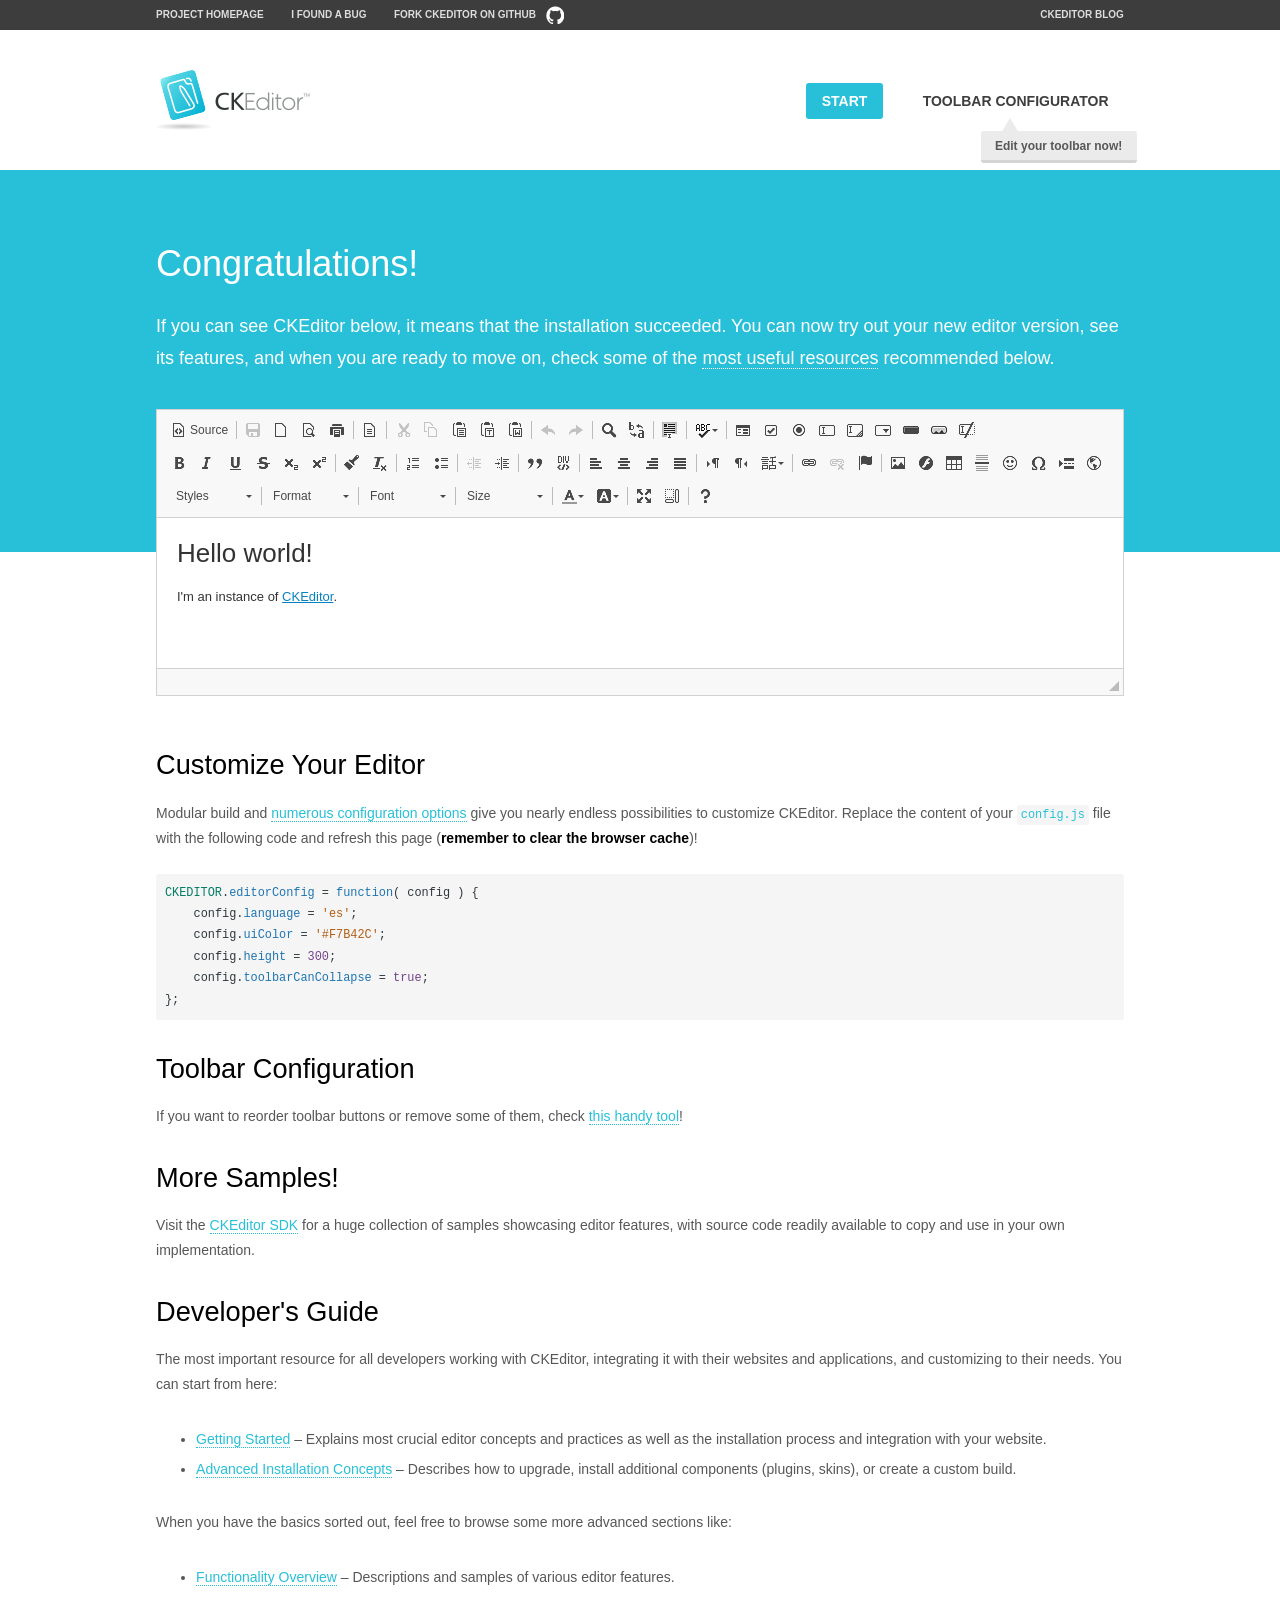
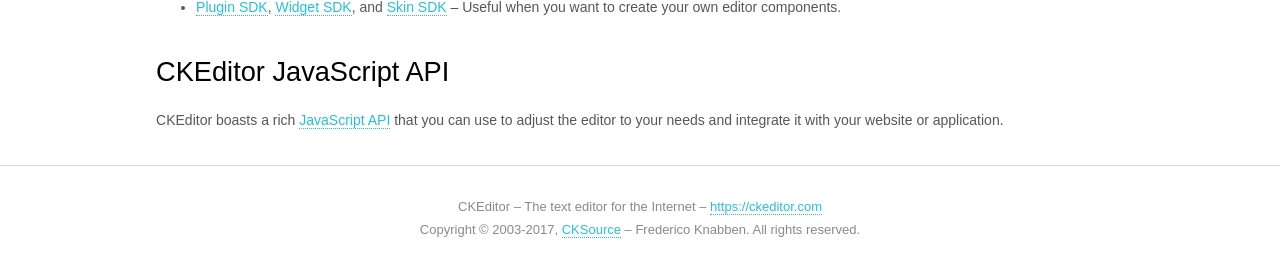
<file: Ecommerce.Admin/wwwroot/plugins/ckeditor/samples/index.html>
<!DOCTYPE html>
<!--
Copyright (c) 2003-2017, CKSource - Frederico Knabben. All rights reserved.
For licensing, see LICENSE.md or https://ckeditor.com/legal/ckeditor-oss-license
-->
<html>
<head>
	<meta charset="utf-8">
	<title>CKEditor Sample</title>
	<script src="../ckeditor.js"></script>
	<script src="js/sample.js"></script>
	<link rel="stylesheet" href="css/samples.css">
	<link rel="stylesheet" href="toolbarconfigurator/lib/codemirror/neo.css">
</head>
<body id="main">

<nav class="navigation-a">
	<div class="grid-container">
		<ul class="navigation-a-left grid-width-70">
			<li><a href="https://ckeditor.com/ckeditor-4/">Project Homepage</a></li>
			<li><a href="https://github.com/ckeditor/ckeditor-dev/issues">I found a bug</a></li>
			<li><a href="http://github.com/ckeditor/ckeditor-dev" class="icon-pos-right icon-navigation-a-github">Fork CKEditor on GitHub</a></li>
		</ul>
		<ul class="navigation-a-right grid-width-30">
			<li><a href="https://ckeditor.com/blog/">CKEditor Blog</a></li>
		</ul>
	</div>
</nav>

<header class="header-a">
	<div class="grid-container">
		<h1 class="header-a-logo grid-width-30">
			<a href="index.html"><img src="img/logo.png" alt="CKEditor Sample"></a>
		</h1>

		<nav class="navigation-b grid-width-70">
			<ul>
				<li><a href="index.html" class="button-a button-a-background">Start</a></li>
				<li><a href="toolbarconfigurator/index.html" class="button-a">Toolbar configurator <span class="balloon-a balloon-a-nw">Edit your toolbar now!</span></a></li>
			</ul>
		</nav>
	</div>
</header>

<main>
	<div class="adjoined-top">
		<div class="grid-container">
			<div class="content grid-width-100">
				<h1>Congratulations!</h1>
				<p>
					If you can see CKEditor below, it means that the installation succeeded.
					You can now try out your new editor version, see its features, and when you are ready to move on, check some of the <a href="#sample-customize">most useful resources</a> recommended below.
				</p>
			</div>
		</div>
	</div>
	<div class="adjoined-bottom">
		<div class="grid-container">
			<div class="grid-width-100">
				<div id="editor">
					<h1>Hello world!</h1>
					<p>I'm an instance of <a href="https://ckeditor.com">CKEditor</a>.</p>
				</div>
			</div>
		</div>
	</div>

	<div class="grid-container">
		<div class="content grid-width-100">
			<section id="sample-customize">
				<h2>Customize Your Editor</h2>
				<p>Modular build and <a href="https://docs.ckeditor.com/ckeditor4/docs/#!/guide/dev_configuration">numerous configuration options</a> give you nearly endless possibilities to customize CKEditor. Replace the content of your <code><a href="../config.js">config.js</a></code> file with the following code and refresh this page (<strong>remember to clear the browser cache</strong>)!</p>
		<pre class="cm-s-neo CodeMirror"><code><span style="padding-right: 0.1px;"><span class="cm-variable">CKEDITOR</span>.<span class="cm-property">editorConfig</span> <span class="cm-operator">=</span> <span class="cm-keyword">function</span>( <span class="cm-def">config</span> ) {</span>
<span style="padding-right: 0.1px;"><span class="cm-tab">	</span><span class="cm-variable-2">config</span>.<span class="cm-property">language</span> <span class="cm-operator">=</span> <span class="cm-string">'es'</span>;</span>
<span style="padding-right: 0.1px;"><span class="cm-tab">	</span><span class="cm-variable-2">config</span>.<span class="cm-property">uiColor</span> <span class="cm-operator">=</span> <span class="cm-string">'#F7B42C'</span>;</span>
<span style="padding-right: 0.1px;"><span class="cm-tab">	</span><span class="cm-variable-2">config</span>.<span class="cm-property">height</span> <span class="cm-operator">=</span> <span class="cm-number">300</span>;</span>
<span style="padding-right: 0.1px;"><span class="cm-tab">	</span><span class="cm-variable-2">config</span>.<span class="cm-property">toolbarCanCollapse</span> <span class="cm-operator">=</span> <span class="cm-atom">true</span>;</span>
<span style="padding-right: 0.1px;">};</span></code></pre>
			</section>

			<section>
				<h2>Toolbar Configuration</h2>
				<p>If you want to reorder toolbar buttons or remove some of them, check <a href="toolbarconfigurator/index.html">this handy tool</a>!</p>
			</section>

			<section>
				<h2>More Samples!</h2>
				<p>Visit the <a href="https://sdk.ckeditor.com">CKEditor SDK</a> for a huge collection of samples showcasing editor features, with source code readily available to copy and use in your own implementation.</p>
			</section>

			<section>
				<h2>Developer's Guide</h2>
				<p>The most important resource for all developers working with CKEditor, integrating it with their websites and applications, and customizing to their needs. You can start from here:</p>
				<ul>
					<li><a href="https://docs.ckeditor.com/ckeditor4/docs/#!/guide/dev_installation">Getting Started</a> &ndash; Explains most crucial editor concepts and practices as well as the installation process and integration with your website.</li>
					<li><a href="https://docs.ckeditor.com/ckeditor4/docs/#!/guide/dev_advanced_installation">Advanced Installation Concepts</a> &ndash; Describes how to upgrade, install additional components (plugins, skins), or create a custom build.</li>
				</ul>
					<p>When you have the basics sorted out, feel free to browse some more advanced sections like:</p>
				<ul>
					<li><a href="https://docs.ckeditor.com/ckeditor4/docs/#!/guide/dev_features">Functionality Overview</a> &ndash; Descriptions and samples of various editor features.</li>
					<li><a href="https://docs.ckeditor.com/ckeditor4/docs/#!/guide/plugin_sdk_intro">Plugin SDK</a>, <a href="https://docs.ckeditor.com/ckeditor4/docs/#!/guide/widget_sdk_intro">Widget SDK</a>, and <a href="https://docs.ckeditor.com/ckeditor4/docs/#!/guide/skin_sdk_intro">Skin SDK</a> &ndash; Useful when you want to create your own editor components.</li>
				</ul>
			</section>

			<section>
				<h2>CKEditor JavaScript API</h2>
				<p>CKEditor boasts a rich <a href="https://docs.ckeditor.com/ckeditor4/docs/#!/api">JavaScript API</a> that you can use to adjust the editor to your needs and integrate it with your website or application.</p>
			</section>
		</div>
	</div>
</main>

<footer class="footer-a grid-container">
	<div class="grid-container">
		<p class="grid-width-100">
			CKEditor &ndash; The text editor for the Internet &ndash; <a class="samples" href="https://ckeditor.com/">https://ckeditor.com</a>
		</p>
		<p class="grid-width-100" id="copy">
			Copyright &copy; 2003-2017, <a class="samples" href="https://cksource.com/">CKSource</a> &ndash; Frederico Knabben. All rights reserved.
		</p>
	</div>
</footer>
<script>
	initSample();
</script>

</body>
</html>
</file>
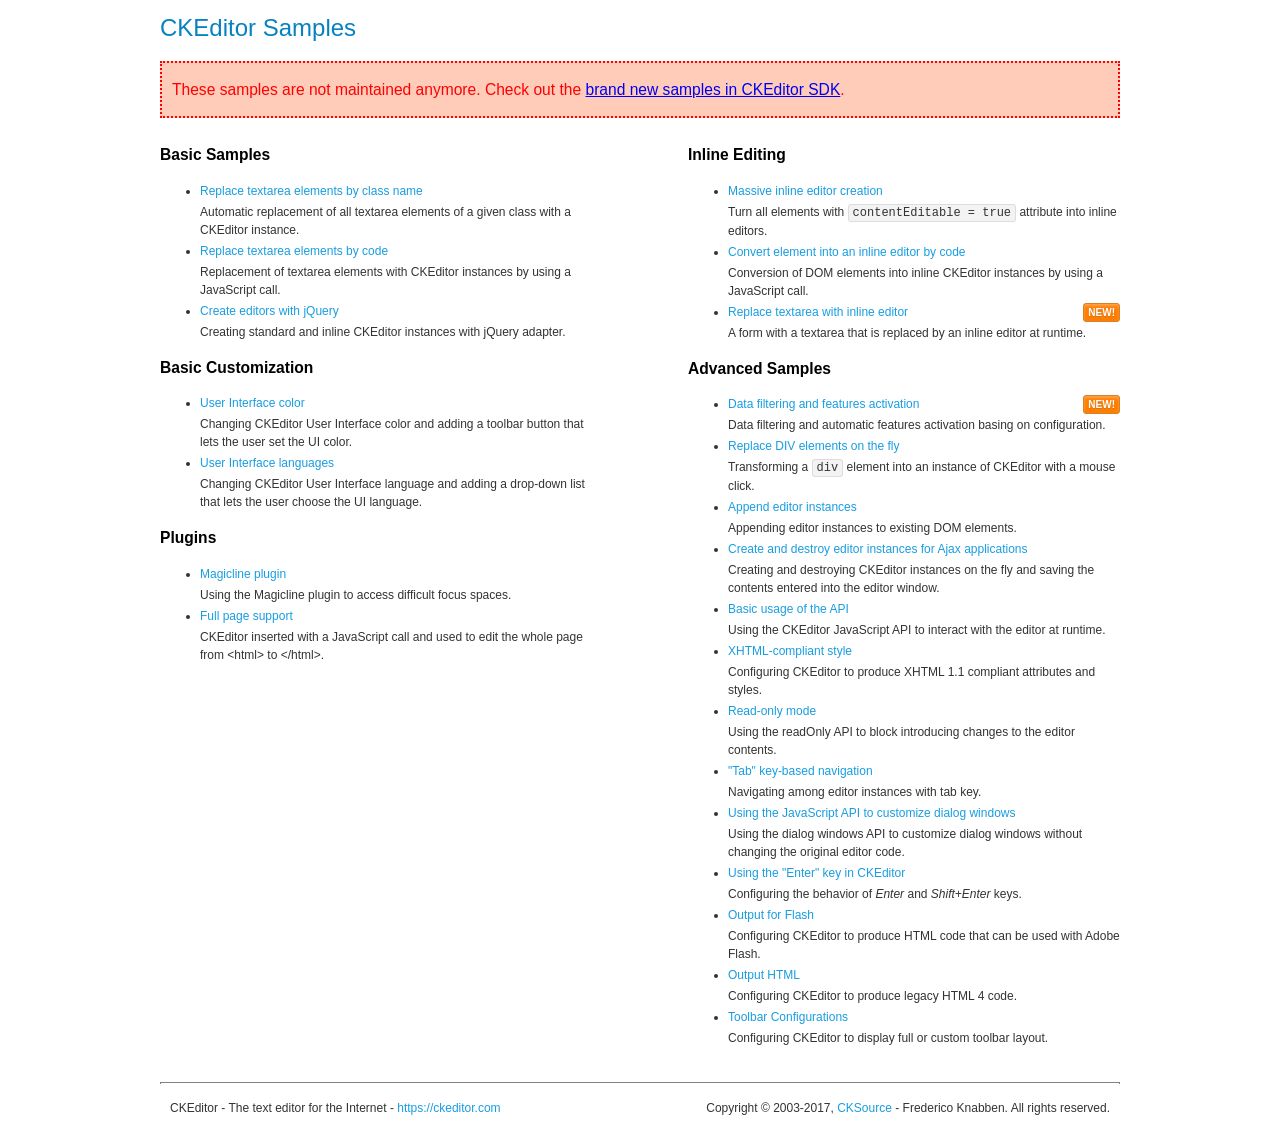
<file: Ecommerce.Admin/wwwroot/plugins/ckeditor/samples/old/index.html>
<!DOCTYPE html>
<!--
Copyright (c) 2003-2017, CKSource - Frederico Knabben. All rights reserved.
For licensing, see LICENSE.md or https://ckeditor.com/legal/ckeditor-oss-license
-->
<html>
<head>
	<meta charset="utf-8">
	<title>CKEditor Samples</title>
	<link rel="stylesheet" href="sample.css">
</head>
<body>
	<h1 class="samples">
		CKEditor Samples
	</h1>
	<div class="warning deprecated">
		These samples are not maintained anymore. Check out the <a href="https://sdk.ckeditor.com/">brand new samples in CKEditor SDK</a>.
	</div>
	<div class="twoColumns">
		<div class="twoColumnsLeft">
			<h2 class="samples">
				Basic Samples
			</h2>
			<dl class="samples">
				<dt><a class="samples" href="replacebyclass.html">Replace textarea elements by class name</a></dt>
				<dd>Automatic replacement of all textarea elements of a given class with a CKEditor instance.</dd>

				<dt><a class="samples" href="replacebycode.html">Replace textarea elements by code</a></dt>
				<dd>Replacement of textarea elements with CKEditor instances by using a JavaScript call.</dd>

				<dt><a class="samples" href="jquery.html">Create editors with jQuery</a></dt>
				<dd>Creating standard and inline CKEditor instances with jQuery adapter.</dd>
			</dl>

			<h2 class="samples">
				Basic Customization
			</h2>
			<dl class="samples">
				<dt><a class="samples" href="uicolor.html">User Interface color</a></dt>
				<dd>Changing CKEditor User Interface color and adding a toolbar button that lets the user set the UI color.</dd>

				<dt><a class="samples" href="uilanguages.html">User Interface languages</a></dt>
				<dd>Changing CKEditor User Interface language and adding a drop-down list that lets the user choose the UI language.</dd>
			</dl>


			<h2 class="samples">Plugins</h2>
<dl class="samples">
<dt><a class="samples" href="magicline/magicline.html">Magicline plugin</a></dt>
<dd>Using the Magicline plugin to access difficult focus spaces.</dd>

<dt><a class="samples" href="wysiwygarea/fullpage.html">Full page support</a></dt>
<dd>CKEditor inserted with a JavaScript call and used to edit the whole page from &lt;html&gt; to &lt;/html&gt;.</dd>
</dl>
		</div>
		<div class="twoColumnsRight">
			<h2 class="samples">
				Inline Editing
			</h2>
			<dl class="samples">
				<dt><a class="samples" href="inlineall.html">Massive inline editor creation</a></dt>
				<dd>Turn all elements with <code>contentEditable = true</code> attribute into inline editors.</dd>

				<dt><a class="samples" href="inlinebycode.html">Convert element into an inline editor by code</a></dt>
				<dd>Conversion of DOM elements into inline CKEditor instances by using a JavaScript call.</dd>

				<dt><a class="samples" href="inlinetextarea.html">Replace textarea with inline editor</a> <span class="new">New!</span></dt>
				<dd>A form with a textarea that is replaced by an inline editor at runtime.</dd>

				
			</dl>

			<h2 class="samples">
				Advanced Samples
			</h2>
			<dl class="samples">
				<dt><a class="samples" href="datafiltering.html">Data filtering and features activation</a> <span class="new">New!</span></dt>
				<dd>Data filtering and automatic features activation basing on configuration.</dd>

				<dt><a class="samples" href="divreplace.html">Replace DIV elements on the fly</a></dt>
				<dd>Transforming a <code>div</code> element into an instance of CKEditor with a mouse click.</dd>

				<dt><a class="samples" href="appendto.html">Append editor instances</a></dt>
				<dd>Appending editor instances to existing DOM elements.</dd>

				<dt><a class="samples" href="ajax.html">Create and destroy editor instances for Ajax applications</a></dt>
				<dd>Creating and destroying CKEditor instances on the fly and saving the contents entered into the editor window.</dd>

				<dt><a class="samples" href="api.html">Basic usage of the API</a></dt>
				<dd>Using the CKEditor JavaScript API to interact with the editor at runtime.</dd>

				<dt><a class="samples" href="xhtmlstyle.html">XHTML-compliant style</a></dt>
				<dd>Configuring CKEditor to produce XHTML 1.1 compliant attributes and styles.</dd>

				<dt><a class="samples" href="readonly.html">Read-only mode</a></dt>
				<dd>Using the readOnly API to block introducing changes to the editor contents.</dd>

				<dt><a class="samples" href="tabindex.html">"Tab" key-based navigation</a></dt>
				<dd>Navigating among editor instances with tab key.</dd>


				
<dt><a class="samples" href="dialog/dialog.html">Using the JavaScript API to customize dialog windows</a></dt>
<dd>Using the dialog windows API to customize dialog windows without changing the original editor code.</dd>

<dt><a class="samples" href="enterkey/enterkey.html">Using the &quot;Enter&quot; key in CKEditor</a></dt>
<dd>Configuring the behavior of <em>Enter</em> and <em>Shift+Enter</em> keys.</dd>

<dt><a class="samples" href="htmlwriter/outputforflash.html">Output for Flash</a></dt>
<dd>Configuring CKEditor to produce HTML code that can be used with Adobe Flash.</dd>

<dt><a class="samples" href="htmlwriter/outputhtml.html">Output HTML</a></dt>
<dd>Configuring CKEditor to produce legacy HTML 4 code.</dd>

<dt><a class="samples" href="toolbar/toolbar.html">Toolbar Configurations</a></dt>
<dd>Configuring CKEditor to display full or custom toolbar layout.</dd>

			</dl>
		</div>
	</div>
	<div id="footer">
		<hr>
		<p>
			CKEditor - The text editor for the Internet - <a class="samples" href="https://ckeditor.com/">https://ckeditor.com</a>
		</p>
		<p id="copy">
			Copyright &copy; 2003-2017, <a class="samples" href="https://cksource.com/">CKSource</a> - Frederico Knabben. All rights reserved.
		</p>
	</div>
</body>
</html>
</file>
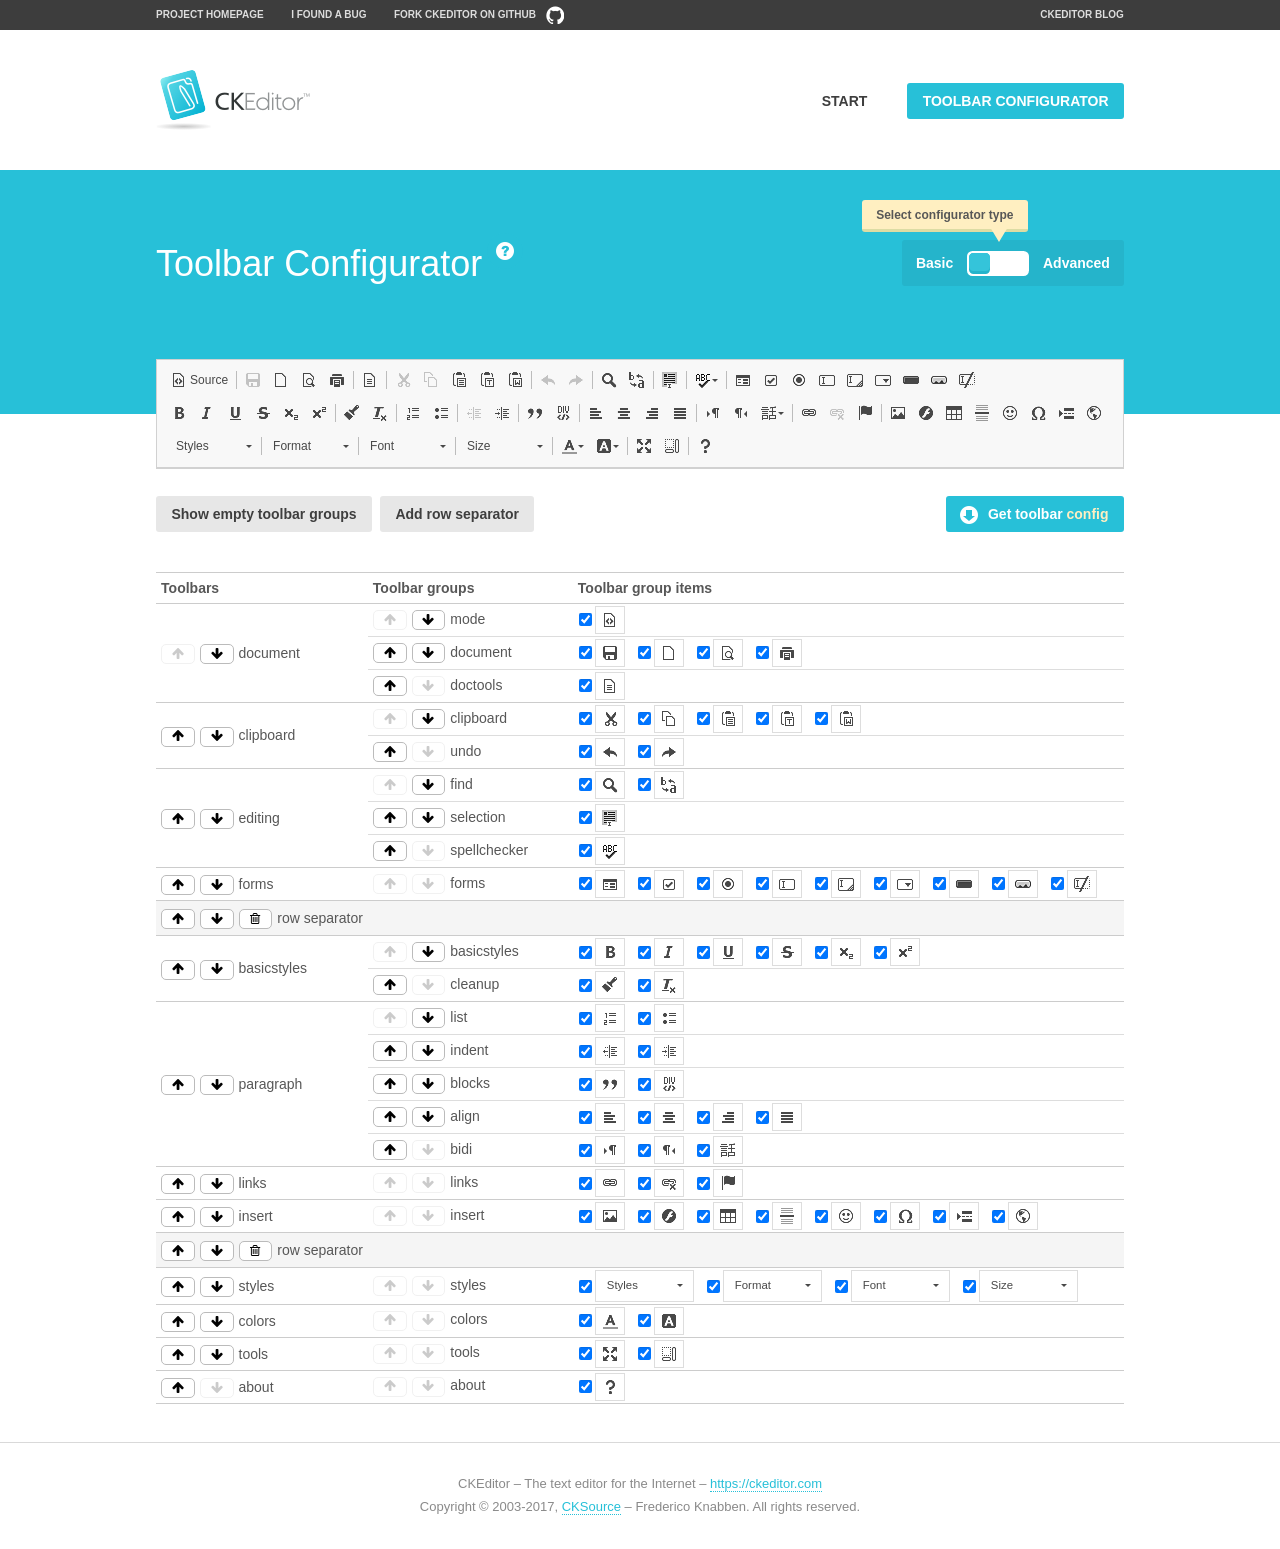
<file: Ecommerce.Admin/wwwroot/plugins/ckeditor/samples/toolbarconfigurator/index.html>
<!DOCTYPE html>
<!--
Copyright (c) 2003-2017, CKSource - Frederico Knabben. All rights reserved.
For licensing, see LICENSE.md or https://ckeditor.com/legal/ckeditor-oss-license
-->
<!--[if IE 8]><html class="ie8"><![endif]-->
<!--[if gt IE 8]><html><![endif]-->
<!--[if !IE]><!--><html><!--<![endif]-->
<head>
	<meta charset="utf-8">
	<title>Toolbar Configurator</title>
	<script src="../../ckeditor.js"></script>
	<script>
		if ( CKEDITOR.env.ie && CKEDITOR.env.version < 9 )
			CKEDITOR.tools.enableHtml5Elements( document );
	</script>
	<link rel="stylesheet" href="lib/codemirror/codemirror.css">
	<link rel="stylesheet" href="lib/codemirror/show-hint.css">
	<link rel="stylesheet" href="lib/codemirror/neo.css">
	<link rel="stylesheet" href="css/fontello.css">
	<link rel="stylesheet" href="../css/samples.css">
</head>
<body id="toolbar">

<nav class="navigation-a">
	<div class="grid-container">
		<ul class="navigation-a-left grid-width-70">
			<li><a href="https://ckeditor.com/ckeditor-4/">Project Homepage</a></li>
			<li><a href="https://github.com/ckeditor/ckeditor-dev/issues">I found a bug</a></li>
			<li><a href="http://github.com/ckeditor/ckeditor-dev" class="icon-pos-right icon-navigation-a-github">Fork CKEditor on GitHub</a></li>
		</ul>
		<ul class="navigation-a-right grid-width-30">
			<li><a href="https://ckeditor.com/blog/">CKEditor Blog</a></li>
		</ul>
	</div>
</nav>

<header class="header-a">
	<div class="grid-container">
		<h1 class="header-a-logo grid-width-30">
			<a href="../index.html"><img src="../img/logo.png" alt="CKEditor Logo"></a>
		</h1>
		<nav class="navigation-b grid-width-70">
			<ul>
				<li><a href="../index.html"  class="button-a">Start</a></li>
				<li><a href="index.html"  class="button-a button-a-background">Toolbar configurator</a></li>
			</ul>
		</nav>
	</div>
</header>

<main>
	<div class="adjoined-top">
		<div class="grid-container">
			<div class="content grid-width-100">
				<div class="grid-container-nested">
					<h1 class="grid-width-60">
						Toolbar Configurator
						<a href="#help-content" type="button" title="Configurator help" id="help" class="button-a button-a-background button-a-no-text icon-pos-left icon-question-mark">Help</a>
					</h1>

					<div class="grid-width-40 grid-switch-magic">
						<div class="switch">
							<span class="balloon-a balloon-a-se">Select configurator type</span>
							<input type="radio" name="radio" data-num="1" id="radio-basic" />
							<input type="radio" name="radio" data-num="2" id="radio-advanced" />
							<label data-for="1" for="radio-basic">Basic</label>
							<span class="switch-inner">
								<span class="handler"></span>
							</span>
							<label data-for="2" for="radio-advanced">Advanced</label>
						</div>
					</div>
				</div>
			</div>
		</div>
	</div>
	<div class="adjoined-bottom">
		<div class="grid-container">
			<div class="grid-width-100">
				<div class="editors-container">
					<div id="editor-basic"></div>
					<div id="editor-advanced"></div>
				</div>
			</div>
		</div>
	</div>

	<div class="grid-container configurator">
		<div class="content grid-width-100">
			<div class="configurator">
				<div>
					<div id="toolbarModifierWrapper"></div>
				</div>
			</div>
		</div>
	</div>

	<div id="help-content">
		<div class="grid-container">
			<div class="grid-width-100">
				<h2>What Am I Doing Here?</h2>

				<div class="grid-container grid-container-nested">
					<div class="basic">
						<div class="grid-width-50">
							<p>Arrange <a href="https://docs.ckeditor.com/ckeditor4/docs/#!/api/CKEDITOR.config-cfg-toolbarGroups">toolbar groups</a>, toggle <a href="https://docs.ckeditor.com/ckeditor4/docs/#!/api/CKEDITOR.config-cfg-removeButtons">button visibility</a> according to your needs and get your toolbar configuration.</p>
							<p>You can replace the content of the <a href="../../config.js"><code>config.js</code></a> file with the generated configuration. If you already set some configuration options you will need to merge both configurations.</p>
						</div>
						<div class="grid-width-50">
							<p>Read more about different ways of <a href="https://docs.ckeditor.com/ckeditor4/docs/#!/guide/dev_configuration">setting configuration</a> and do not forget about <strong>clearing browser cache</strong>.</p>
							<p>Arranging toolbar groups is the recommended way of configuring the toolbar, but if you need more freedom you can use the <a href="#advanced">advanced configurator</a>.</p>
						</div>
					</div>
					<div class="advanced" style="display: none;">
						<div class="grid-width-50">
							<p>With this code editor you can edit your <a href="https://docs.ckeditor.com/ckeditor4/docs/#!/api/CKEDITOR.config-cfg-toolbar">toolbar configuration</a> live.</p>
							<p>You can replace the content of the <a href="../../config.js"><code>config.js</code></a> file with the generated configuration. If you already set some configuration options you will need to merge both configurations.</p>
						</div>
						<div class="grid-width-50">
							<p>Read more about different ways of <a href="https://docs.ckeditor.com/ckeditor4/docs/#!/guide/dev_configuration">setting configuration</a> and do not forget about <strong>clearing browser cache</strong>.</p>
						</div>
					</div>
				</div>

				<p class="grid-container grid-container-nested">
					<button type="button" class="help-content-close grid-width-100 button-a button-a-background">Got it. Let's play!</button>
				</p>
			</div>
		</div>
	</div>
</main>

<footer class="footer-a grid-container">
	<p class="grid-width-100">
		CKEditor &ndash; The text editor for the Internet &ndash; <a class="samples" href="https://ckeditor.com/">https://ckeditor.com</a>
	</p>
	<p class="grid-width-100" id="copy">
		Copyright &copy; 2003-2017, <a class="samples" href="https://cksource.com/">CKSource</a> &ndash; Frederico Knabben. All rights reserved.
	</p>
</footer>

<script src="lib/codemirror/codemirror.js"></script>
<script src="lib/codemirror/javascript.js"></script>
<script src="lib/codemirror/show-hint.js"></script>

<script src="js/fulltoolbareditor.js"></script>
<script src="js/abstracttoolbarmodifier.js"></script>
<script src="js/toolbarmodifier.js"></script>
<script src="js/toolbartextmodifier.js"></script>
<script src="../js/sf.js"></script>

<script>
	( function() {
		'use strict';

		var mode = ( window.location.hash.substr( 1 ) === 'advanced' ) ? 'advanced' : 'basic',
			configuratorSection = CKEDITOR.document.findOne( 'main > .grid-container.configurator' ),
			basicInstruction = CKEDITOR.document.findOne( '#help-content .basic' ),
			advancedInstruction = CKEDITOR.document.findOne( '#help-content .advanced' ),

			// Configurator mode switcher.
			modeSwitchBasic = CKEDITOR.document.getById( 'radio-basic' ),
			modeSwitchAdvanced = CKEDITOR.document.getById( 'radio-advanced' );

		// Initial setup
		function updateSwitcher() {
			if ( mode === 'advanced' ) {
				modeSwitchAdvanced.$.checked = true;
			} else {
				modeSwitchBasic.$.checked = true;
			}
		}

		updateSwitcher();

		CKEDITOR.document.getWindow().on( 'hashchange', function( e ) {
			var hash = window.location.hash.substr( 1 );
			if ( !( hash === 'advanced' || hash === 'basic' ) ) {
				return;
			}
			mode = hash;
			onToolbarsDone( mode );
		} );

		CKEDITOR.document.getWindow().on( 'resize', function() {
			updateToolbar( ( mode === 'basic' ? toolbarModifier : toolbarTextModifier )[ 'editorInstance' ] );
		} );

		function onRefresh( modifier ) {
			modifier = modifier || this;

			if ( mode === 'basic' && modifier instanceof ToolbarConfigurator.ToolbarTextModifier ) {
				return;
			}

			// CodeMirror container becomes visible, so we need to refresh and to avoid rendering problems.
			if ( mode === 'advanced' && modifier instanceof ToolbarConfigurator.ToolbarTextModifier ) {
				modifier.codeContainer.refresh();
			}

			updateToolbar( modifier.editorInstance );
		}

		function updateToolbar( editor ) {
			var editorContainer = editor.container;

			// Not always editor is loaded.
			if ( !editorContainer ) {
				return;
			}

			var displayStyle = editorContainer.getStyle( 'display' );

			editorContainer.setStyle( 'display', 'block' );

			var newHeight = editorContainer.getSize( 'height' );

			var newMarginTop = parseInt( editorContainer.getComputedStyle( 'margin-top' ), 10 );
			newMarginTop = ( isNaN( newMarginTop ) ? 0 : Number( newMarginTop ) );

			var newMarginBottom = parseInt( editorContainer.getComputedStyle( 'margin-bottom' ), 10 );
			newMarginBottom = ( isNaN( newMarginBottom ) ? 0 : Number( newMarginBottom ) );

			var result = newHeight + newMarginTop + newMarginBottom;

			editorContainer.setStyle( 'display', displayStyle );

			editor.container.getAscendant( 'div' ).setStyle( 'height', result + 'px' );
		}

		var toolbarModifier = new ToolbarConfigurator.ToolbarModifier( 'editor-basic' );

		var done = 0;
		toolbarModifier.init( onToolbarInit );
		toolbarModifier.onRefresh = onRefresh;

		CKEDITOR.document.getById( 'toolbarModifierWrapper' ).append( toolbarModifier.mainContainer );

		var toolbarTextModifier = new ToolbarConfigurator.ToolbarTextModifier( 'editor-advanced' );
		toolbarTextModifier.init( onToolbarInit );
		toolbarTextModifier.onRefresh = onRefresh;

		function onToolbarInit() {
			if ( ++done === 2 ) {
				onToolbarsDone();

				positionSticky.watch( CKEDITOR.document.findOne( '.toolbar' ), function() {
					return mode === 'advanced';
				} );
			}
		}

		function onToolbarsDone() {
			if ( mode === 'basic' ) {
				toggleModeBasic( false );
			} else {
				toggleModeAdvanced( false );
			}

			updateSwitcher();

			setTimeout( function() {
				CKEDITOR.document.findOne( '.editors-container' ).addClass( 'active' );
				CKEDITOR.document.findOne( '#toolbarModifierWrapper' ).addClass( 'active' );
			}, 200 );
		}

		CKEDITOR.document.getById( 'toolbarModifierWrapper' ).append( toolbarTextModifier.mainContainer );

		function toogleModeSwitch( onElement, offElement, onModifier, offModifier ) {
			onElement.addClass( 'fancy-button-active' );
			offElement.removeClass( 'fancy-button-active' );

			onModifier.showUI();
			offModifier.hideUI();
		}

		function toggleModeBasic( callOnRefresh ) {
			callOnRefresh = ( callOnRefresh !== false );
			mode = 'basic';
			window.location.hash = '#basic';
			toogleModeSwitch( modeSwitchBasic, modeSwitchAdvanced, toolbarModifier, toolbarTextModifier );

			configuratorSection.removeClass( 'freed-width' );
			basicInstruction.show();
			advancedInstruction.hide();

			callOnRefresh && onRefresh( toolbarModifier );
		}

		function toggleModeAdvanced( callOnRefresh ) {
			callOnRefresh = ( callOnRefresh !== false );
			mode = 'advanced';
			window.location.hash = '#advanced';
			toogleModeSwitch( modeSwitchAdvanced, modeSwitchBasic, toolbarTextModifier, toolbarModifier );

			configuratorSection.addClass( 'freed-width' );
			advancedInstruction.show();
			basicInstruction.hide();

			callOnRefresh && onRefresh( toolbarTextModifier );
		}

		modeSwitchBasic.on( 'click', toggleModeBasic );
		modeSwitchAdvanced.on( 'click', toggleModeAdvanced );

		//
		// Position:sticky for the toolbar.
		//

		// Will make elements behave like they were styled with position:sticky.
		var positionSticky = {
			// Store object: {
			// 		element: CKEDITOR.dom.element, // Element which will float.
			// 		placeholder: CKEDITOR.dom.element, // Placeholder which is place to prevent page bounce.
			// 		isFixed: boolean // Whether element float now.
			// }
			watched: [],

			active: [],

			staticContainer: null,

			init: function() {
				var element = CKEDITOR.dom.element.createFromHtml(
					'<div class="staticContainer">' +
						'<div class="grid-container" >' +
							'<div class="grid-width-100">' +
								'<div class="inner"></div>' +
							'</div>' +
						'</div>' +
					'</div>' );

				this.staticContainer = element.findOne( '.inner' );

				CKEDITOR.document.getBody().append( element );
			},

			watch: function( element, preventFunc ) {
				this.watched.push( {
					element: element,
					placeholder: new CKEDITOR.dom.element( 'div' ),
					isFixed: false,
					preventFunc: preventFunc
				} );
			},

			checkAll: function() {
				for ( var i = 0; i < this.watched.length; i++ ) {
					this.check( this.watched[ i ] );
				}
			},

			check: function( element ) {
				var isFixed = element.isFixed;
				var shouldBeFixed = this.shouldBeFixed( element );

				// Nothing to be done.
				if ( isFixed === shouldBeFixed ) {
					return;
				}

				var placeholder = element.placeholder;

				if ( isFixed ) {
					// Unfixing.

					element.element.insertBefore( placeholder );
					placeholder.remove();

					element.element.removeStyle( 'margin' );

					this.active.splice( CKEDITOR.tools.indexOf( this.active, element ), 1 );

				} else {
					// Fixing.
					placeholder.setStyle( 'width', element.element.getSize( 'width' ) + 'px' );
					placeholder.setStyle( 'height', element.element.getSize( 'height' ) + 'px' );
					placeholder.setStyle( 'margin-bottom', element.element.getComputedStyle( 'margin-bottom' ) );
					placeholder.setStyle( 'display', element.element.getComputedStyle( 'display' ) );
					placeholder.insertAfter( element.element );

					this.staticContainer.append( element.element );

					this.active.push( element );
				}

				element.isFixed = !element.isFixed;
			},

			shouldBeFixed: function( element ) {
				if ( element.preventFunc && element.preventFunc() ) {
					return false;
				}

				// If element is already fixed we are checking it's placeholder.
				var related = ( element.isFixed ? element.placeholder : element.element ),
					clientRect = related.$.getBoundingClientRect(),
					staticHeight = this.staticContainer.getSize('height' ),
					elemHeight = element.element.getSize( 'height' );

				if ( element.isFixed ) {
					return ( clientRect.top + elemHeight < staticHeight );
				} else {
					return ( clientRect.top < staticHeight );
				}
			}
		};

		positionSticky.init();

		CKEDITOR.document.getWindow().on( 'scroll',
			new CKEDITOR.tools.eventsBuffer( 100, positionSticky.checkAll, positionSticky ).input
		);

		// Make the toolbar sticky.
		positionSticky.watch( CKEDITOR.document.findOne( '.editors-container' ) );

		// Help button and help-content.
		( function() {
			var helpButton = CKEDITOR.document.getById( 'help' ),
				helpContent = CKEDITOR.document.getById( 'help-content' );

			// Don't show help button on IE8 because it's unsupported by Pico Modal.
			if ( CKEDITOR.env.ie && CKEDITOR.env.version == 8 ) {
				helpButton.hide();
			} else {
				// Display help modal when the button is clicked.
				helpButton.on( 'click', function( evt ) {
					SF.modal( {
						// Clone modal content from DOM.
						content: helpContent.getHtml(),

						afterCreate: function( modal ) {
							// Enable modal content button to close the modal.
							new CKEDITOR.dom.element( modal.modalElem() ).findOne( '.help-content-close' ).once( 'click', modal.close );
						}
					} ).show();
				} );
			}
		} )();
	} )();
</script>
</body>
</html>
</file>
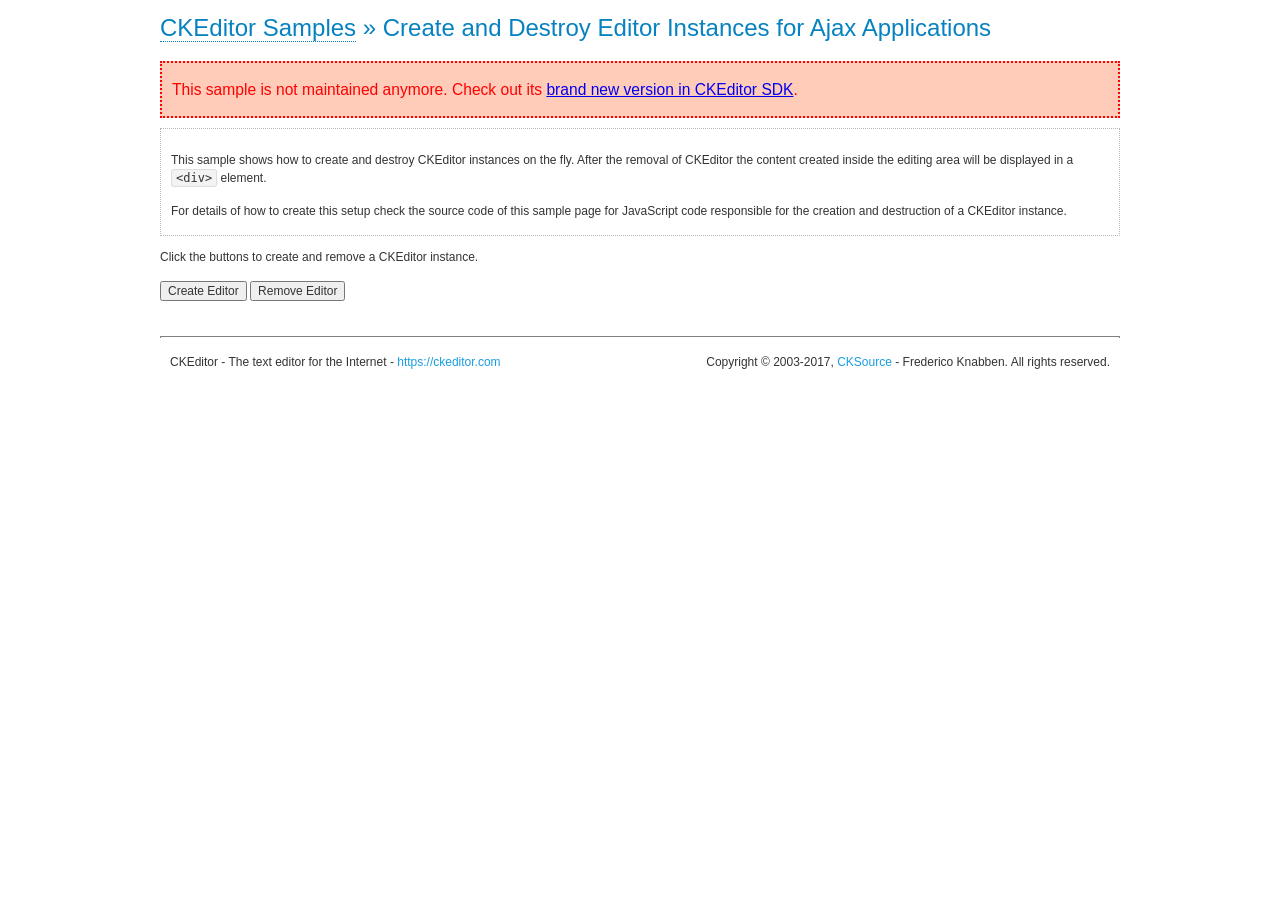
<file: Ecommerce.Admin/wwwroot/plugins/ckeditor/samples/old/ajax.html>
<!DOCTYPE html>
<!--
Copyright (c) 2003-2017, CKSource - Frederico Knabben. All rights reserved.
For licensing, see LICENSE.md or https://ckeditor.com/legal/ckeditor-oss-license
-->
<html>
<head>
	<meta charset="utf-8">
	<title>Ajax &mdash; CKEditor Sample</title>
	<script src="../../ckeditor.js"></script>
	<link rel="stylesheet" href="sample.css">
	<script>

		var editor, html = '';

		function createEditor() {
			if ( editor )
				return;

			// Create a new editor inside the <div id="editor">, setting its value to html
			var config = {};
			editor = CKEDITOR.appendTo( 'editor', config, html );
		}

		function removeEditor() {
			if ( !editor )
				return;

			// Retrieve the editor contents. In an Ajax application, this data would be
			// sent to the server or used in any other way.
			document.getElementById( 'editorcontents' ).innerHTML = html = editor.getData();
			document.getElementById( 'contents' ).style.display = '';

			// Destroy the editor.
			editor.destroy();
			editor = null;
		}

	</script>
</head>
<body>
	<h1 class="samples">
		<a href="index.html">CKEditor Samples</a> &raquo; Create and Destroy Editor Instances for Ajax Applications
	</h1>
	<div class="warning deprecated">
		This sample is not maintained anymore. Check out its <a href="https://sdk.ckeditor.com/samples/saveajax.html">brand new version in CKEditor SDK</a>.
	</div>
	<div class="description">
		<p>
			This sample shows how to create and destroy CKEditor instances on the fly. After the removal of CKEditor the content created inside the editing
			area will be displayed in a <code>&lt;div&gt;</code> element.
		</p>
		<p>
			For details of how to create this setup check the source code of this sample page
			for JavaScript code responsible for the creation and destruction of a CKEditor instance.
		</p>
	</div>
	<p>Click the buttons to create and remove a CKEditor instance.</p>
	<p>
		<input onclick="createEditor();" type="button" value="Create Editor">
		<input onclick="removeEditor();" type="button" value="Remove Editor">
	</p>
	<!-- This div will hold the editor. -->
	<div id="editor">
	</div>
	<div id="contents" style="display: none">
		<p>
			Edited Contents:
		</p>
		<!-- This div will be used to display the editor contents. -->
		<div id="editorcontents">
		</div>
	</div>
	<div id="footer">
		<hr>
		<p>
			CKEditor - The text editor for the Internet - <a class="samples" href="https://ckeditor.com/">https://ckeditor.com</a>
		</p>
		<p id="copy">
			Copyright &copy; 2003-2017, <a class="samples" href="https://cksource.com/">CKSource</a> - Frederico
			Knabben. All rights reserved.
		</p>
	</div>
</body>
</html>
</file>
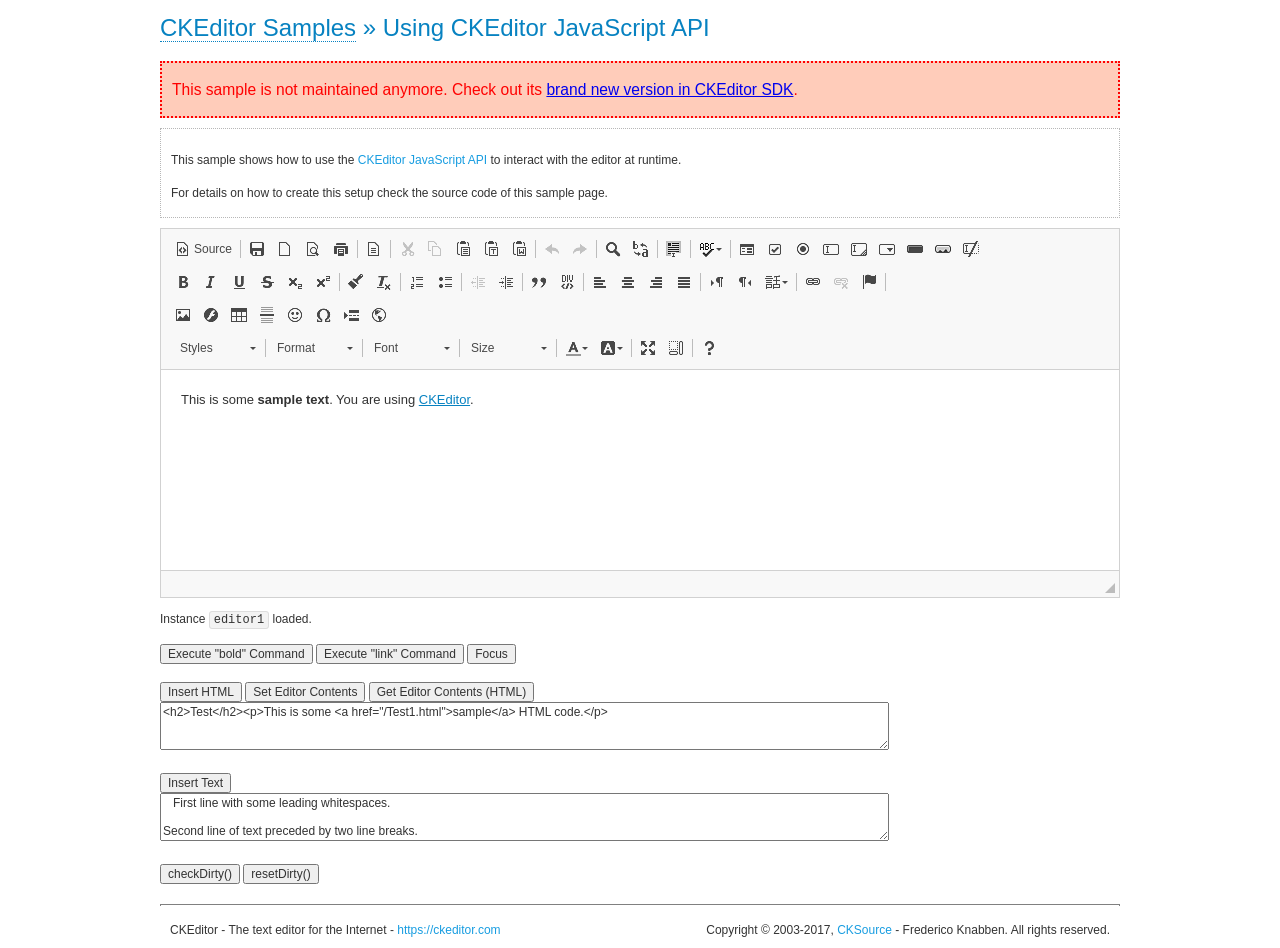
<file: Ecommerce.Admin/wwwroot/plugins/ckeditor/samples/old/api.html>
<!DOCTYPE html>
<!--
Copyright (c) 2003-2017, CKSource - Frederico Knabben. All rights reserved.
For licensing, see LICENSE.md or https://ckeditor.com/legal/ckeditor-oss-license
-->
<html>
<head>
	<meta charset="utf-8">
	<title>API Usage &mdash; CKEditor Sample</title>
	<script src="../../ckeditor.js"></script>
	<link href="sample.css" rel="stylesheet">
	<script>

// The instanceReady event is fired, when an instance of CKEditor has finished
// its initialization.
CKEDITOR.on( 'instanceReady', function( ev ) {
	// Show the editor name and description in the browser status bar.
	document.getElementById( 'eMessage' ).innerHTML = 'Instance <code>' + ev.editor.name + '<\/code> loaded.';

	// Show this sample buttons.
	document.getElementById( 'eButtons' ).style.display = 'block';
});

function InsertHTML() {
	// Get the editor instance that we want to interact with.
	var editor = CKEDITOR.instances.editor1;
	var value = document.getElementById( 'htmlArea' ).value;

	// Check the active editing mode.
	if ( editor.mode == 'wysiwyg' )
	{
		// Insert HTML code.
		// https://docs.ckeditor.com/ckeditor4/docs/#!/api/CKEDITOR.editor-method-insertHtml
		editor.insertHtml( value );
	}
	else
		alert( 'You must be in WYSIWYG mode!' );
}

function InsertText() {
	// Get the editor instance that we want to interact with.
	var editor = CKEDITOR.instances.editor1;
	var value = document.getElementById( 'txtArea' ).value;

	// Check the active editing mode.
	if ( editor.mode == 'wysiwyg' )
	{
		// Insert as plain text.
		// https://docs.ckeditor.com/ckeditor4/docs/#!/api/CKEDITOR.editor-method-insertText
		editor.insertText( value );
	}
	else
		alert( 'You must be in WYSIWYG mode!' );
}

function SetContents() {
	// Get the editor instance that we want to interact with.
	var editor = CKEDITOR.instances.editor1;
	var value = document.getElementById( 'htmlArea' ).value;

	// Set editor contents (replace current contents).
	// https://docs.ckeditor.com/ckeditor4/docs/#!/api/CKEDITOR.editor-method-setData
	editor.setData( value );
}

function GetContents() {
	// Get the editor instance that you want to interact with.
	var editor = CKEDITOR.instances.editor1;

	// Get editor contents
	// https://docs.ckeditor.com/ckeditor4/docs/#!/api/CKEDITOR.editor-method-getData
	alert( editor.getData() );
}

function ExecuteCommand( commandName ) {
	// Get the editor instance that we want to interact with.
	var editor = CKEDITOR.instances.editor1;

	// Check the active editing mode.
	if ( editor.mode == 'wysiwyg' )
	{
		// Execute the command.
		// https://docs.ckeditor.com/ckeditor4/docs/#!/api/CKEDITOR.editor-method-execCommand
		editor.execCommand( commandName );
	}
	else
		alert( 'You must be in WYSIWYG mode!' );
}

function CheckDirty() {
	// Get the editor instance that we want to interact with.
	var editor = CKEDITOR.instances.editor1;
	// Checks whether the current editor contents present changes when compared
	// to the contents loaded into the editor at startup
	// https://docs.ckeditor.com/ckeditor4/docs/#!/api/CKEDITOR.editor-method-checkDirty
	alert( editor.checkDirty() );
}

function ResetDirty() {
	// Get the editor instance that we want to interact with.
	var editor = CKEDITOR.instances.editor1;
	// Resets the "dirty state" of the editor (see CheckDirty())
	// https://docs.ckeditor.com/ckeditor4/docs/#!/api/CKEDITOR.editor-method-resetDirty
	editor.resetDirty();
	alert( 'The "IsDirty" status has been reset' );
}

function Focus() {
	CKEDITOR.instances.editor1.focus();
}

function onFocus() {
	document.getElementById( 'eMessage' ).innerHTML = '<b>' + this.name + ' is focused </b>';
}

function onBlur() {
	document.getElementById( 'eMessage' ).innerHTML = this.name + ' lost focus';
}

	</script>

</head>
<body>
	<h1 class="samples">
		<a href="index.html">CKEditor Samples</a> &raquo; Using CKEditor JavaScript API
	</h1>
	<div class="warning deprecated">
		This sample is not maintained anymore. Check out its <a href="https://sdk.ckeditor.com/samples/api.html">brand new version in CKEditor SDK</a>.
	</div>
	<div class="description">
	<p>
		This sample shows how to use the
		<a class="samples" href="https://docs.ckeditor.com/ckeditor4/docs/#!/api/CKEDITOR.editor">CKEditor JavaScript API</a>
		to interact with the editor at runtime.
	</p>
	<p>
		For details on how to create this setup check the source code of this sample page.
	</p>
	</div>

	<!-- This <div> holds alert messages to be display in the sample page. -->
	<div id="alerts">
		<noscript>
			<p>
				<strong>CKEditor requires JavaScript to run</strong>. In a browser with no JavaScript
				support, like yours, you should still see the contents (HTML data) and you should
				be able to edit it normally, without a rich editor interface.
			</p>
		</noscript>
	</div>
	<form action="../../../samples/sample_posteddata.php" method="post">
		<textarea cols="100" id="editor1" name="editor1" rows="10">&lt;p&gt;This is some &lt;strong&gt;sample text&lt;/strong&gt;. You are using &lt;a href="https://ckeditor.com/"&gt;CKEditor&lt;/a&gt;.&lt;/p&gt;</textarea>

		<script>
			// Replace the <textarea id="editor1"> with an CKEditor instance.
			CKEDITOR.replace( 'editor1', {
				on: {
					focus: onFocus,
					blur: onBlur,

					// Check for availability of corresponding plugins.
					pluginsLoaded: function( evt ) {
						var doc = CKEDITOR.document, ed = evt.editor;
						if ( !ed.getCommand( 'bold' ) )
							doc.getById( 'exec-bold' ).hide();
						if ( !ed.getCommand( 'link' ) )
							doc.getById( 'exec-link' ).hide();
					}
				}
			});
		</script>

		<p id="eMessage">
		</p>

		<div id="eButtons" style="display: none">
			<input id="exec-bold" onclick="ExecuteCommand('bold');" type="button" value="Execute &quot;bold&quot; Command">
			<input id="exec-link" onclick="ExecuteCommand('link');" type="button" value="Execute &quot;link&quot; Command">
			<input onclick="Focus();" type="button" value="Focus">
			<br><br>
			<input onclick="InsertHTML();" type="button" value="Insert HTML">
			<input onclick="SetContents();" type="button" value="Set Editor Contents">
			<input onclick="GetContents();" type="button" value="Get Editor Contents (HTML)">
			<br>
			<textarea cols="100" id="htmlArea" rows="3">&lt;h2&gt;Test&lt;/h2&gt;&lt;p&gt;This is some &lt;a href="/Test1.html"&gt;sample&lt;/a&gt; HTML code.&lt;/p&gt;</textarea>
			<br>
			<br>
			<input onclick="InsertText();" type="button" value="Insert Text">
			<br>
			<textarea cols="100" id="txtArea" rows="3">   First line with some leading whitespaces.

Second line of text preceded by two line breaks.</textarea>
			<br>
			<br>
			<input onclick="CheckDirty();" type="button" value="checkDirty()">
			<input onclick="ResetDirty();" type="button" value="resetDirty()">
		</div>
	</form>
	<div id="footer">
		<hr>
		<p>
			CKEditor - The text editor for the Internet - <a class="samples" href="https://ckeditor.com/">https://ckeditor.com</a>
		</p>
		<p id="copy">
			Copyright &copy; 2003-2017, <a class="samples" href="https://cksource.com/">CKSource</a> - Frederico
			Knabben. All rights reserved.
		</p>
	</div>
</body>
</html>
</file>
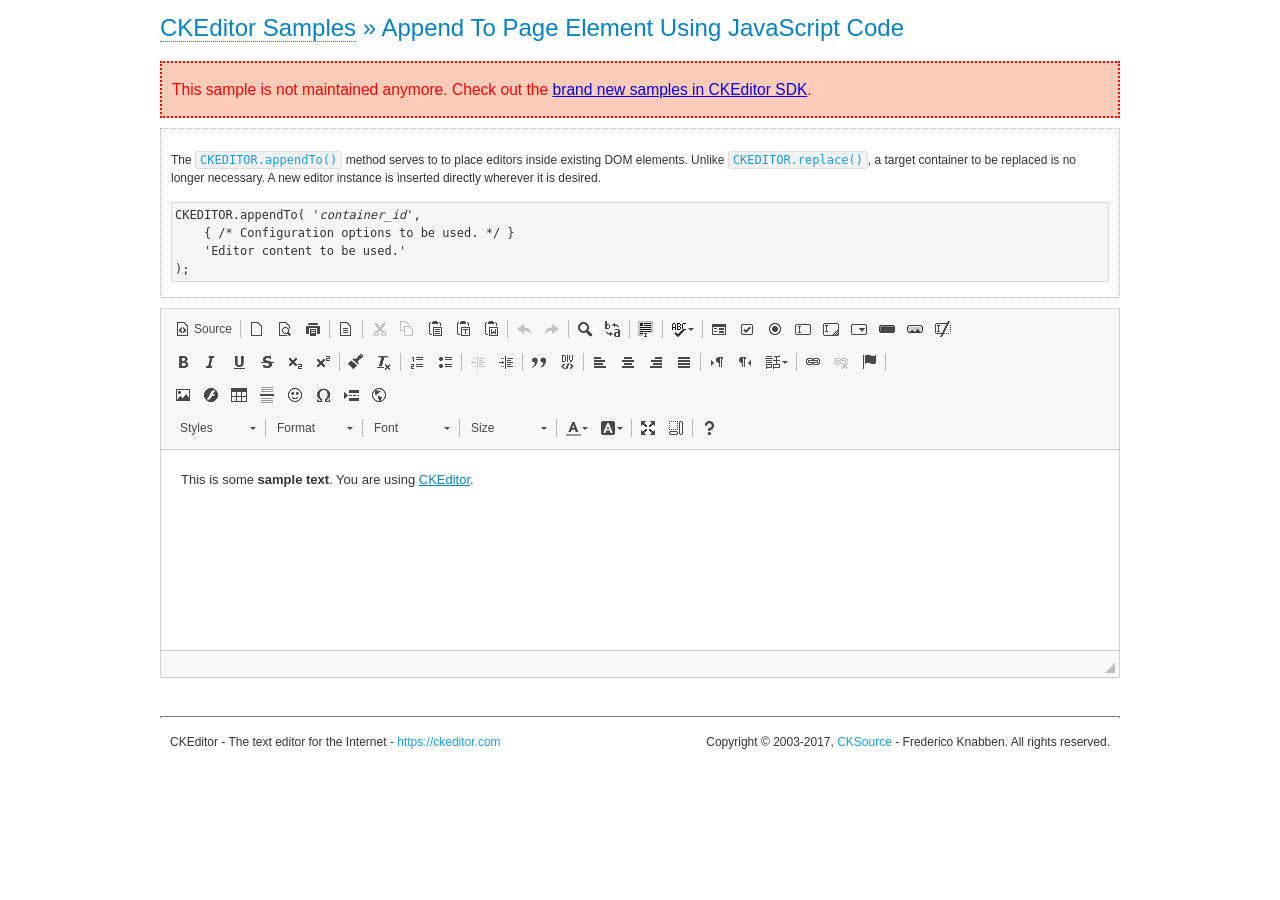
<file: Ecommerce.Admin/wwwroot/plugins/ckeditor/samples/old/appendto.html>
<!DOCTYPE html>
<!--
Copyright (c) 2003-2017, CKSource - Frederico Knabben. All rights reserved.
For licensing, see LICENSE.md or https://ckeditor.com/legal/ckeditor-oss-license
-->
<html>
<head>
	<meta charset="utf-8">
	<title>Append To Page Element Using JavaScript Code &mdash; CKEditor Sample</title>
	<script src="../../ckeditor.js"></script>
	<link rel="stylesheet" href="sample.css">
</head>
<body>
	<h1 class="samples">
		<a href="index.html">CKEditor Samples</a> &raquo; Append To Page Element Using JavaScript Code
	</h1>
	<div class="warning deprecated">
		This sample is not maintained anymore. Check out the <a href="https://sdk.ckeditor.com/">brand new samples in CKEditor SDK</a>.
	</div>
	<div id="section1">
		<div class="description">
			<p>
				The <code><a class="samples" href="https://docs.ckeditor.com/ckeditor4/docs/#!/api/CKEDITOR-method-appendTo">CKEDITOR.appendTo()</a></code> method serves to to place editors inside existing DOM elements. Unlike <code><a class="samples" href="https://docs.ckeditor.com/ckeditor4/docs/#!/api/CKEDITOR-method-replace">CKEDITOR.replace()</a></code>,
				a target container to be replaced is no longer necessary. A new editor
				instance is inserted directly wherever it is desired.
			</p>
<pre class="samples">CKEDITOR.appendTo( '<em>container_id</em>',
	{ /* Configuration options to be used. */ }
	'Editor content to be used.'
);</pre>
		</div>
		<script>

			// This call can be placed at any point after the
			// DOM element to append CKEditor to or inside the <head><script>
			// in a window.onload event handler.

			// Append a CKEditor instance using the default configuration and the
			// provided content to the <div> element of ID "section1".
			CKEDITOR.appendTo( 'section1',
				null,
				'<p>This is some <strong>sample text</strong>. You are using <a href="https://ckeditor.com/">CKEditor</a>.</p>'
			);

		</script>
	</div>
	<br>
	<div id="footer">
		<hr>
		<p>
			CKEditor - The text editor for the Internet - <a class="samples" href="https://ckeditor.com/">https://ckeditor.com</a>
		</p>
		<p id="copy">
			Copyright &copy; 2003-2017, <a class="samples" href="https://cksource.com/">CKSource</a> - Frederico
			Knabben. All rights reserved.
		</p>
	</div>
</body>
</html>
</file>
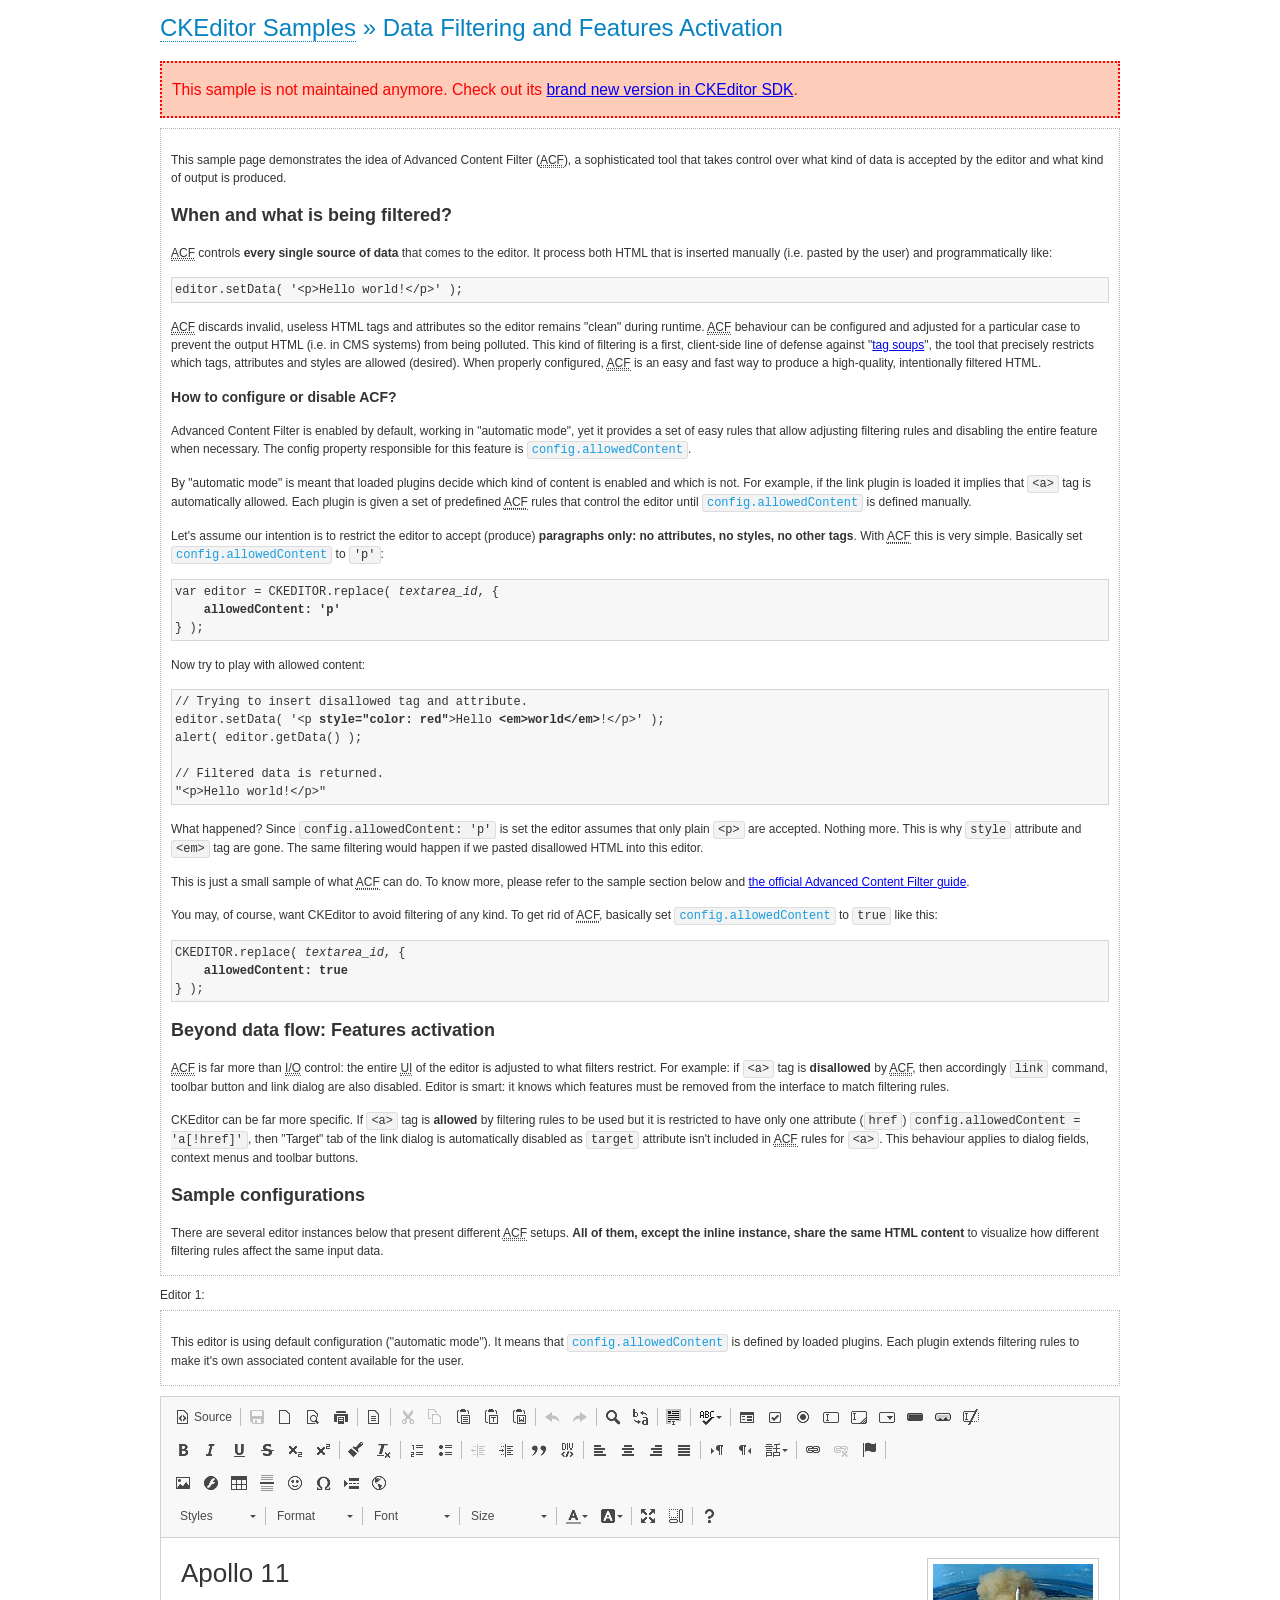
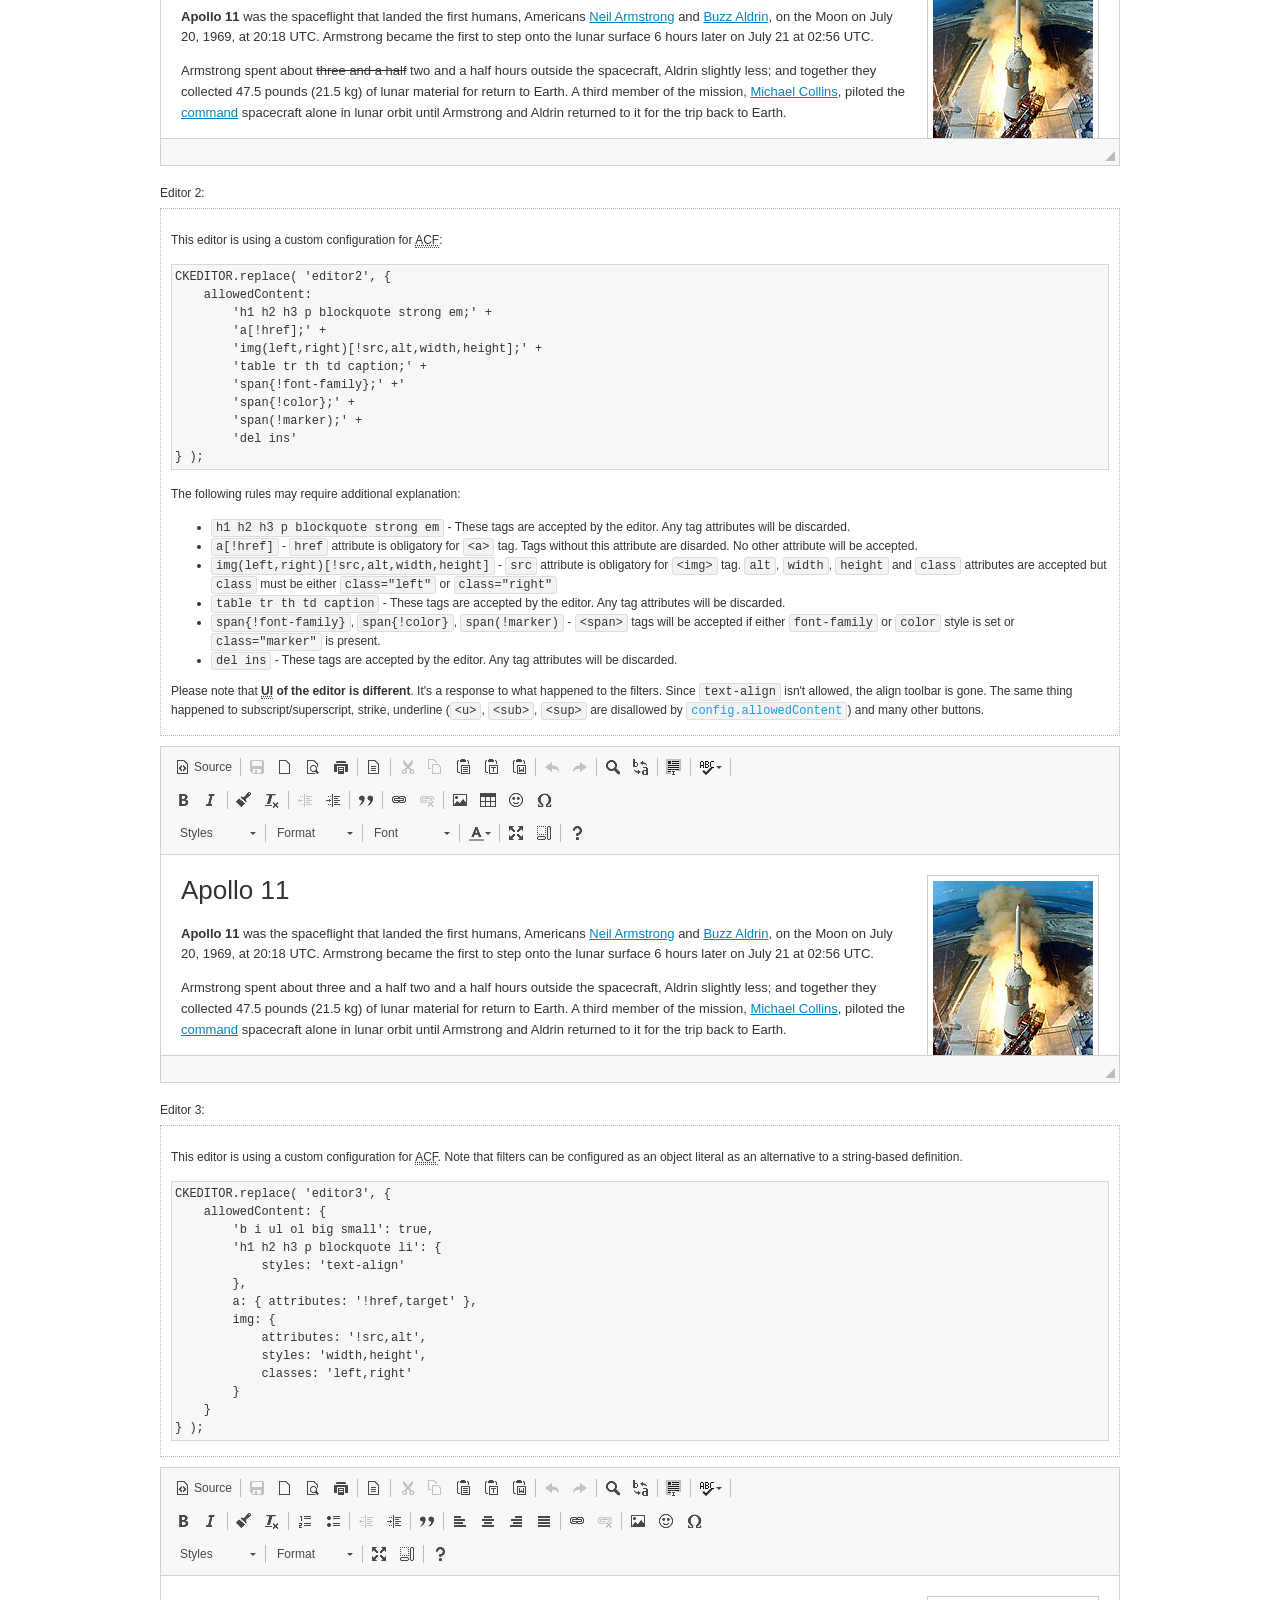
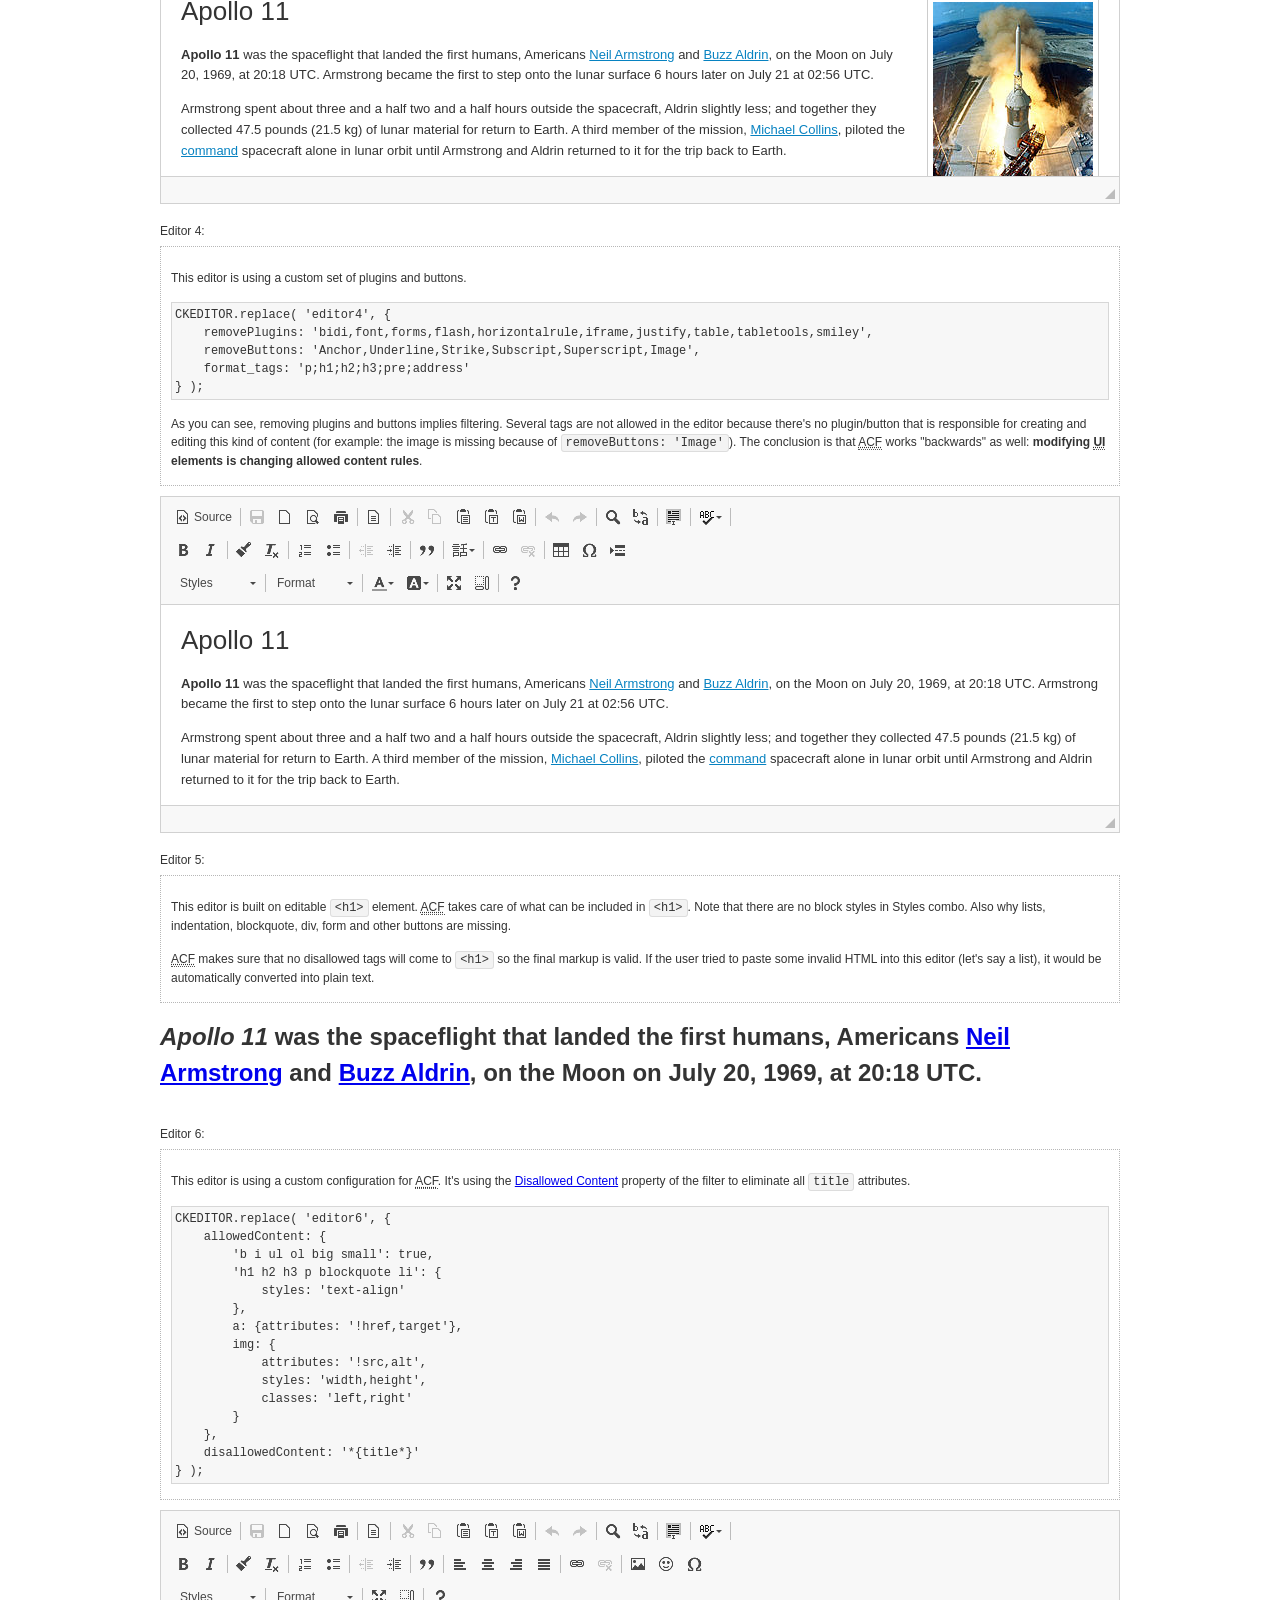
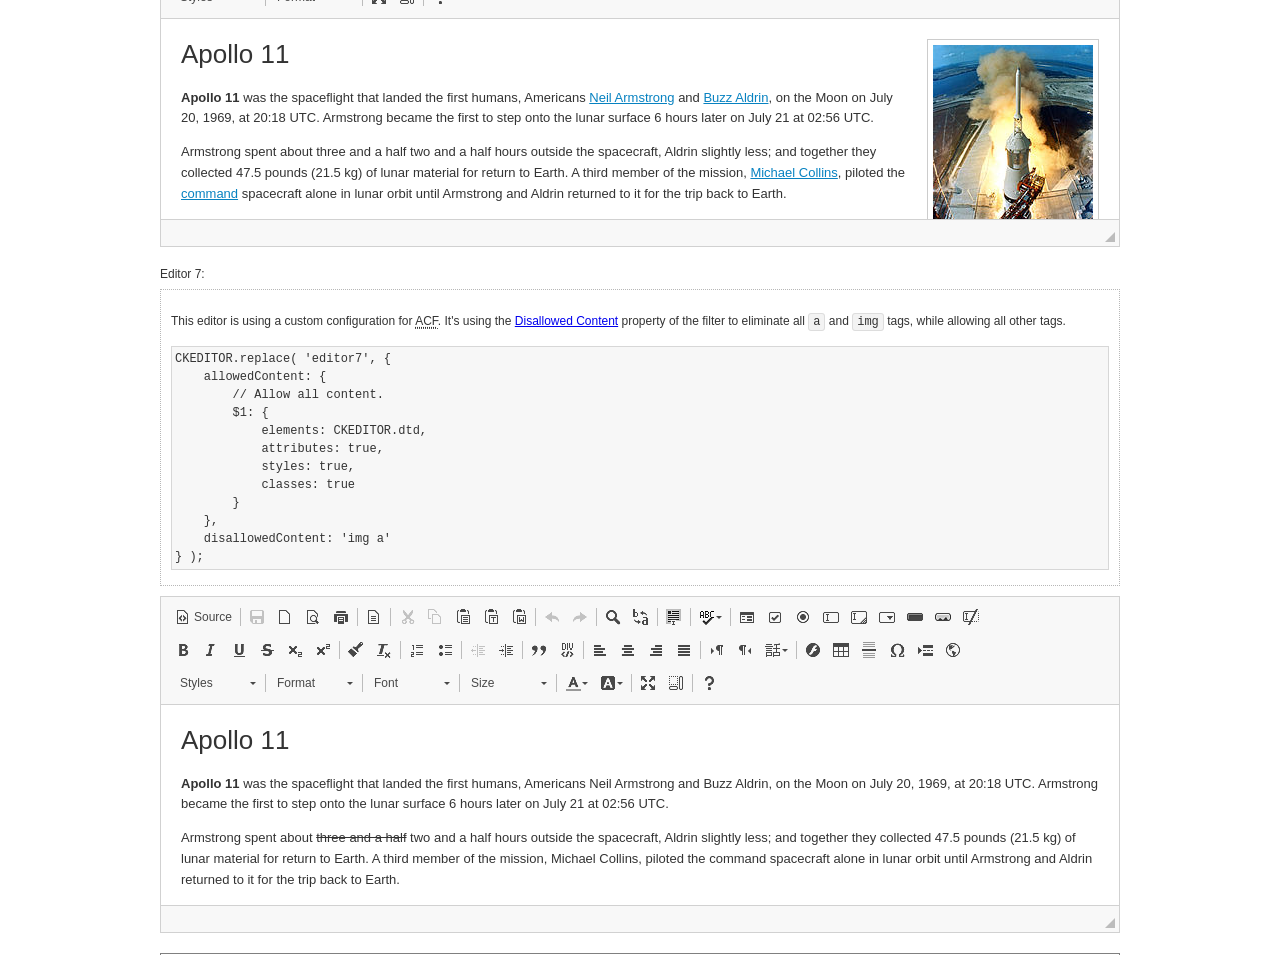
<file: Ecommerce.Admin/wwwroot/plugins/ckeditor/samples/old/datafiltering.html>
<!DOCTYPE html>
<!--
Copyright (c) 2003-2017, CKSource - Frederico Knabben. All rights reserved.
For licensing, see LICENSE.md or https://ckeditor.com/legal/ckeditor-oss-license
-->
<html>
<head>
	<meta charset="utf-8">
	<title>Data Filtering &mdash; CKEditor Sample</title>
	<script src="../../ckeditor.js"></script>
	<link rel="stylesheet" href="sample.css">
	<script>
		// Remove advanced tabs for all editors.
		CKEDITOR.config.removeDialogTabs = 'image:advanced;link:advanced;flash:advanced;creatediv:advanced;editdiv:advanced';
	</script>
</head>
<body>
	<h1 class="samples">
		<a href="index.html">CKEditor Samples</a> &raquo; Data Filtering and Features Activation
	</h1>
	<div class="warning deprecated">
		This sample is not maintained anymore. Check out its <a href="https://sdk.ckeditor.com/samples/acf.html">brand new version in CKEditor SDK</a>.
	</div>
	<div class="description">
		<p>
			This sample page demonstrates the idea of Advanced Content Filter
			(<abbr title="Advanced Content Filter">ACF</abbr>), a sophisticated
			tool that takes control over what kind of data is accepted by the editor and what
			kind of output is produced.
		</p>
		<h2>When and what is being filtered?</h2>
		<p>
			<abbr title="Advanced Content Filter">ACF</abbr> controls
			<strong>every single source of data</strong> that comes to the editor.
			It process both HTML that is inserted manually (i.e. pasted by the user)
			and programmatically like:
		</p>
<pre class="samples">
editor.setData( '&lt;p&gt;Hello world!&lt;/p&gt;' );
</pre>
		<p>
			<abbr title="Advanced Content Filter">ACF</abbr> discards invalid,
			useless HTML tags and attributes so the editor remains "clean" during
			runtime. <abbr title="Advanced Content Filter">ACF</abbr> behaviour
			can be configured and adjusted for a particular case to prevent the
			output HTML (i.e. in CMS systems) from being polluted.

			This kind of filtering is a first, client-side line of defense
			against "<a href="http://en.wikipedia.org/wiki/Tag_soup">tag soups</a>",
			the tool that precisely restricts which tags, attributes and styles
			are allowed (desired). When properly configured, <abbr title="Advanced Content Filter">ACF</abbr>
			is an easy and fast way to produce a high-quality, intentionally filtered HTML.
		</p>

		<h3>How to configure or disable ACF?</h3>
		<p>
			Advanced Content Filter is enabled by default, working in "automatic mode", yet
			it provides a set of easy rules that allow adjusting filtering rules
			and disabling the entire feature when necessary. The config property
			responsible for this feature is <code><a class="samples"
			href="https://docs.ckeditor.com/ckeditor4/docs/#!/api/CKEDITOR.config-cfg-allowedContent">config.allowedContent</a></code>.
		</p>
		<p>
			By "automatic mode" is meant that loaded plugins decide which kind
			of content is enabled and which is not. For example, if the link
			plugin is loaded it implies that <code>&lt;a&gt;</code> tag is
			automatically allowed. Each plugin is given a set
			of predefined <abbr title="Advanced Content Filter">ACF</abbr> rules
			that control the editor until <code><a class="samples"
			href="https://docs.ckeditor.com/ckeditor4/docs/#!/api/CKEDITOR.config-cfg-allowedContent">
			config.allowedContent</a></code>
			is defined manually.
		</p>
		<p>
			Let's assume our intention is to restrict the editor to accept (produce) <strong>paragraphs
			only: no attributes, no styles, no other tags</strong>.
			With <abbr title="Advanced Content Filter">ACF</abbr>
			this is very simple. Basically set <code><a class="samples"
			href="https://docs.ckeditor.com/ckeditor4/docs/#!/api/CKEDITOR.config-cfg-allowedContent">
			config.allowedContent</a></code> to <code>'p'</code>:
		</p>
<pre class="samples">
var editor = CKEDITOR.replace( <em>textarea_id</em>, {
	<strong>allowedContent: 'p'</strong>
} );
</pre>
		<p>
			Now try to play with allowed content:
		</p>
<pre class="samples">
// Trying to insert disallowed tag and attribute.
editor.setData( '&lt;p <strong>style="color: red"</strong>&gt;Hello <strong>&lt;em&gt;world&lt;/em&gt;</strong>!&lt;/p&gt;' );
alert( editor.getData() );

// Filtered data is returned.
"&lt;p&gt;Hello world!&lt;/p&gt;"
</pre>
		<p>
			What happened? Since <code>config.allowedContent: 'p'</code> is set the editor assumes
			that only plain <code>&lt;p&gt;</code> are accepted. Nothing more. This is why
			<code>style</code> attribute and <code>&lt;em&gt;</code> tag are gone. The same
			filtering would happen if we pasted disallowed HTML into this editor.
		</p>
		<p>
			This is just a small sample of what <abbr title="Advanced Content Filter">ACF</abbr>
			can do. To know more, please refer to the sample section below and
			<a href="https://docs.ckeditor.com/ckeditor4/docs/#!/guide/dev_advanced_content_filter">the official Advanced Content Filter guide</a>.
		</p>
		<p>
			You may, of course, want CKEditor to avoid filtering of any kind.
			To get rid of <abbr title="Advanced Content Filter">ACF</abbr>,
			basically set <code><a class="samples"
			href="https://docs.ckeditor.com/ckeditor4/docs/#!/api/CKEDITOR.config-cfg-allowedContent">
			config.allowedContent</a></code> to <code>true</code> like this:
		</p>
<pre class="samples">
CKEDITOR.replace( <em>textarea_id</em>, {
	<strong>allowedContent: true</strong>
} );
</pre>

		<h2>Beyond data flow: Features activation</h2>
		<p>
			<abbr title="Advanced Content Filter">ACF</abbr> is far more than
			<abbr title="Input/Output">I/O</abbr> control: the entire
			<abbr title="User Interface">UI</abbr> of the editor is adjusted to what
			filters restrict. For example: if <code>&lt;a&gt;</code> tag is
			<strong>disallowed</strong>
			by <abbr title="Advanced Content Filter">ACF</abbr>,
			then accordingly <code>link</code> command, toolbar button and link dialog
			are also disabled. Editor is smart: it knows which features must be
			removed from the interface to match filtering rules.
		</p>
		<p>
			CKEditor can be far more specific. If <code>&lt;a&gt;</code> tag is
			<strong>allowed</strong> by filtering rules to be used but it is restricted
			to have only one attribute (<code>href</code>)
			<code>config.allowedContent = 'a[!href]'</code>, then
			"Target" tab of the link dialog is automatically disabled as <code>target</code>
			attribute isn't included in <abbr title="Advanced Content Filter">ACF</abbr> rules
			for <code>&lt;a&gt;</code>. This behaviour applies to dialog fields, context
			menus and toolbar buttons.
		</p>

		<h2>Sample configurations</h2>
		<p>
			There are several editor instances below that present different
			<abbr title="Advanced Content Filter">ACF</abbr> setups. <strong>All of them,
			except the inline instance, share the same HTML content</strong> to visualize
			how different filtering rules affect the same input data.
		</p>
	</div>

	<div>
		<label for="editor1">
			Editor 1:
		</label>
		<div class="description">
			<p>
				This editor is using default configuration ("automatic mode"). It means that
				<code><a class="samples"
				href="https://docs.ckeditor.com/ckeditor4/docs/#!/api/CKEDITOR.config-cfg-allowedContent">
				config.allowedContent</a></code> is defined by loaded plugins.
				Each plugin extends filtering rules to make it's own associated content
				available for the user.
			</p>
		</div>
		<textarea cols="80" id="editor1" name="editor1" rows="10">
			&lt;h1&gt;&lt;img alt=&quot;Saturn V carrying Apollo 11&quot; class=&quot;right&quot; src=&quot;assets/sample.jpg&quot;/&gt; Apollo 11&lt;/h1&gt; &lt;p&gt;&lt;b&gt;Apollo 11&lt;/b&gt; was the spaceflight that landed the first humans, Americans &lt;a href=&quot;http://en.wikipedia.org/wiki/Neil_Armstrong&quot; title=&quot;Neil Armstrong&quot;&gt;Neil Armstrong&lt;/a&gt; and &lt;a href=&quot;http://en.wikipedia.org/wiki/Buzz_Aldrin&quot; title=&quot;Buzz Aldrin&quot;&gt;Buzz Aldrin&lt;/a&gt;, on the Moon on July 20, 1969, at 20:18 UTC. Armstrong became the first to step onto the lunar surface 6 hours later on July 21 at 02:56 UTC.&lt;/p&gt; &lt;p&gt;Armstrong spent about &lt;s&gt;three and a half&lt;/s&gt; two and a half hours outside the spacecraft, Aldrin slightly less; and together they collected 47.5 pounds (21.5&amp;nbsp;kg) of lunar material for return to Earth. A third member of the mission, &lt;a href=&quot;http://en.wikipedia.org/wiki/Michael_Collins_(astronaut)&quot; title=&quot;Michael Collins (astronaut)&quot;&gt;Michael Collins&lt;/a&gt;, piloted the &lt;a href=&quot;http://en.wikipedia.org/wiki/Apollo_Command/Service_Module&quot; title=&quot;Apollo Command/Service Module&quot;&gt;command&lt;/a&gt; spacecraft alone in lunar orbit until Armstrong and Aldrin returned to it for the trip back to Earth.&lt;/p&gt; &lt;h2&gt;Broadcasting and &lt;em&gt;quotes&lt;/em&gt; &lt;a id=&quot;quotes&quot; name=&quot;quotes&quot;&gt;&lt;/a&gt;&lt;/h2&gt; &lt;p&gt;Broadcast on live TV to a world-wide audience, Armstrong stepped onto the lunar surface and described the event as:&lt;/p&gt; &lt;blockquote&gt;&lt;p&gt;One small step for [a] man, one giant leap for mankind.&lt;/p&gt;&lt;/blockquote&gt; &lt;p&gt;Apollo 11 effectively ended the &lt;a href=&quot;http://en.wikipedia.org/wiki/Space_Race&quot; title=&quot;Space Race&quot;&gt;Space Race&lt;/a&gt; and fulfilled a national goal proposed in 1961 by the late U.S. President &lt;a href=&quot;http://en.wikipedia.org/wiki/John_F._Kennedy&quot; title=&quot;John F. Kennedy&quot;&gt;John F. Kennedy&lt;/a&gt; in a speech before the United States Congress:&lt;/p&gt; &lt;blockquote&gt;&lt;p&gt;[...] before this decade is out, of landing a man on the Moon and returning him safely to the Earth.&lt;/p&gt;&lt;/blockquote&gt; &lt;h2&gt;Technical details &lt;a id=&quot;tech-details&quot; name=&quot;tech-details&quot;&gt;&lt;/a&gt;&lt;/h2&gt; &lt;table align=&quot;right&quot; border=&quot;1&quot; bordercolor=&quot;#ccc&quot; cellpadding=&quot;5&quot; cellspacing=&quot;0&quot; style=&quot;border-collapse:collapse;margin:10px 0 10px 15px;&quot;&gt; &lt;caption&gt;&lt;strong&gt;Mission crew&lt;/strong&gt;&lt;/caption&gt; &lt;thead&gt; &lt;tr&gt; &lt;th scope=&quot;col&quot;&gt;Position&lt;/th&gt; &lt;th scope=&quot;col&quot;&gt;Astronaut&lt;/th&gt; &lt;/tr&gt; &lt;/thead&gt; &lt;tbody&gt; &lt;tr&gt; &lt;td&gt;Commander&lt;/td&gt; &lt;td&gt;Neil A. Armstrong&lt;/td&gt; &lt;/tr&gt; &lt;tr&gt; &lt;td&gt;Command Module Pilot&lt;/td&gt; &lt;td&gt;Michael Collins&lt;/td&gt; &lt;/tr&gt; &lt;tr&gt; &lt;td&gt;Lunar Module Pilot&lt;/td&gt; &lt;td&gt;Edwin &amp;quot;Buzz&amp;quot; E. Aldrin, Jr.&lt;/td&gt; &lt;/tr&gt; &lt;/tbody&gt; &lt;/table&gt; &lt;p&gt;Launched by a &lt;strong&gt;Saturn V&lt;/strong&gt; rocket from &lt;a href=&quot;http://en.wikipedia.org/wiki/Kennedy_Space_Center&quot; title=&quot;Kennedy Space Center&quot;&gt;Kennedy Space Center&lt;/a&gt; in Merritt Island, Florida on July 16, Apollo 11 was the fifth manned mission of &lt;a href=&quot;http://en.wikipedia.org/wiki/NASA&quot; title=&quot;NASA&quot;&gt;NASA&lt;/a&gt;&amp;#39;s Apollo program. The Apollo spacecraft had three parts:&lt;/p&gt; &lt;ol&gt; &lt;li&gt;&lt;strong&gt;Command Module&lt;/strong&gt; with a cabin for the three astronauts which was the only part which landed back on Earth&lt;/li&gt; &lt;li&gt;&lt;strong&gt;Service Module&lt;/strong&gt; which supported the Command Module with propulsion, electrical power, oxygen and water&lt;/li&gt; &lt;li&gt;&lt;strong&gt;Lunar Module&lt;/strong&gt; for landing on the Moon.&lt;/li&gt; &lt;/ol&gt; &lt;p&gt;After being sent to the Moon by the Saturn V&amp;#39;s upper stage, the astronauts separated the spacecraft from it and travelled for three days until they entered into lunar orbit. Armstrong and Aldrin then moved into the Lunar Module and landed in the &lt;a href=&quot;http://en.wikipedia.org/wiki/Mare_Tranquillitatis&quot; title=&quot;Mare Tranquillitatis&quot;&gt;Sea of Tranquility&lt;/a&gt;. They stayed a total of about 21 and a half hours on the lunar surface. After lifting off in the upper part of the Lunar Module and rejoining Collins in the Command Module, they returned to Earth and landed in the &lt;a href=&quot;http://en.wikipedia.org/wiki/Pacific_Ocean&quot; title=&quot;Pacific Ocean&quot;&gt;Pacific Ocean&lt;/a&gt; on July 24.&lt;/p&gt; &lt;hr/&gt; &lt;p style=&quot;text-align: right;&quot;&gt;&lt;small&gt;Source: &lt;a href=&quot;http://en.wikipedia.org/wiki/Apollo_11&quot;&gt;Wikipedia.org&lt;/a&gt;&lt;/small&gt;&lt;/p&gt;
		</textarea>

		<script>

			CKEDITOR.replace( 'editor1' );

		</script>
	</div>

	<br>

	<div>
		<label for="editor2">
			Editor 2:
		</label>
		<div class="description">
			<p>
				This editor is using a custom configuration for
				<abbr title="Advanced Content Filter">ACF</abbr>:
			</p>
<pre class="samples">
CKEDITOR.replace( 'editor2', {
	allowedContent:
		'h1 h2 h3 p blockquote strong em;' +
		'a[!href];' +
		'img(left,right)[!src,alt,width,height];' +
		'table tr th td caption;' +
		'span{!font-family};' +'
		'span{!color};' +
		'span(!marker);' +
		'del ins'
} );
</pre>
			<p>
				The following rules may require additional explanation:
			</p>
			<ul>
				<li>
					<code>h1 h2 h3 p blockquote strong em</code> - These tags
					are accepted by the editor. Any tag attributes will be discarded.
				</li>
				<li>
					<code>a[!href]</code> - <code>href</code> attribute is obligatory
					for <code>&lt;a&gt;</code> tag. Tags without this attribute
					are disarded. No other attribute will be accepted.
				</li>
				<li>
					<code>img(left,right)[!src,alt,width,height]</code> - <code>src</code>
					attribute is obligatory for <code>&lt;img&gt;</code> tag.
					<code>alt</code>, <code>width</code>, <code>height</code>
					and <code>class</code> attributes are accepted but
					<code>class</code> must be either <code>class="left"</code>
					or <code>class="right"</code>
				</li>
				<li>
					<code>table tr th td caption</code> - These tags
					are accepted by the editor. Any tag attributes will be discarded.
				</li>
				<li>
					<code>span{!font-family}</code>, <code>span{!color}</code>,
					<code>span(!marker)</code> - <code>&lt;span&gt;</code> tags
					will be accepted if either <code>font-family</code> or
					<code>color</code> style is set or <code>class="marker"</code>
					is present.
				</li>
				<li>
					<code>del ins</code> - These tags
					are accepted by the editor. Any tag attributes will be discarded.
				</li>
			</ul>
			<p>
				Please note that <strong><abbr title="User Interface">UI</abbr> of the
				editor is different</strong>. It's a response to what happened to the filters.
				Since <code>text-align</code> isn't allowed, the align toolbar is gone.
				The same thing happened to subscript/superscript, strike, underline
				(<code>&lt;u&gt;</code>, <code>&lt;sub&gt;</code>, <code>&lt;sup&gt;</code>
				are disallowed by <code><a class="samples"
				href="https://docs.ckeditor.com/ckeditor4/docs/#!/api/CKEDITOR.config-cfg-allowedContent">
				config.allowedContent</a></code>) and many other buttons.
			</p>
		</div>
		<textarea cols="80" id="editor2" name="editor2" rows="10">
			&lt;h1&gt;&lt;img alt=&quot;Saturn V carrying Apollo 11&quot; class=&quot;right&quot; src=&quot;assets/sample.jpg&quot;/&gt; Apollo 11&lt;/h1&gt; &lt;p&gt;&lt;b&gt;Apollo 11&lt;/b&gt; was the spaceflight that landed the first humans, Americans &lt;a href=&quot;http://en.wikipedia.org/wiki/Neil_Armstrong&quot; title=&quot;Neil Armstrong&quot;&gt;Neil Armstrong&lt;/a&gt; and &lt;a href=&quot;http://en.wikipedia.org/wiki/Buzz_Aldrin&quot; title=&quot;Buzz Aldrin&quot;&gt;Buzz Aldrin&lt;/a&gt;, on the Moon on July 20, 1969, at 20:18 UTC. Armstrong became the first to step onto the lunar surface 6 hours later on July 21 at 02:56 UTC.&lt;/p&gt; &lt;p&gt;Armstrong spent about &lt;s&gt;three and a half&lt;/s&gt; two and a half hours outside the spacecraft, Aldrin slightly less; and together they collected 47.5 pounds (21.5&amp;nbsp;kg) of lunar material for return to Earth. A third member of the mission, &lt;a href=&quot;http://en.wikipedia.org/wiki/Michael_Collins_(astronaut)&quot; title=&quot;Michael Collins (astronaut)&quot;&gt;Michael Collins&lt;/a&gt;, piloted the &lt;a href=&quot;http://en.wikipedia.org/wiki/Apollo_Command/Service_Module&quot; title=&quot;Apollo Command/Service Module&quot;&gt;command&lt;/a&gt; spacecraft alone in lunar orbit until Armstrong and Aldrin returned to it for the trip back to Earth.&lt;/p&gt; &lt;h2&gt;Broadcasting and &lt;em&gt;quotes&lt;/em&gt; &lt;a id=&quot;quotes&quot; name=&quot;quotes&quot;&gt;&lt;/a&gt;&lt;/h2&gt; &lt;p&gt;Broadcast on live TV to a world-wide audience, Armstrong stepped onto the lunar surface and described the event as:&lt;/p&gt; &lt;blockquote&gt;&lt;p&gt;One small step for [a] man, one giant leap for mankind.&lt;/p&gt;&lt;/blockquote&gt; &lt;p&gt;Apollo 11 effectively ended the &lt;a href=&quot;http://en.wikipedia.org/wiki/Space_Race&quot; title=&quot;Space Race&quot;&gt;Space Race&lt;/a&gt; and fulfilled a national goal proposed in 1961 by the late U.S. President &lt;a href=&quot;http://en.wikipedia.org/wiki/John_F._Kennedy&quot; title=&quot;John F. Kennedy&quot;&gt;John F. Kennedy&lt;/a&gt; in a speech before the United States Congress:&lt;/p&gt; &lt;blockquote&gt;&lt;p&gt;[...] before this decade is out, of landing a man on the Moon and returning him safely to the Earth.&lt;/p&gt;&lt;/blockquote&gt; &lt;h2&gt;Technical details &lt;a id=&quot;tech-details&quot; name=&quot;tech-details&quot;&gt;&lt;/a&gt;&lt;/h2&gt; &lt;table align=&quot;right&quot; border=&quot;1&quot; bordercolor=&quot;#ccc&quot; cellpadding=&quot;5&quot; cellspacing=&quot;0&quot; style=&quot;border-collapse:collapse;margin:10px 0 10px 15px;&quot;&gt; &lt;caption&gt;&lt;strong&gt;Mission crew&lt;/strong&gt;&lt;/caption&gt; &lt;thead&gt; &lt;tr&gt; &lt;th scope=&quot;col&quot;&gt;Position&lt;/th&gt; &lt;th scope=&quot;col&quot;&gt;Astronaut&lt;/th&gt; &lt;/tr&gt; &lt;/thead&gt; &lt;tbody&gt; &lt;tr&gt; &lt;td&gt;Commander&lt;/td&gt; &lt;td&gt;Neil A. Armstrong&lt;/td&gt; &lt;/tr&gt; &lt;tr&gt; &lt;td&gt;Command Module Pilot&lt;/td&gt; &lt;td&gt;Michael Collins&lt;/td&gt; &lt;/tr&gt; &lt;tr&gt; &lt;td&gt;Lunar Module Pilot&lt;/td&gt; &lt;td&gt;Edwin &amp;quot;Buzz&amp;quot; E. Aldrin, Jr.&lt;/td&gt; &lt;/tr&gt; &lt;/tbody&gt; &lt;/table&gt; &lt;p&gt;Launched by a &lt;strong&gt;Saturn V&lt;/strong&gt; rocket from &lt;a href=&quot;http://en.wikipedia.org/wiki/Kennedy_Space_Center&quot; title=&quot;Kennedy Space Center&quot;&gt;Kennedy Space Center&lt;/a&gt; in Merritt Island, Florida on July 16, Apollo 11 was the fifth manned mission of &lt;a href=&quot;http://en.wikipedia.org/wiki/NASA&quot; title=&quot;NASA&quot;&gt;NASA&lt;/a&gt;&amp;#39;s Apollo program. The Apollo spacecraft had three parts:&lt;/p&gt; &lt;ol&gt; &lt;li&gt;&lt;strong&gt;Command Module&lt;/strong&gt; with a cabin for the three astronauts which was the only part which landed back on Earth&lt;/li&gt; &lt;li&gt;&lt;strong&gt;Service Module&lt;/strong&gt; which supported the Command Module with propulsion, electrical power, oxygen and water&lt;/li&gt; &lt;li&gt;&lt;strong&gt;Lunar Module&lt;/strong&gt; for landing on the Moon.&lt;/li&gt; &lt;/ol&gt; &lt;p&gt;After being sent to the Moon by the Saturn V&amp;#39;s upper stage, the astronauts separated the spacecraft from it and travelled for three days until they entered into lunar orbit. Armstrong and Aldrin then moved into the Lunar Module and landed in the &lt;a href=&quot;http://en.wikipedia.org/wiki/Mare_Tranquillitatis&quot; title=&quot;Mare Tranquillitatis&quot;&gt;Sea of Tranquility&lt;/a&gt;. They stayed a total of about 21 and a half hours on the lunar surface. After lifting off in the upper part of the Lunar Module and rejoining Collins in the Command Module, they returned to Earth and landed in the &lt;a href=&quot;http://en.wikipedia.org/wiki/Pacific_Ocean&quot; title=&quot;Pacific Ocean&quot;&gt;Pacific Ocean&lt;/a&gt; on July 24.&lt;/p&gt; &lt;hr/&gt; &lt;p style=&quot;text-align: right;&quot;&gt;&lt;small&gt;Source: &lt;a href=&quot;http://en.wikipedia.org/wiki/Apollo_11&quot;&gt;Wikipedia.org&lt;/a&gt;&lt;/small&gt;&lt;/p&gt;
		</textarea>
		<script>

			CKEDITOR.replace( 'editor2', {
				allowedContent:
					'h1 h2 h3 p blockquote strong em;' +
					'a[!href];' +
					'img(left,right)[!src,alt,width,height];' +
					'table tr th td caption;' +
					'span{!font-family};' +
					'span{!color};' +
					'span(!marker);' +
					'del ins'
			} );

		</script>
	</div>

	<br>

	<div>
		<label for="editor3">
			Editor 3:
		</label>
		<div class="description">
			<p>
				This editor is using a custom configuration for
				<abbr title="Advanced Content Filter">ACF</abbr>.
				Note that filters can be configured as an object literal
				as an alternative to a string-based definition.
			</p>
<pre class="samples">
CKEDITOR.replace( 'editor3', {
	allowedContent: {
		'b i ul ol big small': true,
		'h1 h2 h3 p blockquote li': {
			styles: 'text-align'
		},
		a: { attributes: '!href,target' },
		img: {
			attributes: '!src,alt',
			styles: 'width,height',
			classes: 'left,right'
		}
	}
} );
</pre>
		</div>
		<textarea cols="80" id="editor3" name="editor3" rows="10">
			&lt;h1&gt;&lt;img alt=&quot;Saturn V carrying Apollo 11&quot; class=&quot;right&quot; src=&quot;assets/sample.jpg&quot;/&gt; Apollo 11&lt;/h1&gt; &lt;p&gt;&lt;b&gt;Apollo 11&lt;/b&gt; was the spaceflight that landed the first humans, Americans &lt;a href=&quot;http://en.wikipedia.org/wiki/Neil_Armstrong&quot; title=&quot;Neil Armstrong&quot;&gt;Neil Armstrong&lt;/a&gt; and &lt;a href=&quot;http://en.wikipedia.org/wiki/Buzz_Aldrin&quot; title=&quot;Buzz Aldrin&quot;&gt;Buzz Aldrin&lt;/a&gt;, on the Moon on July 20, 1969, at 20:18 UTC. Armstrong became the first to step onto the lunar surface 6 hours later on July 21 at 02:56 UTC.&lt;/p&gt; &lt;p&gt;Armstrong spent about &lt;s&gt;three and a half&lt;/s&gt; two and a half hours outside the spacecraft, Aldrin slightly less; and together they collected 47.5 pounds (21.5&amp;nbsp;kg) of lunar material for return to Earth. A third member of the mission, &lt;a href=&quot;http://en.wikipedia.org/wiki/Michael_Collins_(astronaut)&quot; title=&quot;Michael Collins (astronaut)&quot;&gt;Michael Collins&lt;/a&gt;, piloted the &lt;a href=&quot;http://en.wikipedia.org/wiki/Apollo_Command/Service_Module&quot; title=&quot;Apollo Command/Service Module&quot;&gt;command&lt;/a&gt; spacecraft alone in lunar orbit until Armstrong and Aldrin returned to it for the trip back to Earth.&lt;/p&gt; &lt;h2&gt;Broadcasting and &lt;em&gt;quotes&lt;/em&gt; &lt;a id=&quot;quotes&quot; name=&quot;quotes&quot;&gt;&lt;/a&gt;&lt;/h2&gt; &lt;p&gt;Broadcast on live TV to a world-wide audience, Armstrong stepped onto the lunar surface and described the event as:&lt;/p&gt; &lt;blockquote&gt;&lt;p&gt;One small step for [a] man, one giant leap for mankind.&lt;/p&gt;&lt;/blockquote&gt; &lt;p&gt;Apollo 11 effectively ended the &lt;a href=&quot;http://en.wikipedia.org/wiki/Space_Race&quot; title=&quot;Space Race&quot;&gt;Space Race&lt;/a&gt; and fulfilled a national goal proposed in 1961 by the late U.S. President &lt;a href=&quot;http://en.wikipedia.org/wiki/John_F._Kennedy&quot; title=&quot;John F. Kennedy&quot;&gt;John F. Kennedy&lt;/a&gt; in a speech before the United States Congress:&lt;/p&gt; &lt;blockquote&gt;&lt;p&gt;[...] before this decade is out, of landing a man on the Moon and returning him safely to the Earth.&lt;/p&gt;&lt;/blockquote&gt; &lt;h2&gt;Technical details &lt;a id=&quot;tech-details&quot; name=&quot;tech-details&quot;&gt;&lt;/a&gt;&lt;/h2&gt; &lt;table align=&quot;right&quot; border=&quot;1&quot; bordercolor=&quot;#ccc&quot; cellpadding=&quot;5&quot; cellspacing=&quot;0&quot; style=&quot;border-collapse:collapse;margin:10px 0 10px 15px;&quot;&gt; &lt;caption&gt;&lt;strong&gt;Mission crew&lt;/strong&gt;&lt;/caption&gt; &lt;thead&gt; &lt;tr&gt; &lt;th scope=&quot;col&quot;&gt;Position&lt;/th&gt; &lt;th scope=&quot;col&quot;&gt;Astronaut&lt;/th&gt; &lt;/tr&gt; &lt;/thead&gt; &lt;tbody&gt; &lt;tr&gt; &lt;td&gt;Commander&lt;/td&gt; &lt;td&gt;Neil A. Armstrong&lt;/td&gt; &lt;/tr&gt; &lt;tr&gt; &lt;td&gt;Command Module Pilot&lt;/td&gt; &lt;td&gt;Michael Collins&lt;/td&gt; &lt;/tr&gt; &lt;tr&gt; &lt;td&gt;Lunar Module Pilot&lt;/td&gt; &lt;td&gt;Edwin &amp;quot;Buzz&amp;quot; E. Aldrin, Jr.&lt;/td&gt; &lt;/tr&gt; &lt;/tbody&gt; &lt;/table&gt; &lt;p&gt;Launched by a &lt;strong&gt;Saturn V&lt;/strong&gt; rocket from &lt;a href=&quot;http://en.wikipedia.org/wiki/Kennedy_Space_Center&quot; title=&quot;Kennedy Space Center&quot;&gt;Kennedy Space Center&lt;/a&gt; in Merritt Island, Florida on July 16, Apollo 11 was the fifth manned mission of &lt;a href=&quot;http://en.wikipedia.org/wiki/NASA&quot; title=&quot;NASA&quot;&gt;NASA&lt;/a&gt;&amp;#39;s Apollo program. The Apollo spacecraft had three parts:&lt;/p&gt; &lt;ol&gt; &lt;li&gt;&lt;strong&gt;Command Module&lt;/strong&gt; with a cabin for the three astronauts which was the only part which landed back on Earth&lt;/li&gt; &lt;li&gt;&lt;strong&gt;Service Module&lt;/strong&gt; which supported the Command Module with propulsion, electrical power, oxygen and water&lt;/li&gt; &lt;li&gt;&lt;strong&gt;Lunar Module&lt;/strong&gt; for landing on the Moon.&lt;/li&gt; &lt;/ol&gt; &lt;p&gt;After being sent to the Moon by the Saturn V&amp;#39;s upper stage, the astronauts separated the spacecraft from it and travelled for three days until they entered into lunar orbit. Armstrong and Aldrin then moved into the Lunar Module and landed in the &lt;a href=&quot;http://en.wikipedia.org/wiki/Mare_Tranquillitatis&quot; title=&quot;Mare Tranquillitatis&quot;&gt;Sea of Tranquility&lt;/a&gt;. They stayed a total of about 21 and a half hours on the lunar surface. After lifting off in the upper part of the Lunar Module and rejoining Collins in the Command Module, they returned to Earth and landed in the &lt;a href=&quot;http://en.wikipedia.org/wiki/Pacific_Ocean&quot; title=&quot;Pacific Ocean&quot;&gt;Pacific Ocean&lt;/a&gt; on July 24.&lt;/p&gt; &lt;hr/&gt; &lt;p style=&quot;text-align: right;&quot;&gt;&lt;small&gt;Source: &lt;a href=&quot;http://en.wikipedia.org/wiki/Apollo_11&quot;&gt;Wikipedia.org&lt;/a&gt;&lt;/small&gt;&lt;/p&gt;
		</textarea>
		<script>

			CKEDITOR.replace( 'editor3', {
				allowedContent: {
					'b i ul ol big small': true,
					'h1 h2 h3 p blockquote li': {
						styles: 'text-align'
					},
					a: { attributes: '!href,target' },
					img: {
						attributes: '!src,alt',
						styles: 'width,height',
						classes: 'left,right'
					}
				}
			} );

		</script>
	</div>

	<br>

	<div>
		<label for="editor4">
			Editor 4:
		</label>
		<div class="description">
			<p>
				This editor is using a custom set of plugins and buttons.
			</p>
<pre class="samples">
CKEDITOR.replace( 'editor4', {
	removePlugins: 'bidi,font,forms,flash,horizontalrule,iframe,justify,table,tabletools,smiley',
	removeButtons: 'Anchor,Underline,Strike,Subscript,Superscript,Image',
	format_tags: 'p;h1;h2;h3;pre;address'
} );
</pre>
			<p>
				As you can see, removing plugins and buttons implies filtering.
				Several tags are not allowed in the editor because there's no
				plugin/button that is responsible for creating and editing this
				kind of content (for example: the image is missing because
				of <code>removeButtons: 'Image'</code>). The conclusion is that
				<abbr title="Advanced Content Filter">ACF</abbr> works "backwards"
				as well: <strong>modifying <abbr title="User Interface">UI</abbr>
				elements is changing allowed content rules</strong>.
			</p>
		</div>
		<textarea cols="80" id="editor4" name="editor4" rows="10">
			&lt;h1&gt;&lt;img alt=&quot;Saturn V carrying Apollo 11&quot; class=&quot;right&quot; src=&quot;assets/sample.jpg&quot;/&gt; Apollo 11&lt;/h1&gt; &lt;p&gt;&lt;b&gt;Apollo 11&lt;/b&gt; was the spaceflight that landed the first humans, Americans &lt;a href=&quot;http://en.wikipedia.org/wiki/Neil_Armstrong&quot; title=&quot;Neil Armstrong&quot;&gt;Neil Armstrong&lt;/a&gt; and &lt;a href=&quot;http://en.wikipedia.org/wiki/Buzz_Aldrin&quot; title=&quot;Buzz Aldrin&quot;&gt;Buzz Aldrin&lt;/a&gt;, on the Moon on July 20, 1969, at 20:18 UTC. Armstrong became the first to step onto the lunar surface 6 hours later on July 21 at 02:56 UTC.&lt;/p&gt; &lt;p&gt;Armstrong spent about &lt;s&gt;three and a half&lt;/s&gt; two and a half hours outside the spacecraft, Aldrin slightly less; and together they collected 47.5 pounds (21.5&amp;nbsp;kg) of lunar material for return to Earth. A third member of the mission, &lt;a href=&quot;http://en.wikipedia.org/wiki/Michael_Collins_(astronaut)&quot; title=&quot;Michael Collins (astronaut)&quot;&gt;Michael Collins&lt;/a&gt;, piloted the &lt;a href=&quot;http://en.wikipedia.org/wiki/Apollo_Command/Service_Module&quot; title=&quot;Apollo Command/Service Module&quot;&gt;command&lt;/a&gt; spacecraft alone in lunar orbit until Armstrong and Aldrin returned to it for the trip back to Earth.&lt;/p&gt; &lt;h2&gt;Broadcasting and &lt;em&gt;quotes&lt;/em&gt; &lt;a id=&quot;quotes&quot; name=&quot;quotes&quot;&gt;&lt;/a&gt;&lt;/h2&gt; &lt;p&gt;Broadcast on live TV to a world-wide audience, Armstrong stepped onto the lunar surface and described the event as:&lt;/p&gt; &lt;blockquote&gt;&lt;p&gt;One small step for [a] man, one giant leap for mankind.&lt;/p&gt;&lt;/blockquote&gt; &lt;p&gt;Apollo 11 effectively ended the &lt;a href=&quot;http://en.wikipedia.org/wiki/Space_Race&quot; title=&quot;Space Race&quot;&gt;Space Race&lt;/a&gt; and fulfilled a national goal proposed in 1961 by the late U.S. President &lt;a href=&quot;http://en.wikipedia.org/wiki/John_F._Kennedy&quot; title=&quot;John F. Kennedy&quot;&gt;John F. Kennedy&lt;/a&gt; in a speech before the United States Congress:&lt;/p&gt; &lt;blockquote&gt;&lt;p&gt;[...] before this decade is out, of landing a man on the Moon and returning him safely to the Earth.&lt;/p&gt;&lt;/blockquote&gt; &lt;h2&gt;Technical details &lt;a id=&quot;tech-details&quot; name=&quot;tech-details&quot;&gt;&lt;/a&gt;&lt;/h2&gt; &lt;table align=&quot;right&quot; border=&quot;1&quot; bordercolor=&quot;#ccc&quot; cellpadding=&quot;5&quot; cellspacing=&quot;0&quot; style=&quot;border-collapse:collapse;margin:10px 0 10px 15px;&quot;&gt; &lt;caption&gt;&lt;strong&gt;Mission crew&lt;/strong&gt;&lt;/caption&gt; &lt;thead&gt; &lt;tr&gt; &lt;th scope=&quot;col&quot;&gt;Position&lt;/th&gt; &lt;th scope=&quot;col&quot;&gt;Astronaut&lt;/th&gt; &lt;/tr&gt; &lt;/thead&gt; &lt;tbody&gt; &lt;tr&gt; &lt;td&gt;Commander&lt;/td&gt; &lt;td&gt;Neil A. Armstrong&lt;/td&gt; &lt;/tr&gt; &lt;tr&gt; &lt;td&gt;Command Module Pilot&lt;/td&gt; &lt;td&gt;Michael Collins&lt;/td&gt; &lt;/tr&gt; &lt;tr&gt; &lt;td&gt;Lunar Module Pilot&lt;/td&gt; &lt;td&gt;Edwin &amp;quot;Buzz&amp;quot; E. Aldrin, Jr.&lt;/td&gt; &lt;/tr&gt; &lt;/tbody&gt; &lt;/table&gt; &lt;p&gt;Launched by a &lt;strong&gt;Saturn V&lt;/strong&gt; rocket from &lt;a href=&quot;http://en.wikipedia.org/wiki/Kennedy_Space_Center&quot; title=&quot;Kennedy Space Center&quot;&gt;Kennedy Space Center&lt;/a&gt; in Merritt Island, Florida on July 16, Apollo 11 was the fifth manned mission of &lt;a href=&quot;http://en.wikipedia.org/wiki/NASA&quot; title=&quot;NASA&quot;&gt;NASA&lt;/a&gt;&amp;#39;s Apollo program. The Apollo spacecraft had three parts:&lt;/p&gt; &lt;ol&gt; &lt;li&gt;&lt;strong&gt;Command Module&lt;/strong&gt; with a cabin for the three astronauts which was the only part which landed back on Earth&lt;/li&gt; &lt;li&gt;&lt;strong&gt;Service Module&lt;/strong&gt; which supported the Command Module with propulsion, electrical power, oxygen and water&lt;/li&gt; &lt;li&gt;&lt;strong&gt;Lunar Module&lt;/strong&gt; for landing on the Moon.&lt;/li&gt; &lt;/ol&gt; &lt;p&gt;After being sent to the Moon by the Saturn V&amp;#39;s upper stage, the astronauts separated the spacecraft from it and travelled for three days until they entered into lunar orbit. Armstrong and Aldrin then moved into the Lunar Module and landed in the &lt;a href=&quot;http://en.wikipedia.org/wiki/Mare_Tranquillitatis&quot; title=&quot;Mare Tranquillitatis&quot;&gt;Sea of Tranquility&lt;/a&gt;. They stayed a total of about 21 and a half hours on the lunar surface. After lifting off in the upper part of the Lunar Module and rejoining Collins in the Command Module, they returned to Earth and landed in the &lt;a href=&quot;http://en.wikipedia.org/wiki/Pacific_Ocean&quot; title=&quot;Pacific Ocean&quot;&gt;Pacific Ocean&lt;/a&gt; on July 24.&lt;/p&gt; &lt;hr/&gt; &lt;p style=&quot;text-align: right;&quot;&gt;&lt;small&gt;Source: &lt;a href=&quot;http://en.wikipedia.org/wiki/Apollo_11&quot;&gt;Wikipedia.org&lt;/a&gt;&lt;/small&gt;&lt;/p&gt;
		</textarea>
		<script>

			CKEDITOR.replace( 'editor4', {
				removePlugins: 'bidi,div,font,forms,flash,horizontalrule,iframe,justify,table,tabletools,smiley',
				removeButtons: 'Anchor,Underline,Strike,Subscript,Superscript,Image',
				format_tags: 'p;h1;h2;h3;pre;address'
			} );

		</script>
	</div>

	<br>

	<div>
		<label for="editor5">
			Editor 5:
		</label>
		<div class="description">
			<p>
				This editor is built on editable <code>&lt;h1&gt;</code> element.
				<abbr title="Advanced Content Filter">ACF</abbr> takes care of
				what can be included in <code>&lt;h1&gt;</code>. Note that there
				are no block styles in Styles combo. Also why lists, indentation,
				blockquote, div, form and other buttons are missing.
			</p>
			<p>
				<abbr title="Advanced Content Filter">ACF</abbr> makes sure that
				no disallowed tags will come to <code>&lt;h1&gt;</code> so the final
				markup is valid. If the user tried to paste some invalid HTML
				into this editor (let's say a list), it would be automatically
				converted into plain text.
			</p>
		</div>
		<h1 id="editor5" contenteditable="true">
			<em>Apollo 11</em> was the spaceflight that landed the first humans, Americans <a href="http://en.wikipedia.org/wiki/Neil_Armstrong" title="Neil Armstrong">Neil Armstrong</a> and <a href="http://en.wikipedia.org/wiki/Buzz_Aldrin" title="Buzz Aldrin">Buzz Aldrin</a>, on the Moon on July 20, 1969, at 20:18 UTC.
		</h1>
	</div>

	<br>

	<div>
		<label for="editor3">
			Editor 6:
		</label>
		<div class="description">
			<p>
				This editor is using a custom configuration for <abbr title="Advanced Content Filter">ACF</abbr>.
				It's using the <a href="https://docs.ckeditor.com/ckeditor4/docs/#!/guide/dev_disallowed_content" rel="noopener noreferrer" target="_blank">
				Disallowed Content</a> property of the filter to eliminate all <code>title</code> attributes.
			</p>

<pre class="samples">
CKEDITOR.replace( 'editor6', {
	allowedContent: {
		'b i ul ol big small': true,
		'h1 h2 h3 p blockquote li': {
			styles: 'text-align'
		},
		a: {attributes: '!href,target'},
		img: {
			attributes: '!src,alt',
			styles: 'width,height',
			classes: 'left,right'
		}
	},
	disallowedContent: '*{title*}'
} );
</pre>
		</div>
		<textarea cols="80" id="editor6" name="editor6" rows="10">
			&lt;h1&gt;&lt;img alt=&quot;Saturn V carrying Apollo 11&quot; class=&quot;right&quot; src=&quot;assets/sample.jpg&quot;/&gt; Apollo 11&lt;/h1&gt; &lt;p&gt;&lt;b&gt;Apollo 11&lt;/b&gt; was the spaceflight that landed the first humans, Americans &lt;a href=&quot;http://en.wikipedia.org/wiki/Neil_Armstrong&quot; title=&quot;Neil Armstrong&quot;&gt;Neil Armstrong&lt;/a&gt; and &lt;a href=&quot;http://en.wikipedia.org/wiki/Buzz_Aldrin&quot; title=&quot;Buzz Aldrin&quot;&gt;Buzz Aldrin&lt;/a&gt;, on the Moon on July 20, 1969, at 20:18 UTC. Armstrong became the first to step onto the lunar surface 6 hours later on July 21 at 02:56 UTC.&lt;/p&gt; &lt;p&gt;Armstrong spent about &lt;s&gt;three and a half&lt;/s&gt; two and a half hours outside the spacecraft, Aldrin slightly less; and together they collected 47.5 pounds (21.5&amp;nbsp;kg) of lunar material for return to Earth. A third member of the mission, &lt;a href=&quot;http://en.wikipedia.org/wiki/Michael_Collins_(astronaut)&quot; title=&quot;Michael Collins (astronaut)&quot;&gt;Michael Collins&lt;/a&gt;, piloted the &lt;a href=&quot;http://en.wikipedia.org/wiki/Apollo_Command/Service_Module&quot; title=&quot;Apollo Command/Service Module&quot;&gt;command&lt;/a&gt; spacecraft alone in lunar orbit until Armstrong and Aldrin returned to it for the trip back to Earth.&lt;/p&gt; &lt;h2&gt;Broadcasting and &lt;em&gt;quotes&lt;/em&gt; &lt;a id=&quot;quotes&quot; name=&quot;quotes&quot;&gt;&lt;/a&gt;&lt;/h2&gt; &lt;p&gt;Broadcast on live TV to a world-wide audience, Armstrong stepped onto the lunar surface and described the event as:&lt;/p&gt; &lt;blockquote&gt;&lt;p&gt;One small step for [a] man, one giant leap for mankind.&lt;/p&gt;&lt;/blockquote&gt; &lt;p&gt;Apollo 11 effectively ended the &lt;a href=&quot;http://en.wikipedia.org/wiki/Space_Race&quot; title=&quot;Space Race&quot;&gt;Space Race&lt;/a&gt; and fulfilled a national goal proposed in 1961 by the late U.S. President &lt;a href=&quot;http://en.wikipedia.org/wiki/John_F._Kennedy&quot; title=&quot;John F. Kennedy&quot;&gt;John F. Kennedy&lt;/a&gt; in a speech before the United States Congress:&lt;/p&gt; &lt;blockquote&gt;&lt;p&gt;[...] before this decade is out, of landing a man on the Moon and returning him safely to the Earth.&lt;/p&gt;&lt;/blockquote&gt; &lt;h2&gt;Technical details &lt;a id=&quot;tech-details&quot; name=&quot;tech-details&quot;&gt;&lt;/a&gt;&lt;/h2&gt; &lt;table align=&quot;right&quot; border=&quot;1&quot; bordercolor=&quot;#ccc&quot; cellpadding=&quot;5&quot; cellspacing=&quot;0&quot; style=&quot;border-collapse:collapse;margin:10px 0 10px 15px;&quot;&gt; &lt;caption&gt;&lt;strong&gt;Mission crew&lt;/strong&gt;&lt;/caption&gt; &lt;thead&gt; &lt;tr&gt; &lt;th scope=&quot;col&quot;&gt;Position&lt;/th&gt; &lt;th scope=&quot;col&quot;&gt;Astronaut&lt;/th&gt; &lt;/tr&gt; &lt;/thead&gt; &lt;tbody&gt; &lt;tr&gt; &lt;td&gt;Commander&lt;/td&gt; &lt;td&gt;Neil A. Armstrong&lt;/td&gt; &lt;/tr&gt; &lt;tr&gt; &lt;td&gt;Command Module Pilot&lt;/td&gt; &lt;td&gt;Michael Collins&lt;/td&gt; &lt;/tr&gt; &lt;tr&gt; &lt;td&gt;Lunar Module Pilot&lt;/td&gt; &lt;td&gt;Edwin &amp;quot;Buzz&amp;quot; E. Aldrin, Jr.&lt;/td&gt; &lt;/tr&gt; &lt;/tbody&gt; &lt;/table&gt; &lt;p&gt;Launched by a &lt;strong&gt;Saturn V&lt;/strong&gt; rocket from &lt;a href=&quot;http://en.wikipedia.org/wiki/Kennedy_Space_Center&quot; title=&quot;Kennedy Space Center&quot;&gt;Kennedy Space Center&lt;/a&gt; in Merritt Island, Florida on July 16, Apollo 11 was the fifth manned mission of &lt;a href=&quot;http://en.wikipedia.org/wiki/NASA&quot; title=&quot;NASA&quot;&gt;NASA&lt;/a&gt;&amp;#39;s Apollo program. The Apollo spacecraft had three parts:&lt;/p&gt; &lt;ol&gt; &lt;li&gt;&lt;strong&gt;Command Module&lt;/strong&gt; with a cabin for the three astronauts which was the only part which landed back on Earth&lt;/li&gt; &lt;li&gt;&lt;strong&gt;Service Module&lt;/strong&gt; which supported the Command Module with propulsion, electrical power, oxygen and water&lt;/li&gt; &lt;li&gt;&lt;strong&gt;Lunar Module&lt;/strong&gt; for landing on the Moon.&lt;/li&gt; &lt;/ol&gt; &lt;p&gt;After being sent to the Moon by the Saturn V&amp;#39;s upper stage, the astronauts separated the spacecraft from it and travelled for three days until they entered into lunar orbit. Armstrong and Aldrin then moved into the Lunar Module and landed in the &lt;a href=&quot;http://en.wikipedia.org/wiki/Mare_Tranquillitatis&quot; title=&quot;Mare Tranquillitatis&quot;&gt;Sea of Tranquility&lt;/a&gt;. They stayed a total of about 21 and a half hours on the lunar surface. After lifting off in the upper part of the Lunar Module and rejoining Collins in the Command Module, they returned to Earth and landed in the &lt;a href=&quot;http://en.wikipedia.org/wiki/Pacific_Ocean&quot; title=&quot;Pacific Ocean&quot;&gt;Pacific Ocean&lt;/a&gt; on July 24.&lt;/p&gt; &lt;hr/&gt; &lt;p style=&quot;text-align: right;&quot;&gt;&lt;small&gt;Source: &lt;a href=&quot;http://en.wikipedia.org/wiki/Apollo_11&quot;&gt;Wikipedia.org&lt;/a&gt;&lt;/small&gt;&lt;/p&gt;
		</textarea>
		<script>

			CKEDITOR.replace( 'editor6', {
				allowedContent: {
					'b i ul ol big small': true,
					'h1 h2 h3 p blockquote li': {
						styles: 'text-align'
					},
					a: {attributes: '!href,target'},
					img: {
						attributes: '!src,alt',
						styles: 'width,height',
						classes: 'left,right'
					}
				},
				disallowedContent: '*{title*}'
			} );

		</script>
	</div>

	<br>

	<div>
		<label for="editor7">
			Editor 7:
		</label>
		<div class="description">
			<p>
				This editor is using a custom configuration for <abbr title="Advanced Content Filter">ACF</abbr>.
				It's using the <a href="https://docs.ckeditor.com/ckeditor4/docs/#!/guide/dev_disallowed_content" rel="noopener noreferrer" target="_blank">
				Disallowed Content</a> property of the filter to eliminate all <code>a</code> and <code>img</code> tags,
				while allowing all other tags.
			</p>
<pre class="samples">
CKEDITOR.replace( 'editor7', {
	allowedContent: {
		// Allow all content.
		$1: {
			elements: CKEDITOR.dtd,
			attributes: true,
			styles: true,
			classes: true
		}
	},
	disallowedContent: 'img a'
} );
</pre>
		</div>
		<textarea cols="80" id="editor7" name="editor7" rows="10">
			&lt;h1&gt;&lt;img alt=&quot;Saturn V carrying Apollo 11&quot; class=&quot;right&quot; src=&quot;assets/sample.jpg&quot;/&gt; Apollo 11&lt;/h1&gt; &lt;p&gt;&lt;b&gt;Apollo 11&lt;/b&gt; was the spaceflight that landed the first humans, Americans &lt;a href=&quot;http://en.wikipedia.org/wiki/Neil_Armstrong&quot; title=&quot;Neil Armstrong&quot;&gt;Neil Armstrong&lt;/a&gt; and &lt;a href=&quot;http://en.wikipedia.org/wiki/Buzz_Aldrin&quot; title=&quot;Buzz Aldrin&quot;&gt;Buzz Aldrin&lt;/a&gt;, on the Moon on July 20, 1969, at 20:18 UTC. Armstrong became the first to step onto the lunar surface 6 hours later on July 21 at 02:56 UTC.&lt;/p&gt; &lt;p&gt;Armstrong spent about &lt;s&gt;three and a half&lt;/s&gt; two and a half hours outside the spacecraft, Aldrin slightly less; and together they collected 47.5 pounds (21.5&amp;nbsp;kg) of lunar material for return to Earth. A third member of the mission, &lt;a href=&quot;http://en.wikipedia.org/wiki/Michael_Collins_(astronaut)&quot; title=&quot;Michael Collins (astronaut)&quot;&gt;Michael Collins&lt;/a&gt;, piloted the &lt;a href=&quot;http://en.wikipedia.org/wiki/Apollo_Command/Service_Module&quot; title=&quot;Apollo Command/Service Module&quot;&gt;command&lt;/a&gt; spacecraft alone in lunar orbit until Armstrong and Aldrin returned to it for the trip back to Earth.&lt;/p&gt; &lt;h2&gt;Broadcasting and &lt;em&gt;quotes&lt;/em&gt; &lt;a id=&quot;quotes&quot; name=&quot;quotes&quot;&gt;&lt;/a&gt;&lt;/h2&gt; &lt;p&gt;Broadcast on live TV to a world-wide audience, Armstrong stepped onto the lunar surface and described the event as:&lt;/p&gt; &lt;blockquote&gt;&lt;p&gt;One small step for [a] man, one giant leap for mankind.&lt;/p&gt;&lt;/blockquote&gt; &lt;p&gt;Apollo 11 effectively ended the &lt;a href=&quot;http://en.wikipedia.org/wiki/Space_Race&quot; title=&quot;Space Race&quot;&gt;Space Race&lt;/a&gt; and fulfilled a national goal proposed in 1961 by the late U.S. President &lt;a href=&quot;http://en.wikipedia.org/wiki/John_F._Kennedy&quot; title=&quot;John F. Kennedy&quot;&gt;John F. Kennedy&lt;/a&gt; in a speech before the United States Congress:&lt;/p&gt; &lt;blockquote&gt;&lt;p&gt;[...] before this decade is out, of landing a man on the Moon and returning him safely to the Earth.&lt;/p&gt;&lt;/blockquote&gt; &lt;h2&gt;Technical details &lt;a id=&quot;tech-details&quot; name=&quot;tech-details&quot;&gt;&lt;/a&gt;&lt;/h2&gt; &lt;table align=&quot;right&quot; border=&quot;1&quot; bordercolor=&quot;#ccc&quot; cellpadding=&quot;5&quot; cellspacing=&quot;0&quot; style=&quot;border-collapse:collapse;margin:10px 0 10px 15px;&quot;&gt; &lt;caption&gt;&lt;strong&gt;Mission crew&lt;/strong&gt;&lt;/caption&gt; &lt;thead&gt; &lt;tr&gt; &lt;th scope=&quot;col&quot;&gt;Position&lt;/th&gt; &lt;th scope=&quot;col&quot;&gt;Astronaut&lt;/th&gt; &lt;/tr&gt; &lt;/thead&gt; &lt;tbody&gt; &lt;tr&gt; &lt;td&gt;Commander&lt;/td&gt; &lt;td&gt;Neil A. Armstrong&lt;/td&gt; &lt;/tr&gt; &lt;tr&gt; &lt;td&gt;Command Module Pilot&lt;/td&gt; &lt;td&gt;Michael Collins&lt;/td&gt; &lt;/tr&gt; &lt;tr&gt; &lt;td&gt;Lunar Module Pilot&lt;/td&gt; &lt;td&gt;Edwin &amp;quot;Buzz&amp;quot; E. Aldrin, Jr.&lt;/td&gt; &lt;/tr&gt; &lt;/tbody&gt; &lt;/table&gt; &lt;p&gt;Launched by a &lt;strong&gt;Saturn V&lt;/strong&gt; rocket from &lt;a href=&quot;http://en.wikipedia.org/wiki/Kennedy_Space_Center&quot; title=&quot;Kennedy Space Center&quot;&gt;Kennedy Space Center&lt;/a&gt; in Merritt Island, Florida on July 16, Apollo 11 was the fifth manned mission of &lt;a href=&quot;http://en.wikipedia.org/wiki/NASA&quot; title=&quot;NASA&quot;&gt;NASA&lt;/a&gt;&amp;#39;s Apollo program. The Apollo spacecraft had three parts:&lt;/p&gt; &lt;ol&gt; &lt;li&gt;&lt;strong&gt;Command Module&lt;/strong&gt; with a cabin for the three astronauts which was the only part which landed back on Earth&lt;/li&gt; &lt;li&gt;&lt;strong&gt;Service Module&lt;/strong&gt; which supported the Command Module with propulsion, electrical power, oxygen and water&lt;/li&gt; &lt;li&gt;&lt;strong&gt;Lunar Module&lt;/strong&gt; for landing on the Moon.&lt;/li&gt; &lt;/ol&gt; &lt;p&gt;After being sent to the Moon by the Saturn V&amp;#39;s upper stage, the astronauts separated the spacecraft from it and travelled for three days until they entered into lunar orbit. Armstrong and Aldrin then moved into the Lunar Module and landed in the &lt;a href=&quot;http://en.wikipedia.org/wiki/Mare_Tranquillitatis&quot; title=&quot;Mare Tranquillitatis&quot;&gt;Sea of Tranquility&lt;/a&gt;. They stayed a total of about 21 and a half hours on the lunar surface. After lifting off in the upper part of the Lunar Module and rejoining Collins in the Command Module, they returned to Earth and landed in the &lt;a href=&quot;http://en.wikipedia.org/wiki/Pacific_Ocean&quot; title=&quot;Pacific Ocean&quot;&gt;Pacific Ocean&lt;/a&gt; on July 24.&lt;/p&gt; &lt;hr/&gt; &lt;p style=&quot;text-align: right;&quot;&gt;&lt;small&gt;Source: &lt;a href=&quot;http://en.wikipedia.org/wiki/Apollo_11&quot;&gt;Wikipedia.org&lt;/a&gt;&lt;/small&gt;&lt;/p&gt;
		</textarea>
		<script>

			CKEDITOR.replace( 'editor7', {
				allowedContent: {
					// allow all content
					$1: {
						elements: CKEDITOR.dtd,
						attributes: true,
						styles: true,
						classes: true
					}
				},
				disallowedContent: 'img a'
			} );

		</script>
	</div>

	<div id="footer">
		<hr>
		<p>
			CKEditor - The text editor for the Internet - <a class="samples" href="https://ckeditor.com/">https://ckeditor.com</a>
		</p>
		<p id="copy">
			Copyright &copy; 2003-2017, <a class="samples" href="https://cksource.com/">CKSource</a> - Frederico
			Knabben. All rights reserved.
		</p>
	</div>
</body>
</html>
</file>
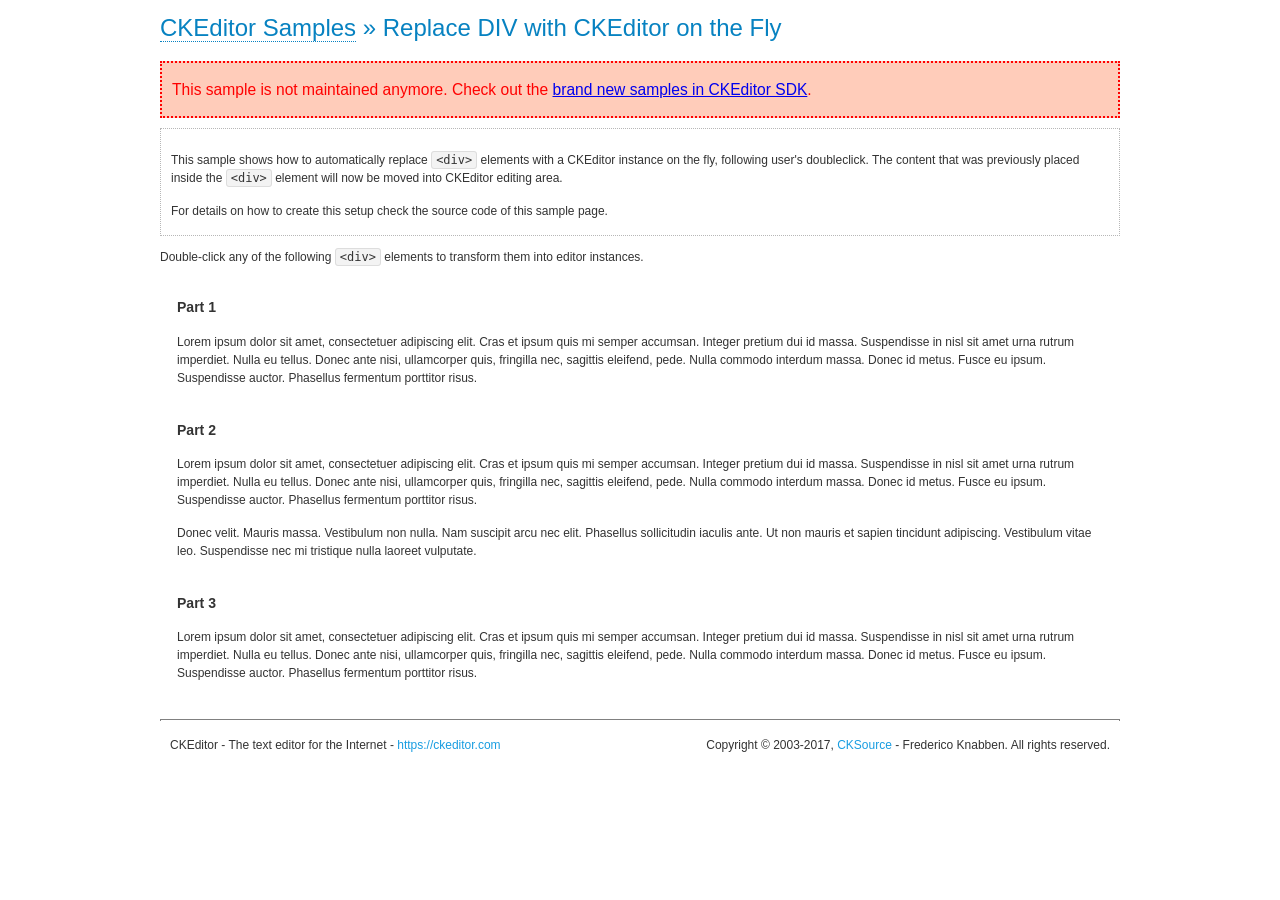
<file: Ecommerce.Admin/wwwroot/plugins/ckeditor/samples/old/divreplace.html>
<!DOCTYPE html>
<!--
Copyright (c) 2003-2017, CKSource - Frederico Knabben. All rights reserved.
For licensing, see LICENSE.md or https://ckeditor.com/legal/ckeditor-oss-license
-->
<html>
<head>
	<meta charset="utf-8">
	<title>Replace DIV &mdash; CKEditor Sample</title>
	<script src="../../ckeditor.js"></script>
	<link href="sample.css" rel="stylesheet">
	<style>

		div.editable
		{
			border: solid 2px transparent;
			padding-left: 15px;
			padding-right: 15px;
		}

		div.editable:hover
		{
			border-color: black;
		}

	</style>
	<script>

		// Uncomment the following code to test the "Timeout Loading Method".
		// CKEDITOR.loadFullCoreTimeout = 5;

		window.onload = function() {
			// Listen to the double click event.
			if ( window.addEventListener )
				document.body.addEventListener( 'dblclick', onDoubleClick, false );
			else if ( window.attachEvent )
				document.body.attachEvent( 'ondblclick', onDoubleClick );

		};

		function onDoubleClick( ev ) {
			// Get the element which fired the event. This is not necessarily the
			// element to which the event has been attached.
			var element = ev.target || ev.srcElement;

			// Find out the div that holds this element.
			var name;

			do {
				element = element.parentNode;
			}
			while ( element && ( name = element.nodeName.toLowerCase() ) &&
				( name != 'div' || element.className.indexOf( 'editable' ) == -1 ) && name != 'body' );

			if ( name == 'div' && element.className.indexOf( 'editable' ) != -1 )
				replaceDiv( element );
		}

		var editor;

		function replaceDiv( div ) {
			if ( editor )
				editor.destroy();

			editor = CKEDITOR.replace( div );
		}

	</script>
</head>
<body>
	<h1 class="samples">
		<a href="index.html">CKEditor Samples</a> &raquo; Replace DIV with CKEditor on the Fly
	</h1>
	<div class="warning deprecated">
		This sample is not maintained anymore. Check out the <a href="https://sdk.ckeditor.com/">brand new samples in CKEditor SDK</a>.
	</div>
	<div class="description">
		<p>
			This sample shows how to automatically replace <code>&lt;div&gt;</code> elements
			with a CKEditor instance on the fly, following user's doubleclick. The content
			that was previously placed inside the <code>&lt;div&gt;</code> element will now
			be moved into CKEditor editing area.
		</p>
		<p>
			For details on how to create this setup check the source code of this sample page.
		</p>
	</div>
	<p>
		Double-click any of the following <code>&lt;div&gt;</code> elements to transform them into
		editor instances.
	</p>
	<div class="editable">
		<h3>
			Part 1
		</h3>
		<p>
			Lorem ipsum dolor sit amet, consectetuer adipiscing elit. Cras et ipsum quis mi
			semper accumsan. Integer pretium dui id massa. Suspendisse in nisl sit amet urna
			rutrum imperdiet. Nulla eu tellus. Donec ante nisi, ullamcorper quis, fringilla
			nec, sagittis eleifend, pede. Nulla commodo interdum massa. Donec id metus. Fusce
			eu ipsum. Suspendisse auctor. Phasellus fermentum porttitor risus.
		</p>
	</div>
	<div class="editable">
		<h3>
			Part 2
		</h3>
		<p>
			Lorem ipsum dolor sit amet, consectetuer adipiscing elit. Cras et ipsum quis mi
			semper accumsan. Integer pretium dui id massa. Suspendisse in nisl sit amet urna
			rutrum imperdiet. Nulla eu tellus. Donec ante nisi, ullamcorper quis, fringilla
			nec, sagittis eleifend, pede. Nulla commodo interdum massa. Donec id metus. Fusce
			eu ipsum. Suspendisse auctor. Phasellus fermentum porttitor risus.
		</p>
		<p>
			Donec velit. Mauris massa. Vestibulum non nulla. Nam suscipit arcu nec elit. Phasellus
			sollicitudin iaculis ante. Ut non mauris et sapien tincidunt adipiscing. Vestibulum
			vitae leo. Suspendisse nec mi tristique nulla laoreet vulputate.
		</p>
	</div>
	<div class="editable">
		<h3>
			Part 3
		</h3>
		<p>
			Lorem ipsum dolor sit amet, consectetuer adipiscing elit. Cras et ipsum quis mi
			semper accumsan. Integer pretium dui id massa. Suspendisse in nisl sit amet urna
			rutrum imperdiet. Nulla eu tellus. Donec ante nisi, ullamcorper quis, fringilla
			nec, sagittis eleifend, pede. Nulla commodo interdum massa. Donec id metus. Fusce
			eu ipsum. Suspendisse auctor. Phasellus fermentum porttitor risus.
		</p>
	</div>
	<div id="footer">
		<hr>
		<p>
			CKEditor - The text editor for the Internet - <a class="samples" href="https://ckeditor.com/">https://ckeditor.com</a>
		</p>
		<p id="copy">
			Copyright &copy; 2003-2017, <a class="samples" href="https://cksource.com/">CKSource</a> - Frederico
			Knabben. All rights reserved.
		</p>
	</div>
</body>
</html>
</file>
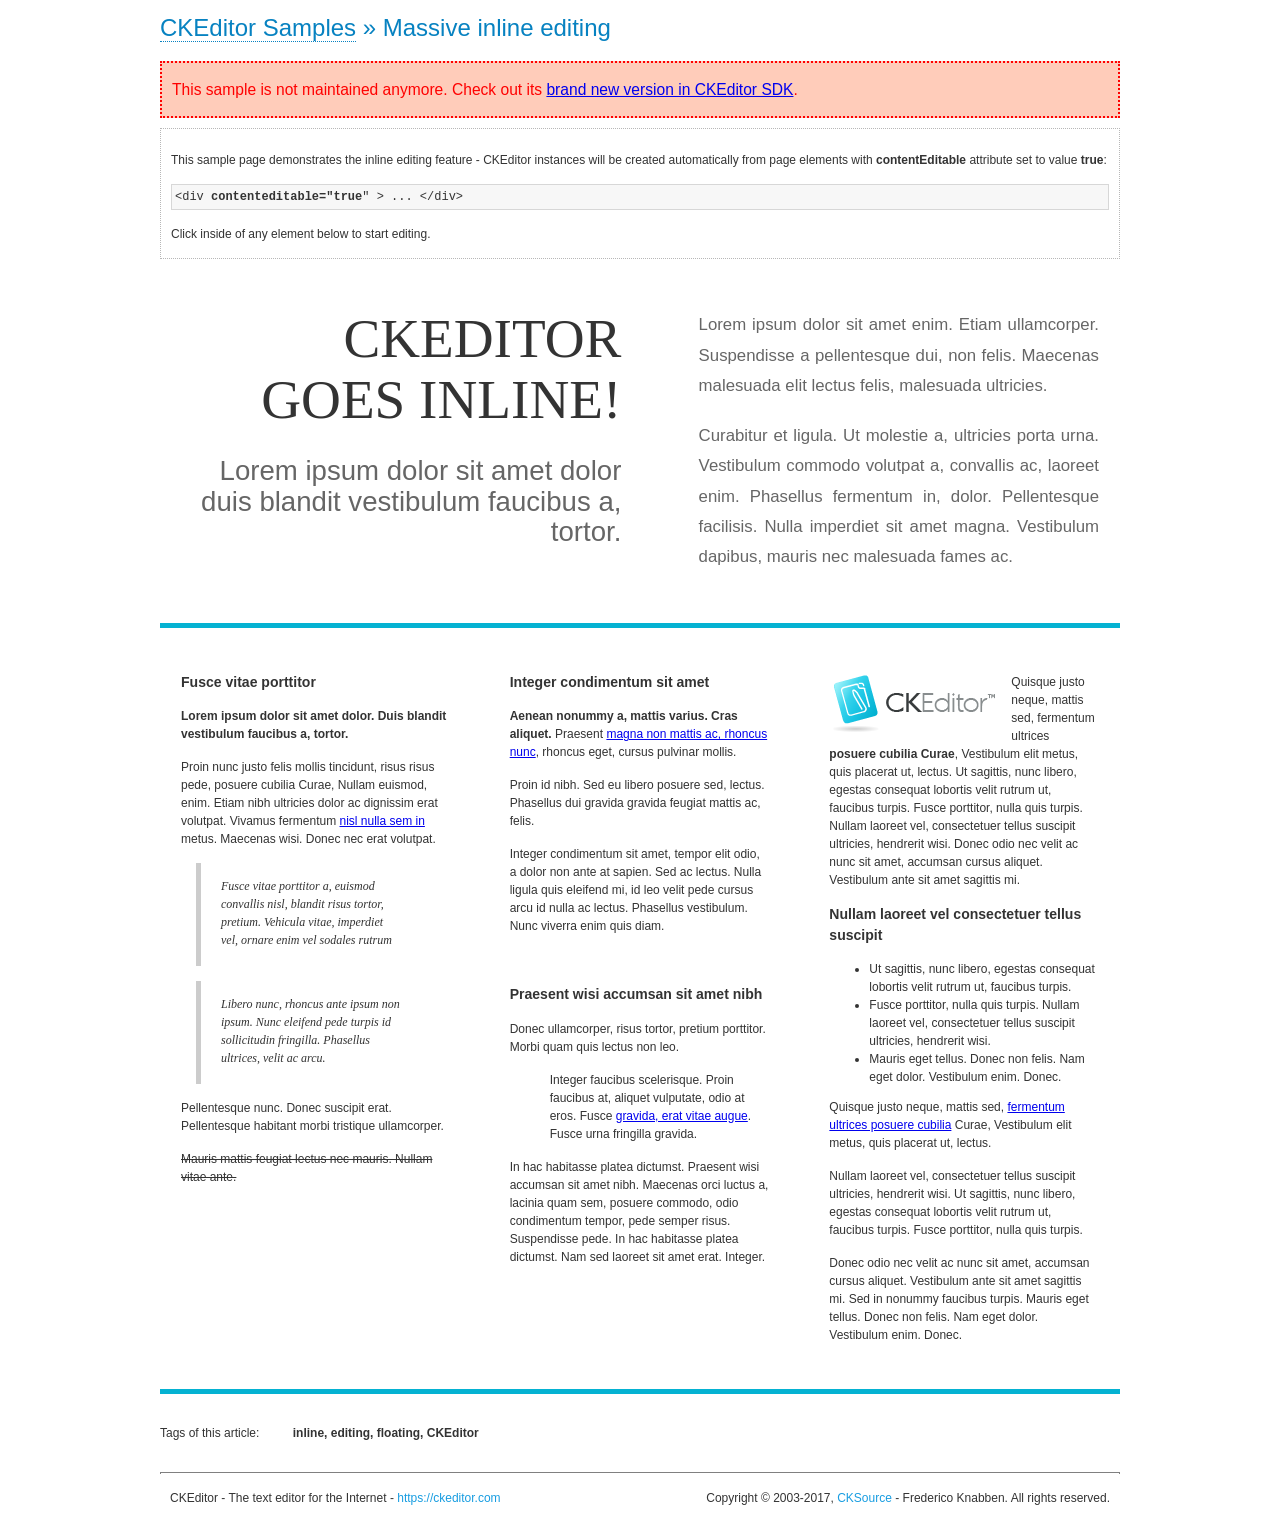
<file: Ecommerce.Admin/wwwroot/plugins/ckeditor/samples/old/inlineall.html>
<!DOCTYPE html>
<!--
Copyright (c) 2003-2017, CKSource - Frederico Knabben. All rights reserved.
For licensing, see LICENSE.md or https://ckeditor.com/legal/ckeditor-oss-license
-->
<html>
<head>
	<meta charset="utf-8">
	<title>Massive inline editing &mdash; CKEditor Sample</title>
	<script src="../../ckeditor.js"></script>
	<script>

		// This code is generally not necessary, but it is here to demonstrate
		// how to customize specific editor instances on the fly. This fits well
		// this demo because we have editable elements (like headers) that
		// require less features.

		// The "instanceCreated" event is fired for every editor instance created.
		CKEDITOR.on( 'instanceCreated', function( event ) {
			var editor = event.editor,
				element = editor.element;

			// Customize editors for headers and tag list.
			// These editors don't need features like smileys, templates, iframes etc.
			if ( element.is( 'h1', 'h2', 'h3' ) || element.getAttribute( 'id' ) == 'taglist' ) {
				// Customize the editor configurations on "configLoaded" event,
				// which is fired after the configuration file loading and
				// execution. This makes it possible to change the
				// configurations before the editor initialization takes place.
				editor.on( 'configLoaded', function() {

					// Remove unnecessary plugins to make the editor simpler.
					editor.config.removePlugins = 'colorbutton,find,flash,font,' +
						'forms,iframe,image,newpage,removeformat,' +
						'smiley,specialchar,stylescombo,templates';

					// Rearrange the layout of the toolbar.
					editor.config.toolbarGroups = [
						{ name: 'editing',		groups: [ 'basicstyles', 'links' ] },
						{ name: 'undo' },
						{ name: 'clipboard',	groups: [ 'selection', 'clipboard' ] },
						{ name: 'about' }
					];
				});
			}
		});

	</script>
	<link href="sample.css" rel="stylesheet">
	<style>

		/* The following styles are just to make the page look nice. */

		/* Workaround to show Arial Black in Firefox. */
		@font-face
		{
			font-family: 'arial-black';
			src: local('Arial Black');
		}

		*[contenteditable="true"]
		{
			padding: 10px;
		}

		#container
		{
			width: 960px;
			margin: 30px auto 0;
		}

		#header
		{
			overflow: hidden;
			padding: 0 0 30px;
			border-bottom: 5px solid #05B2D2;
			position: relative;
		}

		#headerLeft,
		#headerRight
		{
			width: 49%;
			overflow: hidden;
		}

		#headerLeft
		{
			float: left;
			padding: 10px 1px 1px;
		}

		#headerLeft h2,
		#headerLeft h3
		{
			text-align: right;
			margin: 0;
			overflow: hidden;
			font-weight: normal;
		}

		#headerLeft h2
		{
			font-family: "Arial Black",arial-black;
			font-size: 4.6em;
			line-height: 1.1;
			text-transform: uppercase;
		}

		#headerLeft h3
		{
			font-size: 2.3em;
			line-height: 1.1;
			margin: .2em 0 0;
			color: #666;
		}

		#headerRight
		{
			float: right;
			padding: 1px;
		}

		#headerRight p
		{
			line-height: 1.8;
			text-align: justify;
			margin: 0;
		}

		#headerRight p + p
		{
			margin-top: 20px;
		}

		#headerRight > div
		{
			padding: 20px;
			margin: 0 0 0 30px;
			font-size: 1.4em;
			color: #666;
		}

		#columns
		{
			color: #333;
			overflow: hidden;
			padding: 20px 0;
		}

		#columns > div
		{
			float: left;
			width: 33.3%;
		}

		#columns #column1 > div
		{
			margin-left: 1px;
		}

		#columns #column3 > div
		{
			margin-right: 1px;
		}

		#columns > div > div
		{
			margin: 0px 10px;
			padding: 10px 20px;
		}

		#columns blockquote
		{
			margin-left: 15px;
		}

		#tagLine
		{
			border-top: 5px solid #05B2D2;
			padding-top: 20px;
		}

		#taglist {
			display: inline-block;
			margin-left: 20px;
			font-weight: bold;
			margin: 0 0 0 20px;
		}

	</style>
</head>
<body>
<div>
	<h1 class="samples"><a href="index.html">CKEditor Samples</a> &raquo; Massive inline editing</h1>
	<div class="warning deprecated">
		This sample is not maintained anymore. Check out its <a href="https://sdk.ckeditor.com/samples/inline.html">brand new version in CKEditor SDK</a>.
	</div>
	<div class="description">
		<p>This sample page demonstrates the inline editing feature - CKEditor instances will be created automatically from page elements with <strong>contentEditable</strong> attribute set to value <strong>true</strong>:</p>
		<pre class="samples">&lt;div <strong>contenteditable="true</strong>" &gt; ... &lt;/div&gt;</pre>
		<p>Click inside of any element below to start editing.</p>
	</div>
</div>
<div id="container">
	<div id="header">
		<div id="headerLeft">
			<h2 id="sampleTitle" contenteditable="true">
				CKEditor<br> Goes Inline!
			</h2>
			<h3 contenteditable="true">
				Lorem ipsum dolor sit amet dolor duis blandit vestibulum faucibus a, tortor.
			</h3>
		</div>
		<div id="headerRight">
			<div contenteditable="true">
				<p>
					Lorem ipsum dolor sit amet enim. Etiam ullamcorper. Suspendisse a pellentesque dui, non felis. Maecenas malesuada elit lectus felis, malesuada ultricies.
				</p>
				<p>
					Curabitur et ligula. Ut molestie a, ultricies porta urna. Vestibulum commodo volutpat a, convallis ac, laoreet enim. Phasellus fermentum in, dolor. Pellentesque facilisis. Nulla imperdiet sit amet magna. Vestibulum dapibus, mauris nec malesuada fames ac.
				</p>
			</div>
		</div>
	</div>
	<div id="columns">
		<div id="column1">
			<div contenteditable="true">
				<h3>
					Fusce vitae porttitor
				</h3>
				<p>
					<strong>
						Lorem ipsum dolor sit amet dolor. Duis blandit vestibulum faucibus a, tortor.
					</strong>
				</p>
				<p>
					Proin nunc justo felis mollis tincidunt, risus risus pede, posuere cubilia Curae, Nullam euismod, enim. Etiam nibh ultricies dolor ac dignissim erat volutpat. Vivamus fermentum <a href="https://ckeditor.com/">nisl nulla sem in</a> metus. Maecenas wisi. Donec nec erat volutpat.
				</p>
				<blockquote>
					<p>
						Fusce vitae porttitor a, euismod convallis nisl, blandit risus tortor, pretium.
						Vehicula vitae, imperdiet vel, ornare enim vel sodales rutrum
					</p>
				</blockquote>
				<blockquote>
					<p>
						Libero nunc, rhoncus ante ipsum non ipsum. Nunc eleifend pede turpis id sollicitudin fringilla. Phasellus ultrices, velit ac arcu.
					</p>
				</blockquote>
				<p>Pellentesque nunc. Donec suscipit erat. Pellentesque habitant morbi tristique ullamcorper.</p>
				<p><s>Mauris mattis feugiat lectus nec mauris. Nullam vitae ante.</s></p>
			</div>
		</div>
		<div id="column2">
			<div contenteditable="true">
				<h3>
					Integer condimentum sit amet
				</h3>
				<p>
					<strong>Aenean nonummy a, mattis varius. Cras aliquet.</strong>
					Praesent <a href="https://ckeditor.com/">magna non mattis ac, rhoncus nunc</a>, rhoncus eget, cursus pulvinar mollis.</p>
				<p>Proin id nibh. Sed eu libero posuere sed, lectus. Phasellus dui gravida gravida feugiat mattis ac, felis.</p>
				<p>Integer condimentum sit amet, tempor elit odio, a dolor non ante at sapien. Sed ac lectus. Nulla ligula quis eleifend mi, id leo velit pede cursus arcu id nulla ac lectus. Phasellus vestibulum. Nunc viverra enim quis diam.</p>
			</div>
			<div contenteditable="true">
				<h3>
					Praesent wisi accumsan sit amet nibh
				</h3>
				<p>Donec ullamcorper, risus tortor, pretium porttitor. Morbi quam quis lectus non leo.</p>
				<p style="margin-left: 40px; ">Integer faucibus scelerisque. Proin faucibus at, aliquet vulputate, odio at eros. Fusce <a href="https://ckeditor.com/">gravida, erat vitae augue</a>. Fusce urna fringilla gravida.</p>
				<p>In hac habitasse platea dictumst. Praesent wisi accumsan sit amet nibh. Maecenas orci luctus a, lacinia quam sem, posuere commodo, odio condimentum tempor, pede semper risus. Suspendisse pede. In hac habitasse platea dictumst. Nam sed laoreet sit amet erat. Integer.</p>
			</div>
		</div>
		<div id="column3">
			<div contenteditable="true">
				<p>
					<img src="assets/inlineall/logo.png" alt="CKEditor logo" style="float:left">
				</p>
				<p>Quisque justo neque, mattis sed, fermentum ultrices <strong>posuere cubilia Curae</strong>, Vestibulum elit metus, quis placerat ut, lectus. Ut sagittis, nunc libero, egestas consequat lobortis velit rutrum ut, faucibus turpis. Fusce porttitor, nulla quis turpis. Nullam laoreet vel, consectetuer tellus suscipit ultricies, hendrerit wisi. Donec odio nec velit ac nunc sit amet, accumsan cursus aliquet. Vestibulum ante sit amet sagittis mi.</p>
				<h3>
					Nullam laoreet vel consectetuer tellus suscipit
				</h3>
				<ul>
					<li>Ut sagittis, nunc libero, egestas consequat lobortis velit rutrum ut, faucibus turpis.</li>
					<li>Fusce porttitor, nulla quis turpis. Nullam laoreet vel, consectetuer tellus suscipit ultricies, hendrerit wisi.</li>
					<li>Mauris eget tellus. Donec non felis. Nam eget dolor. Vestibulum enim. Donec.</li>
				</ul>
				<p>Quisque justo neque, mattis sed, <a href="https://ckeditor.com/">fermentum ultrices posuere cubilia</a> Curae, Vestibulum elit metus, quis placerat ut, lectus.</p>
				<p>Nullam laoreet vel, consectetuer tellus suscipit ultricies, hendrerit wisi. Ut sagittis, nunc libero, egestas consequat lobortis velit rutrum ut, faucibus turpis. Fusce porttitor, nulla quis turpis.</p>
				<p>Donec odio nec velit ac nunc sit amet, accumsan cursus aliquet. Vestibulum ante sit amet sagittis mi. Sed in nonummy faucibus turpis. Mauris eget tellus. Donec non felis. Nam eget dolor. Vestibulum enim. Donec.</p>
			</div>
		</div>
	</div>
	<div id="tagLine">
		Tags of this article:
		<p id="taglist" contenteditable="true">
			inline, editing, floating, CKEditor
		</p>
	</div>
</div>
<div id="footer">
	<hr>
	<p>
		CKEditor - The text editor for the Internet - <a class="samples" href="https://ckeditor.com/">
			https://ckeditor.com</a>
	</p>
	<p id="copy">
		Copyright &copy; 2003-2017, <a class="samples" href="https://cksource.com/">CKSource</a>
		- Frederico Knabben. All rights reserved.
	</p>
</div>
</body>
</html>
</file>
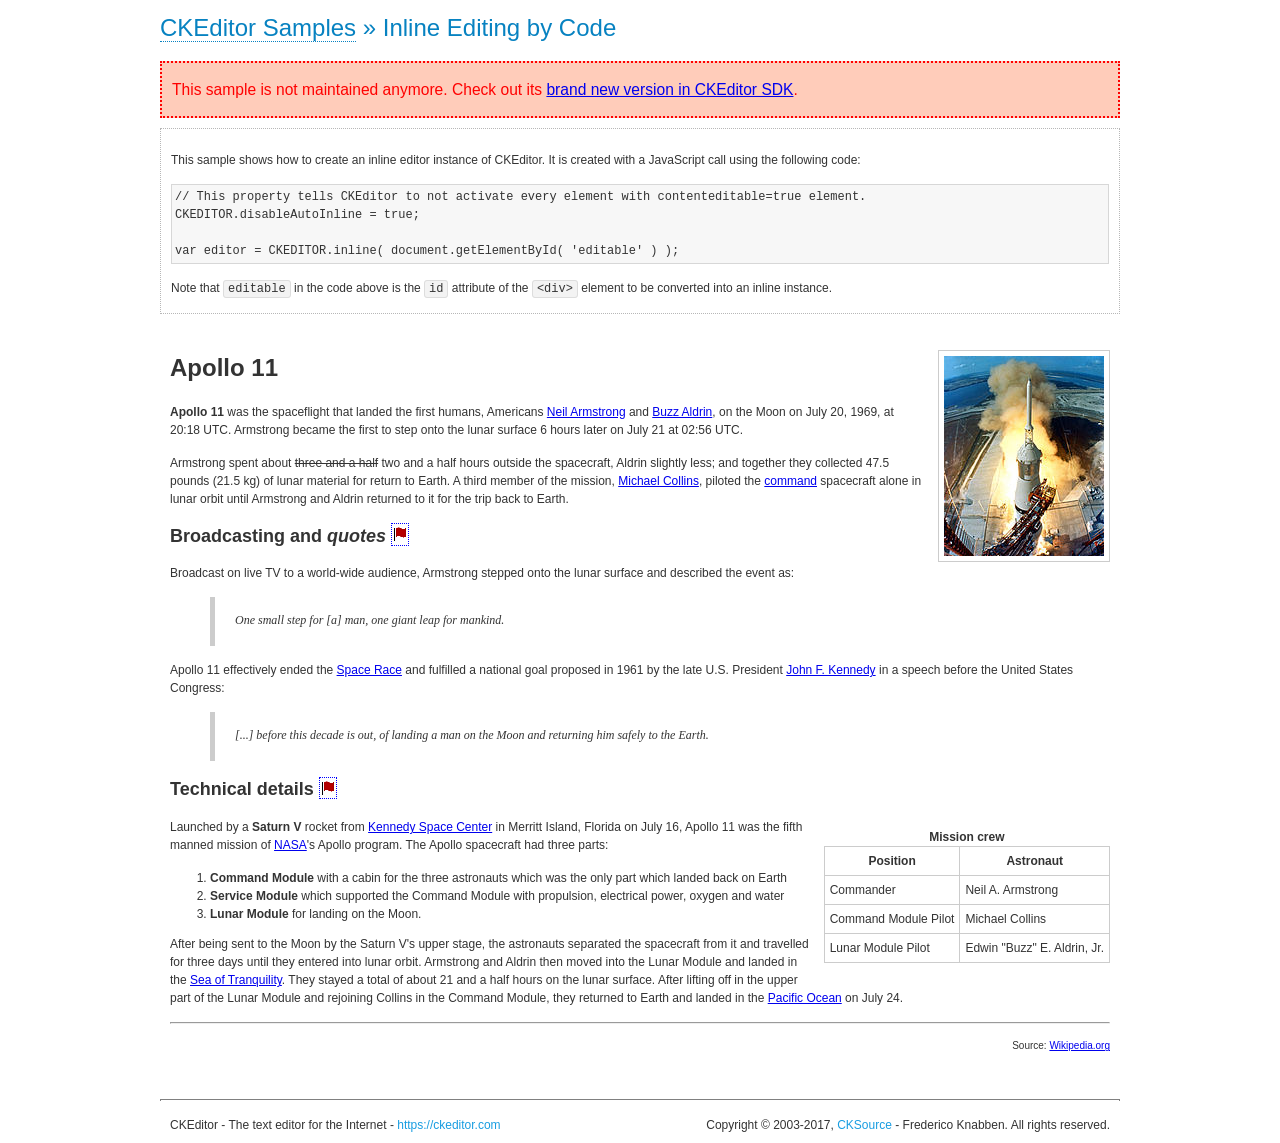
<file: Ecommerce.Admin/wwwroot/plugins/ckeditor/samples/old/inlinebycode.html>
<!DOCTYPE html>
<!--
Copyright (c) 2003-2017, CKSource - Frederico Knabben. All rights reserved.
For licensing, see LICENSE.md or https://ckeditor.com/legal/ckeditor-oss-license
-->
<html>
<head>
	<meta charset="utf-8">
	<title>Inline Editing by Code &mdash; CKEditor Sample</title>
	<script src="../../ckeditor.js"></script>
	<link href="sample.css" rel="stylesheet">
	<style>

		#editable
		{
			padding: 10px;
			float: left;
		}

	</style>
</head>
<body>
	<h1 class="samples">
		<a href="index.html">CKEditor Samples</a> &raquo; Inline Editing by Code
	</h1>
	<div class="warning deprecated">
		This sample is not maintained anymore. Check out its <a href="https://sdk.ckeditor.com/samples/inline.html">brand new version in CKEditor SDK</a>.
	</div>
	<div class="description">
		<p>
			This sample shows how to create an inline editor instance of CKEditor. It is created
			with a JavaScript call using the following code:
		</p>
<pre class="samples">
// This property tells CKEditor to not activate every element with contenteditable=true element.
CKEDITOR.disableAutoInline = true;

var editor = CKEDITOR.inline( document.getElementById( 'editable' ) );
</pre>
		<p>
			Note that <code>editable</code> in the code above is the <code>id</code>
			attribute of the <code>&lt;div&gt;</code> element to be converted into an inline instance.
		</p>
	</div>
	<div id="editable" contenteditable="true">
		<h1><img alt="Saturn V carrying Apollo 11" class="right" src="assets/sample.jpg" /> Apollo 11</h1>

		<p><b>Apollo 11</b> was the spaceflight that landed the first humans, Americans <a href="http://en.wikipedia.org/wiki/Neil_Armstrong" title="Neil Armstrong">Neil Armstrong</a> and <a href="http://en.wikipedia.org/wiki/Buzz_Aldrin" title="Buzz Aldrin">Buzz Aldrin</a>, on the Moon on July 20, 1969, at 20:18 UTC. Armstrong became the first to step onto the lunar surface 6 hours later on July 21 at 02:56 UTC.</p>

		<p>Armstrong spent about <s>three and a half</s> two and a half hours outside the spacecraft, Aldrin slightly less; and together they collected 47.5 pounds (21.5&nbsp;kg) of lunar material for return to Earth. A third member of the mission, <a href="http://en.wikipedia.org/wiki/Michael_Collins_(astronaut)" title="Michael Collins (astronaut)">Michael Collins</a>, piloted the <a href="http://en.wikipedia.org/wiki/Apollo_Command/Service_Module" title="Apollo Command/Service Module">command</a> spacecraft alone in lunar orbit until Armstrong and Aldrin returned to it for the trip back to Earth.</p>

		<h2>Broadcasting and <em>quotes</em> <a id="quotes" name="quotes"></a></h2>

		<p>Broadcast on live TV to a world-wide audience, Armstrong stepped onto the lunar surface and described the event as:</p>

		<blockquote>
			<p>One small step for [a] man, one giant leap for mankind.</p>
		</blockquote>

		<p>Apollo 11 effectively ended the <a href="http://en.wikipedia.org/wiki/Space_Race" title="Space Race">Space Race</a> and fulfilled a national goal proposed in 1961 by the late U.S. President <a href="http://en.wikipedia.org/wiki/John_F._Kennedy" title="John F. Kennedy">John F. Kennedy</a> in a speech before the United States Congress:</p>

		<blockquote>
			<p>[...] before this decade is out, of landing a man on the Moon and returning him safely to the Earth.</p>
		</blockquote>

		<h2>Technical details <a id="tech-details" name="tech-details"></a></h2>

		<table align="right" border="1" bordercolor="#ccc" cellpadding="5" cellspacing="0" style="border-collapse:collapse;margin:10px 0 10px 15px;">
			<caption><strong>Mission crew</strong></caption>
			<thead>
			<tr>
				<th scope="col">Position</th>
				<th scope="col">Astronaut</th>
			</tr>
			</thead>
			<tbody>
			<tr>
				<td>Commander</td>
				<td>Neil A. Armstrong</td>
			</tr>
			<tr>
				<td>Command Module Pilot</td>
				<td>Michael Collins</td>
			</tr>
			<tr>
				<td>Lunar Module Pilot</td>
				<td>Edwin &quot;Buzz&quot; E. Aldrin, Jr.</td>
			</tr>
			</tbody>
		</table>

		<p>Launched by a <strong>Saturn V</strong> rocket from <a href="http://en.wikipedia.org/wiki/Kennedy_Space_Center" title="Kennedy Space Center">Kennedy Space Center</a> in Merritt Island, Florida on July 16, Apollo 11 was the fifth manned mission of <a href="http://en.wikipedia.org/wiki/NASA" title="NASA">NASA</a>&#39;s Apollo program. The Apollo spacecraft had three parts:</p>

		<ol>
			<li><strong>Command Module</strong> with a cabin for the three astronauts which was the only part which landed back on Earth</li>
			<li><strong>Service Module</strong> which supported the Command Module with propulsion, electrical power, oxygen and water</li>
			<li><strong>Lunar Module</strong> for landing on the Moon.</li>
		</ol>

		<p>After being sent to the Moon by the Saturn V&#39;s upper stage, the astronauts separated the spacecraft from it and travelled for three days until they entered into lunar orbit. Armstrong and Aldrin then moved into the Lunar Module and landed in the <a href="http://en.wikipedia.org/wiki/Mare_Tranquillitatis" title="Mare Tranquillitatis">Sea of Tranquility</a>. They stayed a total of about 21 and a half hours on the lunar surface. After lifting off in the upper part of the Lunar Module and rejoining Collins in the Command Module, they returned to Earth and landed in the <a href="http://en.wikipedia.org/wiki/Pacific_Ocean" title="Pacific Ocean">Pacific Ocean</a> on July 24.</p>

		<hr />
		<p style="text-align: right;"><small>Source: <a href="http://en.wikipedia.org/wiki/Apollo_11">Wikipedia.org</a></small></p>
	</div>

	<script>
		// We need to turn off the automatic editor creation first.
		CKEDITOR.disableAutoInline = true;

		var editor = CKEDITOR.inline( 'editable' );
	</script>
	<div id="footer">
		<hr>
		<p contenteditable="true">
			CKEditor - The text editor for the Internet - <a class="samples" href="https://ckeditor.com/">
				https://ckeditor.com</a>
		</p>
		<p id="copy">
			Copyright &copy; 2003-2017, <a class="samples" href="https://cksource.com/">CKSource</a>
			- Frederico Knabben. All rights reserved.
		</p>
	</div>
</body>
</html>
</file>
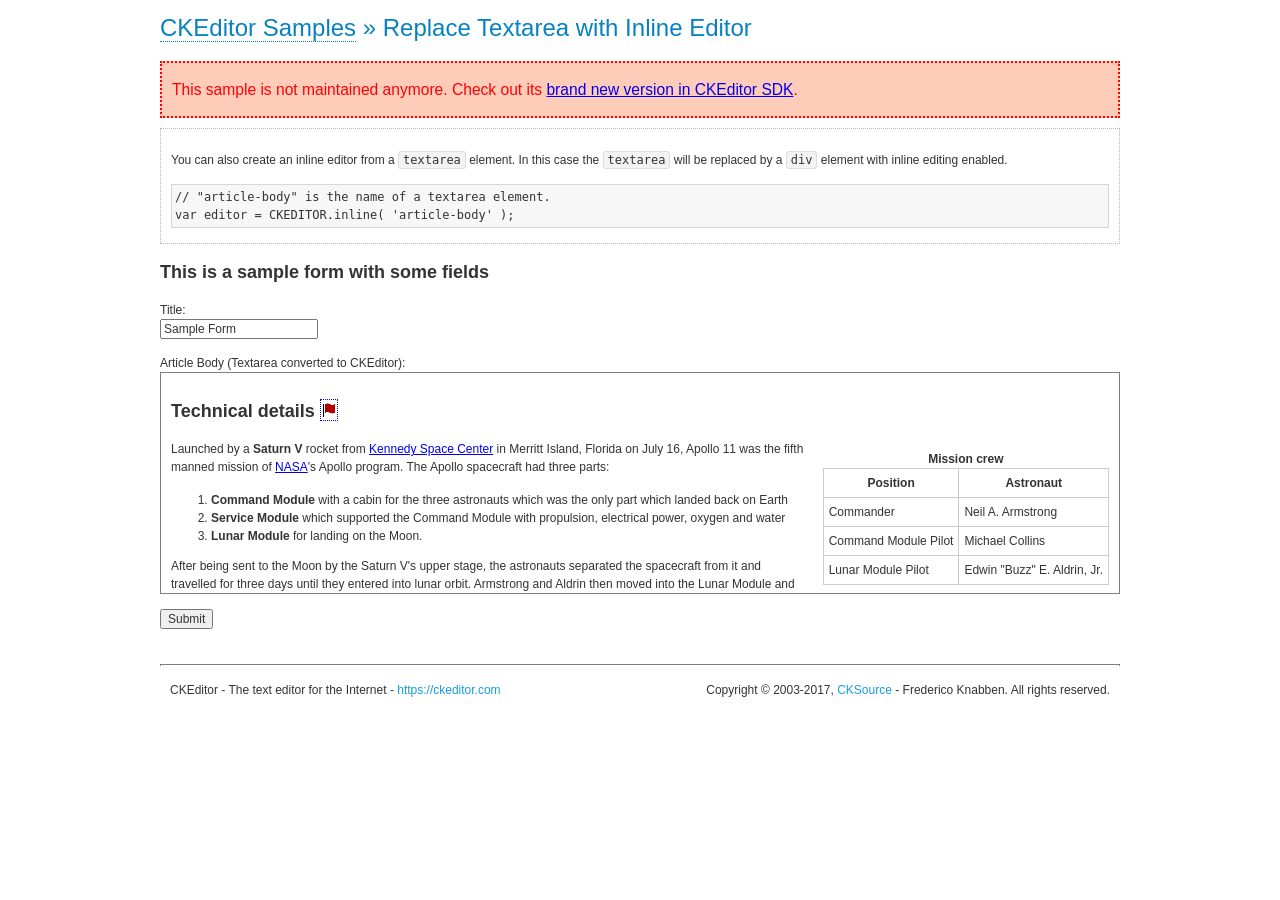
<file: Ecommerce.Admin/wwwroot/plugins/ckeditor/samples/old/inlinetextarea.html>
<!DOCTYPE html>
<!--
Copyright (c) 2003-2017, CKSource - Frederico Knabben. All rights reserved.
For licensing, see LICENSE.md or https://ckeditor.com/legal/ckeditor-oss-license
-->
<html>
<head>
	<meta charset="utf-8">
	<title>Replace Textarea with Inline Editor &mdash; CKEditor Sample</title>
	<script src="../../ckeditor.js"></script>
	<link href="sample.css" rel="stylesheet">
	<style>

		/* Style the CKEditor element to look like a textfield */
		.cke_textarea_inline
		{
			padding: 10px;
			height: 200px;
			overflow: auto;

			border: 1px solid gray;
			-webkit-appearance: textfield;
		}

	</style>
</head>
<body>
	<h1 class="samples">
		<a href="index.html">CKEditor Samples</a> &raquo; Replace Textarea with Inline Editor
	</h1>
	<div class="warning deprecated">
		This sample is not maintained anymore. Check out its <a href="https://sdk.ckeditor.com/samples/inline.html">brand new version in CKEditor SDK</a>.
	</div>
	<div class="description">
		<p>
			You can also create an inline editor from a <code>textarea</code>
			element. In this case the <code>textarea</code> will be replaced
			by a <code>div</code> element with inline editing enabled.
		</p>
<pre class="samples">
// "article-body" is the name of a textarea element.
var editor = CKEDITOR.inline( 'article-body' );
</pre>
	</div>
	<form action="sample_posteddata.php" method="post">
		<h2>This is a sample form with some fields</h2>
		<p>
			Title:<br>
			<input type="text" name="title" value="Sample Form"></p>
		<p>
			Article Body (Textarea converted to CKEditor):<br>
			<textarea name="article-body" style="height: 200px">
				&lt;h2&gt;Technical details &lt;a id="tech-details" name="tech-details"&gt;&lt;/a&gt;&lt;/h2&gt;

				&lt;table align="right" border="1" bordercolor="#ccc" cellpadding="5" cellspacing="0" style="border-collapse:collapse;margin:10px 0 10px 15px;"&gt;
					&lt;caption&gt;&lt;strong&gt;Mission crew&lt;/strong&gt;&lt;/caption&gt;
					&lt;thead&gt;
					&lt;tr&gt;
						&lt;th scope="col"&gt;Position&lt;/th&gt;
						&lt;th scope="col"&gt;Astronaut&lt;/th&gt;
					&lt;/tr&gt;
					&lt;/thead&gt;
					&lt;tbody&gt;
					&lt;tr&gt;
						&lt;td&gt;Commander&lt;/td&gt;
						&lt;td&gt;Neil A. Armstrong&lt;/td&gt;
					&lt;/tr&gt;
					&lt;tr&gt;
						&lt;td&gt;Command Module Pilot&lt;/td&gt;
						&lt;td&gt;Michael Collins&lt;/td&gt;
					&lt;/tr&gt;
					&lt;tr&gt;
						&lt;td&gt;Lunar Module Pilot&lt;/td&gt;
						&lt;td&gt;Edwin &quot;Buzz&quot; E. Aldrin, Jr.&lt;/td&gt;
					&lt;/tr&gt;
					&lt;/tbody&gt;
				&lt;/table&gt;

				&lt;p&gt;Launched by a &lt;strong&gt;Saturn V&lt;/strong&gt; rocket from &lt;a href="http://en.wikipedia.org/wiki/Kennedy_Space_Center" title="Kennedy Space Center"&gt;Kennedy Space Center&lt;/a&gt; in Merritt Island, Florida on July 16, Apollo 11 was the fifth manned mission of &lt;a href="http://en.wikipedia.org/wiki/NASA" title="NASA"&gt;NASA&lt;/a&gt;&#39;s Apollo program. The Apollo spacecraft had three parts:&lt;/p&gt;

				&lt;ol&gt;
					&lt;li&gt;&lt;strong&gt;Command Module&lt;/strong&gt; with a cabin for the three astronauts which was the only part which landed back on Earth&lt;/li&gt;
					&lt;li&gt;&lt;strong&gt;Service Module&lt;/strong&gt; which supported the Command Module with propulsion, electrical power, oxygen and water&lt;/li&gt;
					&lt;li&gt;&lt;strong&gt;Lunar Module&lt;/strong&gt; for landing on the Moon.&lt;/li&gt;
				&lt;/ol&gt;

				&lt;p&gt;After being sent to the Moon by the Saturn V&#39;s upper stage, the astronauts separated the spacecraft from it and travelled for three days until they entered into lunar orbit. Armstrong and Aldrin then moved into the Lunar Module and landed in the &lt;a href="http://en.wikipedia.org/wiki/Mare_Tranquillitatis" title="Mare Tranquillitatis"&gt;Sea of Tranquility&lt;/a&gt;. They stayed a total of about 21 and a half hours on the lunar surface. After lifting off in the upper part of the Lunar Module and rejoining Collins in the Command Module, they returned to Earth and landed in the &lt;a href="http://en.wikipedia.org/wiki/Pacific_Ocean" title="Pacific Ocean"&gt;Pacific Ocean&lt;/a&gt; on July 24.&lt;/p&gt;

				&lt;hr /&gt;
				&lt;p style="text-align: right;"&gt;&lt;small&gt;Source: &lt;a href="http://en.wikipedia.org/wiki/Apollo_11"&gt;Wikipedia.org&lt;/a&gt;&lt;/small&gt;&lt;/p&gt;
			</textarea>
		</p>
		<p>
			<input type="submit" value="Submit">
		</p>
	</form>

	<script>
		CKEDITOR.inline( 'article-body' );
	</script>
	<div id="footer">
		<hr>
		<p>
			CKEditor - The text editor for the Internet - <a class="samples" href="https://ckeditor.com/">
				https://ckeditor.com</a>
		</p>
		<p id="copy">
			Copyright &copy; 2003-2017, <a class="samples" href="https://cksource.com/">CKSource</a>
			- Frederico Knabben. All rights reserved.
		</p>
	</div>
</body>
</html>
</file>
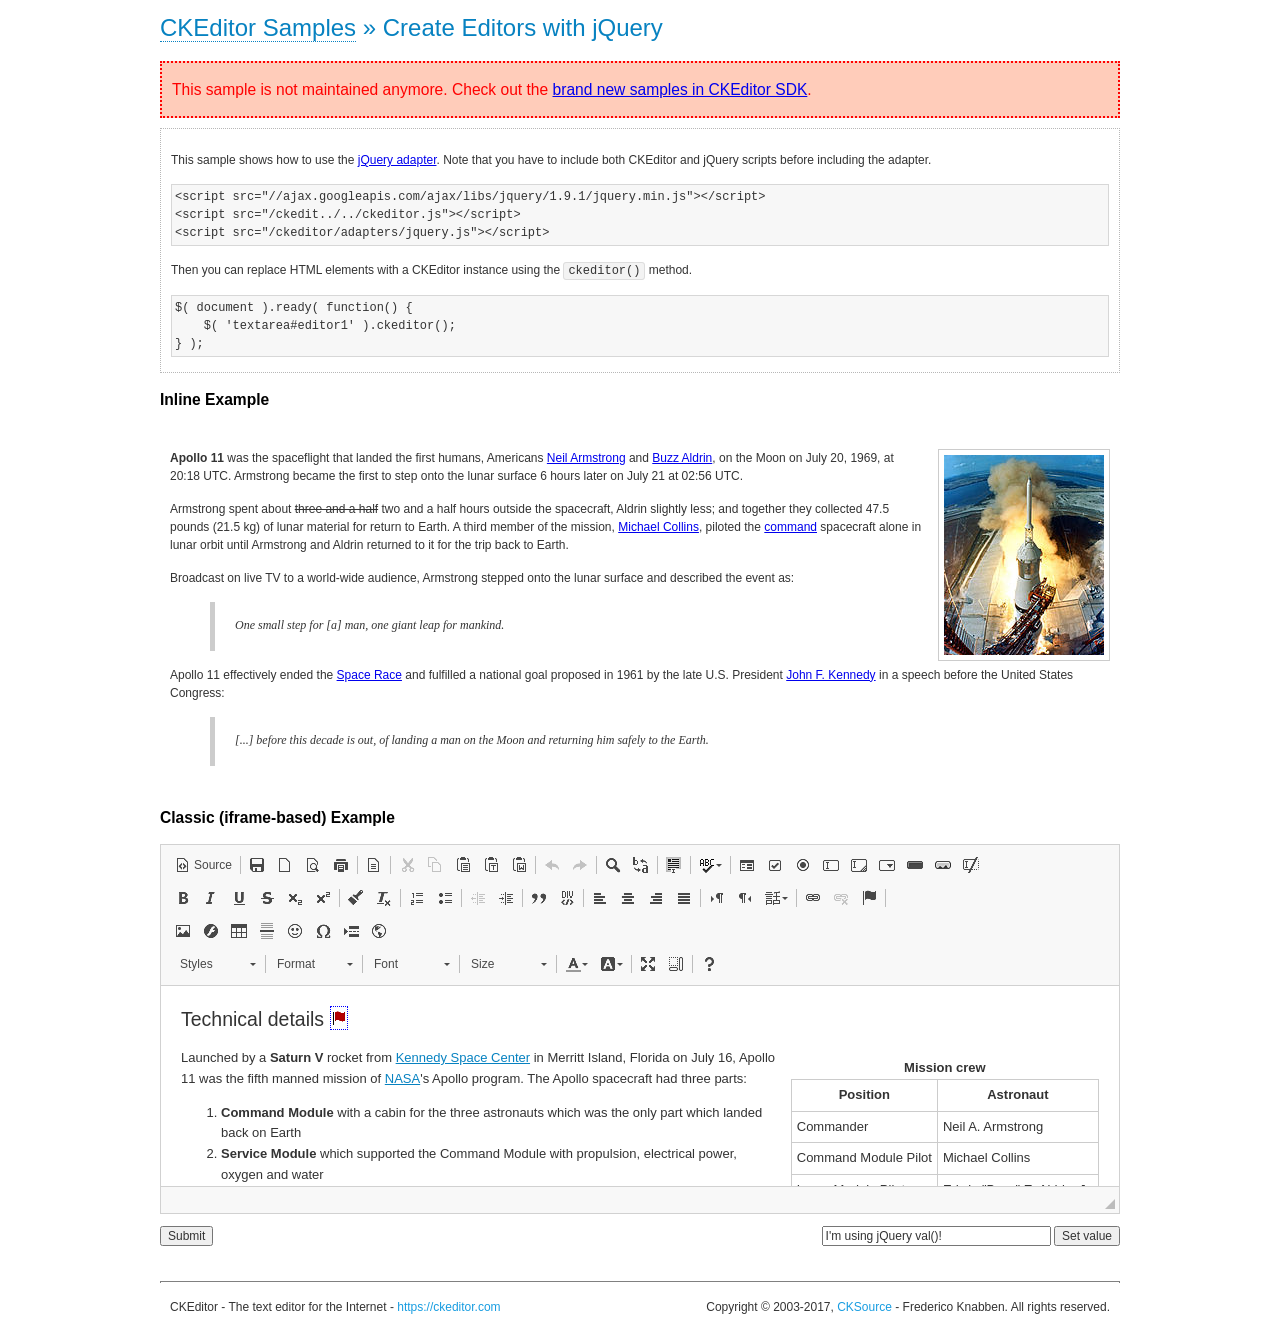
<file: Ecommerce.Admin/wwwroot/plugins/ckeditor/samples/old/jquery.html>
<!DOCTYPE html>
<!--
Copyright (c) 2003-2017, CKSource - Frederico Knabben. All rights reserved.
For licensing, see LICENSE.md or https://ckeditor.com/legal/ckeditor-oss-license
-->
<html>
<head>
	<meta charset="utf-8">
	<title>jQuery Adapter &mdash; CKEditor Sample</title>
	<script src="http://code.jquery.com/jquery-1.11.0.min.js"></script>
	<script src="../../ckeditor.js"></script>
	<script src="../../adapters/jquery.js"></script>
	<link href="sample.css" rel="stylesheet">
	<style>

		#editable
		{
			padding: 10px;
			float: left;
		}

	</style>
	<script>

		CKEDITOR.disableAutoInline = true;

		$( document ).ready( function() {
			$( '#editor1' ).ckeditor(); // Use CKEDITOR.replace() if element is <textarea>.
			$( '#editable' ).ckeditor(); // Use CKEDITOR.inline().
		} );

		function setValue() {
			$( '#editor1' ).val( $( 'input#val' ).val() );
		}

	</script>
</head>
<body>
	<h1 class="samples">
		<a href="index.html" id="a-test">CKEditor Samples</a> &raquo; Create Editors with jQuery
	</h1>
	<div class="warning deprecated">
		This sample is not maintained anymore. Check out the <a href="https://sdk.ckeditor.com/">brand new samples in CKEditor SDK</a>.
	</div>
	<form action="sample_posteddata.php" method="post">
		<div class="description">
			<p>
				This sample shows how to use the <a href="https://docs.ckeditor.com/ckeditor4/docs/#!/guide/dev_jquery">jQuery adapter</a>.
				Note that you have to include both CKEditor and jQuery scripts before including the adapter.
			</p>

<pre class="samples">
&lt;script src="//ajax.googleapis.com/ajax/libs/jquery/1.9.1/jquery.min.js"&gt;&lt;/script&gt;
&lt;script src="/ckedit../../ckeditor.js"&gt;&lt;/script&gt;
&lt;script src="/ckeditor/adapters/jquery.js"&gt;&lt;/script&gt;
</pre>

			<p>Then you can replace HTML elements with a CKEditor instance using the <code>ckeditor()</code> method.</p>

<pre class="samples">
$( document ).ready( function() {
	$( 'textarea#editor1' ).ckeditor();
} );
</pre>
		</div>

		<h2 class="samples">Inline Example</h2>

		<div id="editable" contenteditable="true">
			<p><img alt="Saturn V carrying Apollo 11" class="right" src="assets/sample.jpg"/><b>Apollo 11</b> was the spaceflight that landed the first humans, Americans <a href="http://en.wikipedia.org/wiki/Neil_Armstrong" title="Neil Armstrong">Neil Armstrong</a> and <a href="http://en.wikipedia.org/wiki/Buzz_Aldrin" title="Buzz Aldrin">Buzz Aldrin</a>, on the Moon on July 20, 1969, at 20:18 UTC. Armstrong became the first to step onto the lunar surface 6 hours later on July 21 at 02:56 UTC.</p>
			<p>Armstrong spent about <s>three and a half</s> two and a half hours outside the spacecraft, Aldrin slightly less; and together they collected 47.5 pounds (21.5&nbsp;kg) of lunar material for return to Earth. A third member of the mission, <a href="http://en.wikipedia.org/wiki/Michael_Collins_(astronaut)" title="Michael Collins (astronaut)">Michael Collins</a>, piloted the <a href="http://en.wikipedia.org/wiki/Apollo_Command/Service_Module" title="Apollo Command/Service Module">command</a> spacecraft alone in lunar orbit until Armstrong and Aldrin returned to it for the trip back to Earth.
			<p>Broadcast on live TV to a world-wide audience, Armstrong stepped onto the lunar surface and described the event as:</p>
			<blockquote><p>One small step for [a] man, one giant leap for mankind.</p></blockquote> <p>Apollo 11 effectively ended the <a href="http://en.wikipedia.org/wiki/Space_Race" title="Space Race">Space Race</a> and fulfilled a national goal proposed in 1961 by the late U.S. President <a href="http://en.wikipedia.org/wiki/John_F._Kennedy" title="John F. Kennedy">John F. Kennedy</a> in a speech before the United States Congress:</p> <blockquote><p>[...] before this decade is out, of landing a man on the Moon and returning him safely to the Earth.</p></blockquote>
		</div>

		<br style="clear: both">

		<h2 class="samples">Classic (iframe-based) Example</h2>

		<textarea cols="80" id="editor1" name="editor1" rows="10">
			&lt;h2&gt;Technical details &lt;a id=&quot;tech-details&quot; name=&quot;tech-details&quot;&gt;&lt;/a&gt;&lt;/h2&gt; &lt;table align=&quot;right&quot; border=&quot;1&quot; bordercolor=&quot;#ccc&quot; cellpadding=&quot;5&quot; cellspacing=&quot;0&quot; style=&quot;border-collapse:collapse;margin:10px 0 10px 15px;&quot;&gt; &lt;caption&gt;&lt;strong&gt;Mission crew&lt;/strong&gt;&lt;/caption&gt; &lt;thead&gt; &lt;tr&gt; &lt;th scope=&quot;col&quot;&gt;Position&lt;/th&gt; &lt;th scope=&quot;col&quot;&gt;Astronaut&lt;/th&gt; &lt;/tr&gt; &lt;/thead&gt; &lt;tbody&gt; &lt;tr&gt; &lt;td&gt;Commander&lt;/td&gt; &lt;td&gt;Neil A. Armstrong&lt;/td&gt; &lt;/tr&gt; &lt;tr&gt; &lt;td&gt;Command Module Pilot&lt;/td&gt; &lt;td&gt;Michael Collins&lt;/td&gt; &lt;/tr&gt; &lt;tr&gt; &lt;td&gt;Lunar Module Pilot&lt;/td&gt; &lt;td&gt;Edwin &amp;quot;Buzz&amp;quot; E. Aldrin, Jr.&lt;/td&gt; &lt;/tr&gt; &lt;/tbody&gt; &lt;/table&gt; &lt;p&gt;Launched by a &lt;strong&gt;Saturn V&lt;/strong&gt; rocket from &lt;a href=&quot;http://en.wikipedia.org/wiki/Kennedy_Space_Center&quot; title=&quot;Kennedy Space Center&quot;&gt;Kennedy Space Center&lt;/a&gt; in Merritt Island, Florida on July 16, Apollo 11 was the fifth manned mission of &lt;a href=&quot;http://en.wikipedia.org/wiki/NASA&quot; title=&quot;NASA&quot;&gt;NASA&lt;/a&gt;&amp;#39;s Apollo program. The Apollo spacecraft had three parts:&lt;/p&gt; &lt;ol&gt; &lt;li&gt;&lt;strong&gt;Command Module&lt;/strong&gt; with a cabin for the three astronauts which was the only part which landed back on Earth&lt;/li&gt; &lt;li&gt;&lt;strong&gt;Service Module&lt;/strong&gt; which supported the Command Module with propulsion, electrical power, oxygen and water&lt;/li&gt; &lt;li&gt;&lt;strong&gt;Lunar Module&lt;/strong&gt; for landing on the Moon.&lt;/li&gt; &lt;/ol&gt; &lt;p&gt;After being sent to the Moon by the Saturn V&amp;#39;s upper stage, the astronauts separated the spacecraft from it and travelled for three days until they entered into lunar orbit. Armstrong and Aldrin then moved into the Lunar Module and landed in the &lt;a href=&quot;http://en.wikipedia.org/wiki/Mare_Tranquillitatis&quot; title=&quot;Mare Tranquillitatis&quot;&gt;Sea of Tranquility&lt;/a&gt;. They stayed a total of about 21 and a half hours on the lunar surface. After lifting off in the upper part of the Lunar Module and rejoining Collins in the Command Module, they returned to Earth and landed in the &lt;a href=&quot;http://en.wikipedia.org/wiki/Pacific_Ocean&quot; title=&quot;Pacific Ocean&quot;&gt;Pacific Ocean&lt;/a&gt; on July 24.&lt;/p&gt; &lt;hr/&gt; &lt;p style=&quot;text-align: right;&quot;&gt;&lt;small&gt;Source: &lt;a href=&quot;http://en.wikipedia.org/wiki/Apollo_11&quot;&gt;Wikipedia.org&lt;/a&gt;&lt;/small&gt;&lt;/p&gt;
		</textarea>

		<p style="overflow: hidden">
			<input style="float: left" type="submit" value="Submit">
			<span style="float: right">
				<input type="text" id="val" value="I'm using jQuery val()!" size="30">
				<input onclick="setValue();" type="button" value="Set value">
			</span>
		</p>
	</form>
	<div id="footer">
		<hr>
		<p>
			CKEditor - The text editor for the Internet - <a class="samples" href="https://ckeditor.com/">https://ckeditor.com</a>
		</p>
		<p id="copy">
			Copyright &copy; 2003-2017, <a class="samples" href="https://cksource.com/">CKSource</a> - Frederico
			Knabben. All rights reserved.
		</p>
	</div>
</body>
</html>
</file>
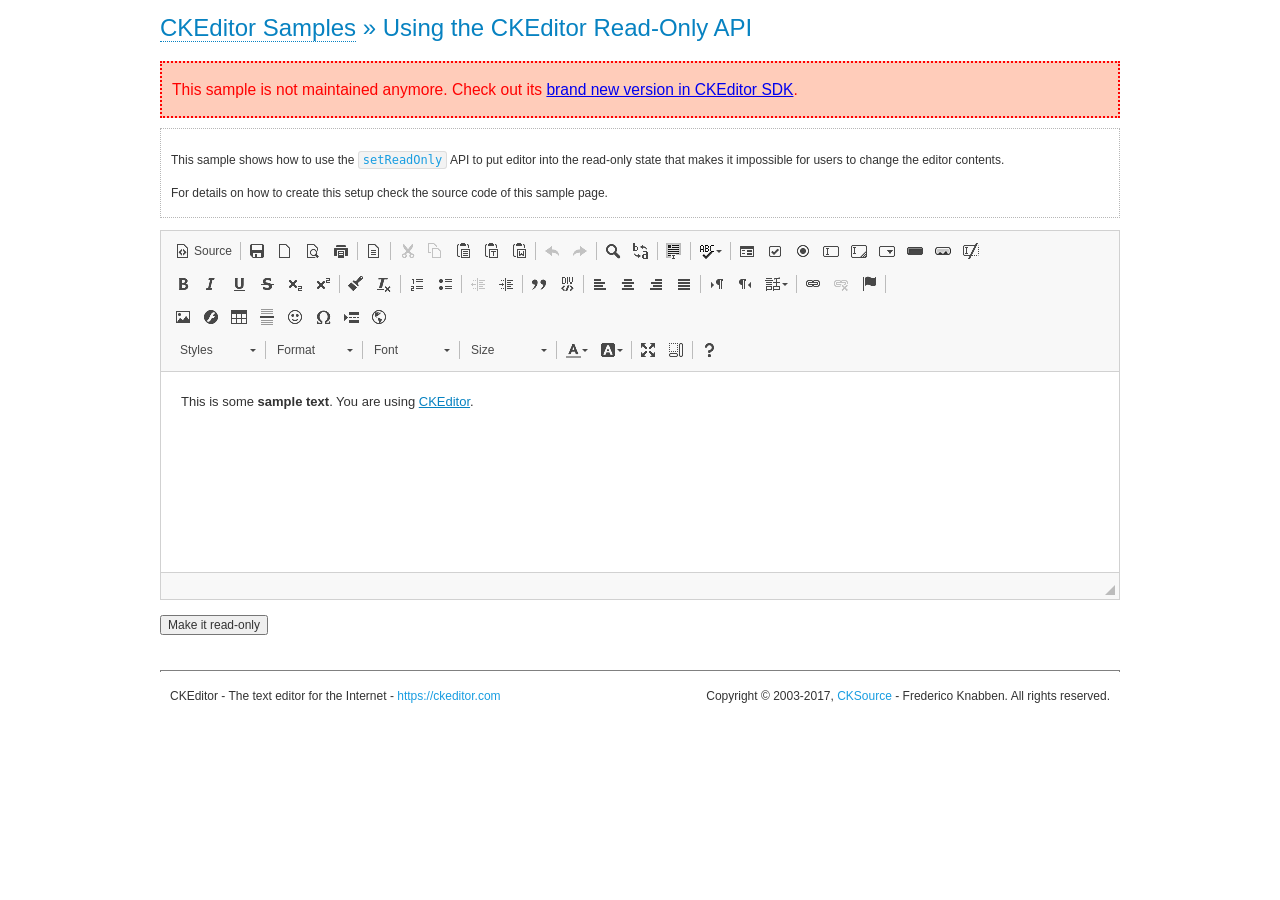
<file: Ecommerce.Admin/wwwroot/plugins/ckeditor/samples/old/readonly.html>
<!DOCTYPE html>
<!--
Copyright (c) 2003-2017, CKSource - Frederico Knabben. All rights reserved.
For licensing, see LICENSE.md or https://ckeditor.com/legal/ckeditor-oss-license
-->
<html>
<head>
	<meta charset="utf-8">
	<title>Using the CKEditor Read-Only API &mdash; CKEditor Sample</title>
	<script src="../../ckeditor.js"></script>
	<link rel="stylesheet" href="sample.css">
	<script>

		var editor;

		// The instanceReady event is fired, when an instance of CKEditor has finished
		// its initialization.
		CKEDITOR.on( 'instanceReady', function( ev ) {
			editor = ev.editor;

			// Show this "on" button.
			document.getElementById( 'readOnlyOn' ).style.display = '';

			// Event fired when the readOnly property changes.
			editor.on( 'readOnly', function() {
				document.getElementById( 'readOnlyOn' ).style.display = this.readOnly ? 'none' : '';
				document.getElementById( 'readOnlyOff' ).style.display = this.readOnly ? '' : 'none';
			});
		});

		function toggleReadOnly( isReadOnly ) {
			// Change the read-only state of the editor.
			// https://docs.ckeditor.com/ckeditor4/docs/#!/api/CKEDITOR.editor-method-setReadOnly
			editor.setReadOnly( isReadOnly );
		}

	</script>
</head>
<body>
	<h1 class="samples">
		<a href="index.html">CKEditor Samples</a> &raquo; Using the CKEditor Read-Only API
	</h1>
	<div class="warning deprecated">
		This sample is not maintained anymore. Check out its <a href="https://sdk.ckeditor.com/samples/readonly.html">brand new version in CKEditor SDK</a>.
	</div>
	<div class="description">
		<p>
			This sample shows how to use the
			<code><a class="samples" href="https://docs.ckeditor.com/ckeditor4/docs/#!/api/CKEDITOR.editor-method-setReadOnly">setReadOnly</a></code>
			API to put editor into the read-only state that makes it impossible for users to change the editor contents.
		</p>
		<p>
			For details on how to create this setup check the source code of this sample page.
		</p>
	</div>
	<form action="sample_posteddata.php" method="post">
		<p>
			<textarea class="ckeditor" id="editor1" name="editor1" cols="100" rows="10">&lt;p&gt;This is some &lt;strong&gt;sample text&lt;/strong&gt;. You are using &lt;a href="https://ckeditor.com/"&gt;CKEditor&lt;/a&gt;.&lt;/p&gt;</textarea>
		</p>
		<p>
			<input id="readOnlyOn" onclick="toggleReadOnly();" type="button" value="Make it read-only" style="display:none">
			<input id="readOnlyOff" onclick="toggleReadOnly( false );" type="button" value="Make it editable again" style="display:none">
		</p>
	</form>
	<div id="footer">
		<hr>
		<p>
			CKEditor - The text editor for the Internet - <a class="samples" href="https://ckeditor.com/">https://ckeditor.com</a>
		</p>
		<p id="copy">
			Copyright &copy; 2003-2017, <a class="samples" href="https://cksource.com/">CKSource</a> - Frederico
			Knabben. All rights reserved.
		</p>
	</div>
</body>
</html>
</file>
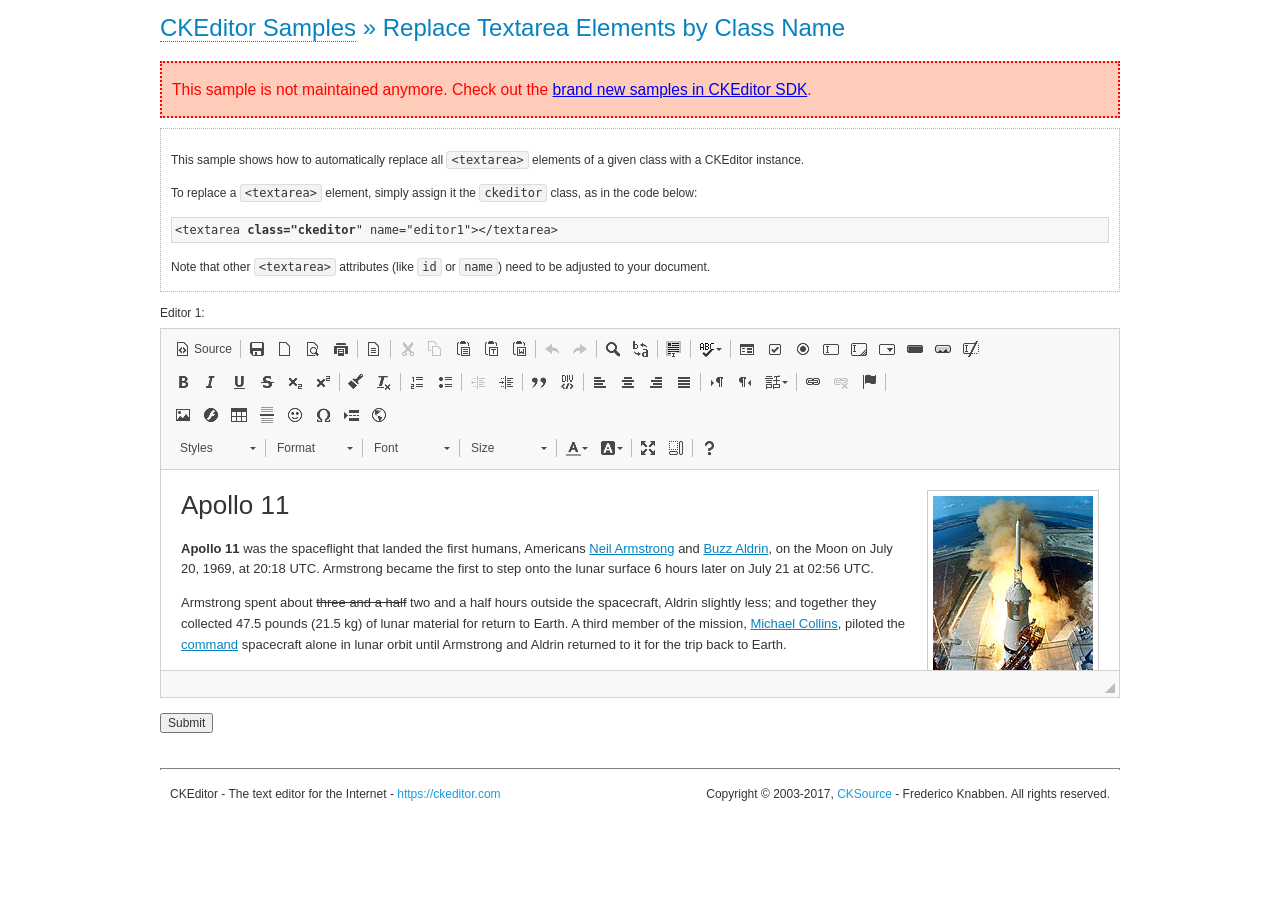
<file: Ecommerce.Admin/wwwroot/plugins/ckeditor/samples/old/replacebyclass.html>
<!DOCTYPE html>
<!--
Copyright (c) 2003-2017, CKSource - Frederico Knabben. All rights reserved.
For licensing, see LICENSE.md or https://ckeditor.com/legal/ckeditor-oss-license
-->
<html>
<head>
	<meta charset="utf-8">
	<title>Replace Textareas by Class Name &mdash; CKEditor Sample</title>
	<script src="../../ckeditor.js"></script>
	<link rel="stylesheet" href="sample.css">
</head>
<body>
	<h1 class="samples">
		<a href="index.html">CKEditor Samples</a> &raquo; Replace Textarea Elements by Class Name
	</h1>
	<div class="warning deprecated">
		This sample is not maintained anymore. Check out the <a href="https://sdk.ckeditor.com/">brand new samples in CKEditor SDK</a>.
	</div>
	<div class="description">
		<p>
			This sample shows how to automatically replace all <code>&lt;textarea&gt;</code> elements
			of a given class with a CKEditor instance.
		</p>
		<p>
			To replace a <code>&lt;textarea&gt;</code> element, simply assign it the <code>ckeditor</code>
			class, as in the code below:
		</p>
<pre class="samples">
&lt;textarea <strong>class="ckeditor</strong>" name="editor1"&gt;&lt;/textarea&gt;
</pre>
		<p>
			Note that other <code>&lt;textarea&gt;</code> attributes (like <code>id</code> or <code>name</code>) need to be adjusted to your document.
		</p>
	</div>
	<form action="sample_posteddata.php" method="post">
		<p>
			<label for="editor1">
				Editor 1:
			</label>
			<textarea class="ckeditor" cols="80" id="editor1" name="editor1" rows="10">
				&lt;h1&gt;&lt;img alt=&quot;Saturn V carrying Apollo 11&quot; class=&quot;right&quot; src=&quot;assets/sample.jpg&quot;/&gt; Apollo 11&lt;/h1&gt; &lt;p&gt;&lt;b&gt;Apollo 11&lt;/b&gt; was the spaceflight that landed the first humans, Americans &lt;a href=&quot;http://en.wikipedia.org/wiki/Neil_Armstrong&quot; title=&quot;Neil Armstrong&quot;&gt;Neil Armstrong&lt;/a&gt; and &lt;a href=&quot;http://en.wikipedia.org/wiki/Buzz_Aldrin&quot; title=&quot;Buzz Aldrin&quot;&gt;Buzz Aldrin&lt;/a&gt;, on the Moon on July 20, 1969, at 20:18 UTC. Armstrong became the first to step onto the lunar surface 6 hours later on July 21 at 02:56 UTC.&lt;/p&gt; &lt;p&gt;Armstrong spent about &lt;s&gt;three and a half&lt;/s&gt; two and a half hours outside the spacecraft, Aldrin slightly less; and together they collected 47.5 pounds (21.5&amp;nbsp;kg) of lunar material for return to Earth. A third member of the mission, &lt;a href=&quot;http://en.wikipedia.org/wiki/Michael_Collins_(astronaut)&quot; title=&quot;Michael Collins (astronaut)&quot;&gt;Michael Collins&lt;/a&gt;, piloted the &lt;a href=&quot;http://en.wikipedia.org/wiki/Apollo_Command/Service_Module&quot; title=&quot;Apollo Command/Service Module&quot;&gt;command&lt;/a&gt; spacecraft alone in lunar orbit until Armstrong and Aldrin returned to it for the trip back to Earth.&lt;/p&gt; &lt;h2&gt;Broadcasting and &lt;em&gt;quotes&lt;/em&gt; &lt;a id=&quot;quotes&quot; name=&quot;quotes&quot;&gt;&lt;/a&gt;&lt;/h2&gt; &lt;p&gt;Broadcast on live TV to a world-wide audience, Armstrong stepped onto the lunar surface and described the event as:&lt;/p&gt; &lt;blockquote&gt;&lt;p&gt;One small step for [a] man, one giant leap for mankind.&lt;/p&gt;&lt;/blockquote&gt; &lt;p&gt;Apollo 11 effectively ended the &lt;a href=&quot;http://en.wikipedia.org/wiki/Space_Race&quot; title=&quot;Space Race&quot;&gt;Space Race&lt;/a&gt; and fulfilled a national goal proposed in 1961 by the late U.S. President &lt;a href=&quot;http://en.wikipedia.org/wiki/John_F._Kennedy&quot; title=&quot;John F. Kennedy&quot;&gt;John F. Kennedy&lt;/a&gt; in a speech before the United States Congress:&lt;/p&gt; &lt;blockquote&gt;&lt;p&gt;[...] before this decade is out, of landing a man on the Moon and returning him safely to the Earth.&lt;/p&gt;&lt;/blockquote&gt; &lt;h2&gt;Technical details &lt;a id=&quot;tech-details&quot; name=&quot;tech-details&quot;&gt;&lt;/a&gt;&lt;/h2&gt; &lt;table align=&quot;right&quot; border=&quot;1&quot; bordercolor=&quot;#ccc&quot; cellpadding=&quot;5&quot; cellspacing=&quot;0&quot; style=&quot;border-collapse:collapse;margin:10px 0 10px 15px;&quot;&gt; &lt;caption&gt;&lt;strong&gt;Mission crew&lt;/strong&gt;&lt;/caption&gt; &lt;thead&gt; &lt;tr&gt; &lt;th scope=&quot;col&quot;&gt;Position&lt;/th&gt; &lt;th scope=&quot;col&quot;&gt;Astronaut&lt;/th&gt; &lt;/tr&gt; &lt;/thead&gt; &lt;tbody&gt; &lt;tr&gt; &lt;td&gt;Commander&lt;/td&gt; &lt;td&gt;Neil A. Armstrong&lt;/td&gt; &lt;/tr&gt; &lt;tr&gt; &lt;td&gt;Command Module Pilot&lt;/td&gt; &lt;td&gt;Michael Collins&lt;/td&gt; &lt;/tr&gt; &lt;tr&gt; &lt;td&gt;Lunar Module Pilot&lt;/td&gt; &lt;td&gt;Edwin &amp;quot;Buzz&amp;quot; E. Aldrin, Jr.&lt;/td&gt; &lt;/tr&gt; &lt;/tbody&gt; &lt;/table&gt; &lt;p&gt;Launched by a &lt;strong&gt;Saturn V&lt;/strong&gt; rocket from &lt;a href=&quot;http://en.wikipedia.org/wiki/Kennedy_Space_Center&quot; title=&quot;Kennedy Space Center&quot;&gt;Kennedy Space Center&lt;/a&gt; in Merritt Island, Florida on July 16, Apollo 11 was the fifth manned mission of &lt;a href=&quot;http://en.wikipedia.org/wiki/NASA&quot; title=&quot;NASA&quot;&gt;NASA&lt;/a&gt;&amp;#39;s Apollo program. The Apollo spacecraft had three parts:&lt;/p&gt; &lt;ol&gt; &lt;li&gt;&lt;strong&gt;Command Module&lt;/strong&gt; with a cabin for the three astronauts which was the only part which landed back on Earth&lt;/li&gt; &lt;li&gt;&lt;strong&gt;Service Module&lt;/strong&gt; which supported the Command Module with propulsion, electrical power, oxygen and water&lt;/li&gt; &lt;li&gt;&lt;strong&gt;Lunar Module&lt;/strong&gt; for landing on the Moon.&lt;/li&gt; &lt;/ol&gt; &lt;p&gt;After being sent to the Moon by the Saturn V&amp;#39;s upper stage, the astronauts separated the spacecraft from it and travelled for three days until they entered into lunar orbit. Armstrong and Aldrin then moved into the Lunar Module and landed in the &lt;a href=&quot;http://en.wikipedia.org/wiki/Mare_Tranquillitatis&quot; title=&quot;Mare Tranquillitatis&quot;&gt;Sea of Tranquility&lt;/a&gt;. They stayed a total of about 21 and a half hours on the lunar surface. After lifting off in the upper part of the Lunar Module and rejoining Collins in the Command Module, they returned to Earth and landed in the &lt;a href=&quot;http://en.wikipedia.org/wiki/Pacific_Ocean&quot; title=&quot;Pacific Ocean&quot;&gt;Pacific Ocean&lt;/a&gt; on July 24.&lt;/p&gt; &lt;hr/&gt; &lt;p style=&quot;text-align: right;&quot;&gt;&lt;small&gt;Source: &lt;a href=&quot;http://en.wikipedia.org/wiki/Apollo_11&quot;&gt;Wikipedia.org&lt;/a&gt;&lt;/small&gt;&lt;/p&gt;
			</textarea>
		</p>
		<p>
			<input type="submit" value="Submit">
		</p>
	</form>
	<div id="footer">
		<hr>
		<p>
			CKEditor - The text editor for the Internet - <a class="samples" href="https://ckeditor.com/">https://ckeditor.com</a>
		</p>
		<p id="copy">
			Copyright &copy; 2003-2017, <a class="samples" href="https://cksource.com/">CKSource</a> - Frederico
			Knabben. All rights reserved.
		</p>
	</div>
</body>
</html>
</file>
<file: Ecommerce.Admin/wwwroot/plugins/ckeditor/samples/css/samples.css>
/**
 * @license Copyright (c) 2003-2017, CKSource - Frederico Knabben. All rights reserved.
 * For licensing, see LICENSE.md or https://ckeditor.com/legal/ckeditor-oss-license
 */
@media (max-width: 900px) {
  .global-is-mobile-hidden {
    display: none !important;
  }
}
article,
aside,
details,
figcaption,
figure,
footer,
header,
hgroup,
main,
menu,
nav,
section {
  display: block;
}
body,
html {
  margin: 0;
  padding: 0;
  font: 16px / 1.8 Arial, 'Helvetica Neue', Helvetica, sans-serif;
  font-weight: 300;
  color: #575757;
}
.grid-width-10 {
  width: 10%;
}
.grid-width-20 {
  width: 20%;
}
.grid-width-30 {
  width: 30%;
}
.grid-width-40 {
  width: 40%;
}
.grid-width-50 {
  width: 50%;
}
.grid-width-60 {
  width: 60%;
}
.grid-width-70 {
  width: 70%;
}
.grid-width-80 {
  width: 80%;
}
.grid-width-90 {
  width: 90%;
}
.grid-width-100 {
  width: 100%;
}
@media (max-width: 900px) {
  .grid-width-10,
  .grid-width-20,
  .grid-width-30,
  .grid-width-40,
  .grid-width-50,
  .grid-width-60,
  .grid-width-70,
  .grid-width-80,
  .grid-width-90,
  .grid-width-100 {
    width: 100%;
  }
}
*[class*="grid-width"] {
  -webkit-box-sizing: border-box;
  -moz-box-sizing: border-box;
  box-sizing: border-box;
  padding-left: 4%;
  padding-right: 4%;
  float: left;
}
*[class*="grid-width"]:after,
.grid-container:after,
*[class*="grid-width"]:before,
.grid-container:before {
  content: '';
  display: block;
  overflow: hidden;
  visibility: hidden;
  font-size: 0;
  line-height: 0;
  width: 0;
  height: 0;
}
*[class*="grid-width"]:after,
.grid-container:after {
  clear: both;
}
.grid-container {
  -webkit-box-sizing: border-box;
  -moz-box-sizing: border-box;
  box-sizing: border-box;
  margin-left: auto;
  margin-right: auto;
}
.grid-container-nested *[class*="grid-width"]:first-child {
  padding-left: 0;
}
.grid-container-nested *[class*="grid-width"]:last-child {
  padding-right: 0;
}
@media (max-width: 900px) {
  .grid-container-nested *[class*="grid-width"]:first-child {
    padding-left: 4%;
  }
  .grid-container-nested *[class*="grid-width"]:last-child {
    padding-right: 4%;
  }
}
.header-a {
  min-height: 140px;
  overflow: hidden;
}
.header-a .header-a-logo {
  margin: 40px 0 0;
}
@media (max-width: 900px) {
  .header-a .header-a-logo {
    text-align: center;
  }
}
.header-a .header-a-logo img {
  border: transparent;
}
.navigation-a {
  height: 30px;
  background: #3D3D3D;
  position: absolute;
  left: 0;
  right: 0;
  top: 0;
  padding: 0;
  overflow: hidden;
}
@media (max-width: 900px) {
  .navigation-a {
    text-align: center;
  }
}
.navigation-a ul {
  list-style: none;
  margin: 0;
  overflow: hidden;
}
.navigation-a ul li,
.navigation-a ul li a {
  display: inline-block;
}
@media (max-width: 900px) {
  .navigation-a ul {
    width: auto;
    text-overflow: ellipsis;
    white-space: nowrap;
    display: inline-block;
    float: none;
  }
  .navigation-a ul:before,
  .navigation-a ul:after {
    display: none;
  }
}
.navigation-a ul.navigation-a-left {
  text-align: left;
}
@media (max-width: 900px) {
  .navigation-a ul.navigation-a-left {
    padding-right: 0;
  }
}
.navigation-a ul.navigation-a-right {
  text-align: right;
}
@media (max-width: 900px) {
  .navigation-a ul.navigation-a-right {
    padding-left: 23px;
  }
}
.navigation-a ul li + li {
  margin-left: 23px;
}
.navigation-a ul li a {
  font-size: 10px;
  font-size: 0.625rem;
  line-height: 18px;
  line-height: 1.13rem;
  line-height: 30px;
  float: left;
  color: #ddd;
  font-weight: bold;
  text-decoration: none;
  text-transform: uppercase;
}
.navigation-a ul li a:hover {
  cursor: pointer;
  color: #fff;
}
.icon-navigation-a-github:before,
.icon-navigation-a-github:after {
  background-image: url("[data-uri]");
}
.navigation-b {
  text-align: right;
  margin: 52px 0 0;
  overflow: visible;
}
@media (max-width: 900px) {
  .navigation-b {
    text-align: center;
    margin-top: 20px;
    padding: 0;
  }
}
.navigation-b ul {
  padding: 0;
  list-style: none;
  margin: 0;
  overflow: visible;
}
.navigation-b ul li,
.navigation-b ul li a {
  display: inline-block;
}
@media (max-width: 900px) {
  .navigation-b ul {
    display: table;
    width: 100%;
    padding-bottom: 1.5em;
  }
}
@media (max-width: 900px) {
  .navigation-b ul li {
    display: table-row;
  }
}
.navigation-b ul li + li {
  margin-left: 20px;
}
@media (max-width: 900px) {
  .navigation-b ul li + li {
    margin-left: 0;
  }
}
.navigation-b ul li a {
  -webkit-box-sizing: border-box;
  -moz-box-sizing: border-box;
  box-sizing: border-box;
  text-transform: uppercase;
  text-decoration: none;
  outline: none;
}
@media (max-width: 900px) {
  .navigation-b ul li a {
    width: 100%;
    -webkit-border-radius: 0;
    -webkit-background-clip: padding-box;
    -moz-border-radius: 0;
    -moz-background-clip: padding;
    border-radius: 0;
    background-clip: padding-box;
  }
}
.footer-a {
  font-size: 13px;
  font-size: 0.8125rem;
  line-height: 23.4px;
  line-height: 1.46rem;
  padding-top: 2.25em;
  padding-bottom: 2.25em;
  overflow: hidden;
  color: #8a8a8a;
}
.footer-a a {
  color: #27C0D8;
  text-decoration: none;
  border-bottom: 1px dotted #27C0D8;
}
.footer-a a:hover {
  color: #23adc2;
}
.footer-a p {
  margin: 0;
  display: inline-block;
  text-align: center;
}
.content {
  font-size: 14px;
  font-size: 0.875rem;
  line-height: 25.2px;
  line-height: 1.57rem;
  overflow: hidden;
  padding-top: 1.5em;
  padding-bottom: 1.5em;
}
.content p {
  margin: 0.75em 0;
}
.content ul,
.content ol,
.content pre,
.content blockquote,
.content textarea:not([class^="cke"]),
.content .cke {
  margin: 1.875em 0;
}
.content code,
.content kbd {
  -webkit-border-radius: 3px;
  -webkit-background-clip: padding-box;
  -moz-border-radius: 3px;
  -moz-background-clip: padding;
  border-radius: 3px;
  background-clip: padding-box;
  padding: 3px 4px;
}
.content pre,
.content code,
.content kbd,
.content blockquote {
  background: #f5f5f5;
}
.content blockquote,
.content pre {
  background: none;
  border-left: 4px solid #27C0D8;
  padding: 1.5em 2.25em;
}
.content p a,
.content ul a,
.content ol a,
.content blockquote a,
.content h1 a,
.content h2 a,
.content h3 a,
.content h4 a,
.content h5 a {
  color: #27C0D8;
  text-decoration: none;
  border-bottom: 1px dotted #27C0D8;
}
.content p a:hover,
.content ul a:hover,
.content ol a:hover,
.content blockquote a:hover,
.content h1 a:hover,
.content h2 a:hover,
.content h3 a:hover,
.content h4 a:hover,
.content h5 a:hover {
  color: #23adc2;
}
.content h1,
.content h2,
.content h3,
.content h4,
.content h5 {
  color: #000;
  font-weight: 100;
}
.content h1 code,
.content h2 code,
.content h3 code,
.content h4 code,
.content h5 code,
.content h1 kbd,
.content h2 kbd,
.content h3 kbd,
.content h4 kbd,
.content h5 kbd {
  font-size: inherit;
}
.content h1 a.content-heading-anchor,
.content h2 a.content-heading-anchor,
.content h3 a.content-heading-anchor,
.content h4 a.content-heading-anchor,
.content h5 a.content-heading-anchor {
  font-weight: 100;
  vertical-align: middle;
  opacity: 0;
  border: 0;
}
.content h1:hover a.content-heading-anchor,
.content h2:hover a.content-heading-anchor,
.content h3:hover a.content-heading-anchor,
.content h4:hover a.content-heading-anchor,
.content h5:hover a.content-heading-anchor {
  opacity: 1;
}
.content h1:target a,
.content h2:target a,
.content h3:target a,
.content h4:target a,
.content h5:target a {
  -webkit-animation: targetLinkOpacity 0.5s linear alternate;
  -moz-animation: targetLinkOpacity 0.5s linear alternate;
  -o-animation: targetLinkOpacity 0.5s linear alternate;
  animation: targetLinkOpacity 0.5s linear alternate;
  opacity: 1;
}
.content input,
.content select,
.content textarea:not([class^="cke"]) {
  -webkit-border-radius: 3px;
  -webkit-background-clip: padding-box;
  -moz-border-radius: 3px;
  -moz-background-clip: padding;
  border-radius: 3px;
  background-clip: padding-box;
  -webkit-box-shadow: inset 0 1px 1px rgba(0, 0, 0, 0.08);
  -moz-box-shadow: inset 0 1px 1px rgba(0, 0, 0, 0.08);
  box-shadow: inset 0 1px 1px rgba(0, 0, 0, 0.08);
  font: inherit;
  color: inherit;
  border: 1px solid #D9D9D9;
  padding: .2em .5em;
}
.content input:focus,
.content select:focus,
.content textarea:not([class^="cke"]):focus {
  border-color: #66afe9;
  outline: 0;
  -webkit-box-shadow: inset 0 1px 1px rgba(0, 0, 0, 0.08), 0 0 8px #93c6ef;
  -moz-box-shadow: inset 0 1px 1px rgba(0, 0, 0, 0.08), 0 0 8px #93c6ef;
  box-shadow: inset 0 1px 1px rgba(0, 0, 0, 0.08), 0 0 8px #93c6ef;
}
.content abbr {
  border-bottom: 1px dotted #666;
  cursor: pointer;
}
.content blockquote {
  font-style: italic;
  font-family: Georgia, Times, "Times New Roman", serif;
  font-size: 16px;
  font-size: 1rem;
  line-height: 28.8px;
  line-height: 1.8rem;
}
.content em {
  font-style: italic;
}
.content h1 {
  font-size: 36px;
  font-size: 2.25rem;
  line-height: 64.8px;
  line-height: 4.05rem;
  margin: 1.125em 0 0;
}
.content h2 {
  font-size: 27.2px;
  font-size: 1.7rem;
  line-height: 48.96px;
  line-height: 3.06rem;
  margin: 0.9em 0 0;
}
.content h3 {
  font-size: 24px;
  font-size: 1.5rem;
  line-height: 43.2px;
  line-height: 2.7rem;
  font-weight: 500;
  margin: 0.75em 0 0;
}
.content h4 {
  font-size: 19.2px;
  font-size: 1.2rem;
  line-height: 34.56px;
  line-height: 2.16rem;
  font-weight: 500;
  margin: 0.75em 0 0;
}
.content h5 {
  font-size: 17.6px;
  font-size: 1.1rem;
  line-height: 31.68px;
  line-height: 1.98rem;
  font-weight: 500;
  margin: 0.75em 0 0;
}
.content hr {
  border: 0;
  border-top: 4px solid #D9D9D9;
  margin: 1.5em 0;
}
.content input[type="text"] {
  height: 1.8em;
  line-height: 1.8em;
}
.content input[type="button"] {
  -webkit-appearance: button;
  -moz-appearance: button;
  appearance: button;
}
.content kbd {
  font-size: 12px;
  font-size: 0.75rem;
  line-height: 21.6px;
  line-height: 1.35rem;
  font-family: Arial, 'Helvetica Neue', Helvetica, sans-serif;
  padding: 2px 6px;
  -webkit-box-shadow: 0 0 4px #fff inset, 0 2px 0 #D9D9D9;
  -moz-box-shadow: 0 0 4px #fff inset, 0 2px 0 #D9D9D9;
  box-shadow: 0 0 4px #fff inset, 0 2px 0 #D9D9D9;
}
.content p img {
  vertical-align: middle;
}
.content p pre {
  padding: 1.5em;
}
.content pre {
  padding: 0;
  border: 0;
  tab-size: 4;
  -o-tab-size: 4;
  -moz-tab-size: 4;
}
.content pre,
.content code {
  font-size: 11.89px;
  font-size: 0.743rem;
  line-height: 21.4px;
  line-height: 1.34rem;
  font-family: Consolas, Menlo, Monaco, Lucida Console, Liberation Mono, DejaVu Sans Mono, Bitstream Vera Sans Mono, Courier New, monospace, serif;
}
.content pre a,
.content code a {
  border: 0;
}
.content pre code {
  padding: 0.75em;
  display: block;
}
.content strong {
  color: #000;
}
.content ul ul,
.content ol ul,
.content ul ol,
.content ol ol {
  margin: 0.75em 0;
}
.content ul li,
.content ol li {
  font-size: 14px;
  font-size: 0.875rem;
  line-height: 30.24px;
  line-height: 1.89rem;
}
.content textarea:not([class^="cke"]) {
  width: 100%;
}
.content div.todo {
  border: 2px dotted #444;
  padding: 10px;
  margin: 60px 0 10px 0;
  /* Remove me some day */
}
.content div.todo:before {
  content: "TODO";
  font-weight: bold;
}
body a.button-a,
body button.button-a,
body input.button-a {
  -webkit-border-radius: 3px;
  -webkit-background-clip: padding-box;
  -moz-border-radius: 3px;
  -moz-background-clip: padding;
  border-radius: 3px;
  background-clip: padding-box;
  font-size: 14px;
  font-size: 0.875rem;
  line-height: 25.2px;
  line-height: 1.57rem;
  height: 36px;
  line-height: 36px;
  padding: 0 1.1em;
  font-weight: 700;
  color: #3e3e3e;
  white-space: nowrap;
  text-decoration: none;
  display: inline-block;
  cursor: pointer;
  border: 0;
  vertical-align: middle;
  margin: 1px 0;
  background: transparent;
}
body a.button-a.icon-pos-left,
body button.button-a.icon-pos-left,
body input.button-a.icon-pos-left {
  padding-left: .8em;
}
body a.button-a.icon-pos-right,
body button.button-a.icon-pos-right,
body input.button-a.icon-pos-right {
  padding-right: .8em;
}
body a.button-a.button-a-no-text,
body button.button-a.button-a-no-text,
body input.button-a.button-a-no-text {
  -webkit-border-radius: 100px;
  -webkit-background-clip: padding-box;
  -moz-border-radius: 100px;
  -moz-background-clip: padding;
  border-radius: 100px;
  background-clip: padding-box;
  width: 36px;
  padding: 0;
  text-indent: -999px;
  overflow: hidden;
  position: relative;
  text-align: center;
}
body a.button-a.button-a-no-text:before,
body button.button-a.button-a-no-text:before,
body input.button-a.button-a-no-text:before {
  position: absolute;
  left: 50%;
  top: 50%;
  margin: -9px 0 0 -9px;
}
@media (max-width: 900px) {
  body a.button-a.button-a-mobile-collapsed,
  body button.button-a.button-a-mobile-collapsed,
  body input.button-a.button-a-mobile-collapsed {
    -webkit-border-radius: 100px;
    -webkit-background-clip: padding-box;
    -moz-border-radius: 100px;
    -moz-background-clip: padding;
    border-radius: 100px;
    background-clip: padding-box;
    width: 36px;
    padding: 0;
    text-indent: -999px;
    overflow: hidden;
    position: relative;
    text-align: center;
  }
  body a.button-a.button-a-mobile-collapsed:before,
  body button.button-a.button-a-mobile-collapsed:before,
  body input.button-a.button-a-mobile-collapsed:before {
    position: absolute;
    left: 50%;
    top: 50%;
    margin: -9px 0 0 -9px;
  }
  body a.button-a.button-a-mobile-collapsed:before,
  body button.button-a.button-a-mobile-collapsed:before,
  body input.button-a.button-a-mobile-collapsed:before {
    position: absolute;
    left: 50%;
    top: 50%;
    margin: -9px 0 0 -9px;
  }
}
body a.button-a:active,
body button.button-a:active,
body input.button-a:active,
body a.button-a:hover,
body button.button-a:hover,
body input.button-a:hover {
  color: #fff;
  background: #23adc2;
}
body a.button-a:focus,
body button.button-a:focus,
body input.button-a:focus {
  border-color: #66afe9;
  outline: 0;
  -webkit-box-shadow: inset 0 1px 1px rgba(0, 0, 0, 0.075), 0 0 8px #93c6ef;
  -moz-box-shadow: inset 0 1px 1px rgba(0, 0, 0, 0.075), 0 0 8px #93c6ef;
  box-shadow: inset 0 1px 1px rgba(0, 0, 0, 0.075), 0 0 8px #93c6ef;
}
body a.button-a-soft,
body button.button-a-soft,
body input.button-a-soft {
  background: #e7e7e7;
}
body a.button-a-soft:active,
body button.button-a-soft:active,
body input.button-a-soft:active,
body a.button-a-soft:hover,
body button.button-a-soft:hover,
body input.button-a-soft:hover {
  color: #3e3e3e;
  background: #cecece;
}
body a.button-a-background,
body button.button-a-background,
body input.button-a-background,
body a.navigation-b ul li a:hover,
body button.navigation-b ul li a:hover,
body input.navigation-b ul li a:hover {
  color: #fff;
  background: #27C0D8;
}
body a.button-a-background:active,
body button.button-a-background:active,
body input.button-a-background:active,
body a.button-a-background:hover,
body button.button-a-background:hover,
body input.button-a-background:hover,
body a.navigation-b ul li a:hover:active,
body button.navigation-b ul li a:hover:active,
body input.navigation-b ul li a:hover:active,
body a.navigation-b ul li a:hover:hover,
body button.navigation-b ul li a:hover:hover,
body input.navigation-b ul li a:hover:hover {
  color: #fff;
  background: #23adc2;
}
.balloon-a {
  font-size: 12px;
  font-size: 0.75rem;
  line-height: 21.6px;
  line-height: 1.35rem;
  -webkit-border-radius: 3px;
  -webkit-background-clip: padding-box;
  -moz-border-radius: 3px;
  -moz-background-clip: padding;
  border-radius: 3px;
  background-clip: padding-box;
  border-bottom: 3px solid #d4d4d4;
  background: #ebebeb;
  display: inline-block;
  white-space: nowrap;
  padding: .4em 1.2em .2em;
  font-weight: 700;
  position: relative;
  z-index: 1000;
  text-transform: none;
  color: #575757;
}
.balloon-a:hover {
  color: #575757;
}
.balloon-a:before {
  content: '';
  width: 0;
  height: 0;
  border-style: solid;
  position: absolute;
}
.balloon-a-ne:before,
.balloon-a-nw:before {
  top: -13px;
  border-width: 0 9px 15.6px 9px;
  border-color: transparent transparent #ebebeb transparent;
}
.balloon-a-se:before,
.balloon-a-sw:before {
  bottom: -13px;
  border-width: 15.6px 9px 0 9px;
  border-color: #ebebeb transparent transparent transparent;
}
.balloon-a-nw:before,
.balloon-a-sw:before {
  left: 20px;
}
.balloon-a-ne:before,
.balloon-a-se:before {
  right: 20px;
}
.icon-pos-left:before,
.icon-pos-right:after {
  content: '';
  display: inline-block;
  width: 18px;
  height: 18px;
  vertical-align: middle;
  background-repeat: no-repeat;
}
.icon-pos-left:before {
  margin-right: 10px;
}
.icon-pos-right:after {
  margin-left: 10px;
}
.icon-download:before,
.icon-download:after {
  background-image: url("[data-uri]");
}
.icon-question-mark:before,
.icon-question-mark:after {
  background-image: url("[data-uri]");
}
.icon-close:before,
.icon-close:after {
  background-image: url("[data-uri]");
}
.ie8 .switch > * {
  vertical-align: middle;
}
.ie8 .switch input[type="radio"] {
  margin: 0 0.25em;
  display: inline-block;
}
.ie8 .switch label {
  margin-left: 0 !important;
  margin-right: 0 !important;
}
.ie8 .switch label[data-for="1"] {
  float: left;
}
.ie8 .switch label[data-for="2"] {
  float: right;
}
.ie8 .switch .switch-inner {
  display: none;
}
.switch {
  font-size: 14px;
  font-size: 0.875rem;
  line-height: 25.2px;
  line-height: 1.57rem;
  font-weight: bold;
  background-color: #27C0D8;
  overflow: hidden;
  display: inline-block;
  padding: 0.75em 0.25em;
  color: #fff;
  -webkit-border-radius: 3px;
  -webkit-background-clip: padding-box;
  -moz-border-radius: 3px;
  -moz-background-clip: padding;
  border-radius: 3px;
  background-clip: padding-box;
  position: relative;
}
.switch input[type="radio"] {
  display: none;
}
.switch label {
  position: relative;
  z-index: 2;
  float: left;
  cursor: pointer;
  padding: 0 0.75em;
}
.switch label:hover {
  text-decoration: underline;
}
.switch .switch-inner {
  float: left;
  background-color: #FFF;
  height: 1.5em;
  width: 4.125em;
  padding: 2px;
  margin: 0 0.25em;
  -webkit-border-radius: 5.5px;
  -webkit-background-clip: padding-box;
  -moz-border-radius: 5.5px;
  -moz-background-clip: padding;
  border-radius: 5.5px;
  background-clip: padding-box;
}
.switch .switch-inner .handler {
  overflow: hidden;
  position: relative;
  display: block;
  height: 1.5em;
  width: 1.5em;
  background: #25b4cb;
  -webkit-border-radius: 4.5px;
  -webkit-background-clip: padding-box;
  -moz-border-radius: 4.5px;
  -moz-background-clip: padding;
  border-radius: 4.5px;
  background-clip: padding-box;
}
.switch .switch-inner .handler:before {
  content: '';
  display: block;
  position: absolute;
  top: 0;
  right: 0;
  bottom: 3px;
  left: 0;
  background-color: #34c4da;
  -webkit-border-bottom-left-radius: 4.5px;
  -moz-border-radius-bottomleft: 4.5px;
  border-bottom-left-radius: 4.5px;
  -webkit-border-bottom-right-radius: 4.5px;
  -webkit-background-clip: padding-box;
  -moz-border-radius-bottomright: 4.5px;
  -moz-background-clip: padding;
  border-bottom-right-radius: 4.5px;
  background-clip: padding-box;
}
.switch:hover .switch-inner .handler:before {
  background: #45c9dd;
}
.switch input[data-num="2"]:checked ~ .switch-inner > .handler {
  margin-left: auto;
}
.switch input[data-num="2"]:checked ~ label[data-for="1"] {
  padding-right: 5.125em;
  margin-right: -4.375em;
}
.switch input[data-num="1"]:checked ~ label[data-for="2"] {
  padding-left: 5.125em;
  margin-left: -4.375em;
}
.toggler {
  -webkit-user-select: none;
  -moz-user-select: none;
  -ms-user-select: none;
  user-select: none;
}
.toggler label {
  cursor: pointer;
}
.toggler [data-collapse] {
  display: inherit;
}
.toggler [data-expand] {
  display: none;
}
.toggler.collapsed [data-collapse] {
  display: none;
}
.toggler.collapsed [data-expand] {
  display: inherit;
}
.toggler-container {
  overflow: hidden;
}
.toggler-container.collapsed {
  height: 0;
}
.icon-toggler-expanded:before,
.icon-toggler-collapsed:before,
.icon-toggler-expanded:after,
.icon-toggler-collapsed:after {
  background-image: url("[data-uri]");
}
.icon-toggler-expanded.icon-light:before,
.icon-toggler-collapsed.icon-light:before,
.icon-toggler-expanded.icon-light:after,
.icon-toggler-collapsed.icon-light:after {
  background-image: url("[data-uri]");
}
.icon-toggler-expanded:before,
.icon-toggler-expanded:after {
  background-position: top left;
}
.icon-toggler-collapsed:before,
.icon-toggler-collapsed:after {
  background-position: bottom left;
}
.modal {
  padding: 20px;
  border-radius: 3px;
  background-color: white;
  max-width: 700px;
  -webkit-box-sizing: border-box;
  -moz-box-sizing: border-box;
  box-sizing: border-box;
  width: 80% !important;
  top: 50% !important;
  -webkit-transform: translate(-50%, -50%) !important;
  -moz-transform: translate(-50%, -50%) !important;
  -o-transform: translate(-50%, -50%) !important;
  -ms-transform: translate(-50%, -50%) !important;
  transform: translate(-50%, -50%) !important;
}
.modal-close {
  -webkit-border-radius: 100px;
  -webkit-background-clip: padding-box;
  -moz-border-radius: 100px;
  -moz-background-clip: padding;
  border-radius: 100px;
  background-clip: padding-box;
  cursor: pointer;
  height: 18px;
  width: 18px;
  position: absolute;
  top: 10px;
  right: 10px;
  font-size: 17px;
  text-align: center;
  line-height: 19px;
  background: #cccccc;
}
main .grid-container,
header .grid-container,
.navigation-a > div,
footer > div {
  max-width: 968px;
}
.header-a {
  margin-top: 30px;
}
.footer-a {
  border-top: 1px solid #D9D9D9;
}
.adjoined-top {
  background-color: #27C0D8;
  color: #fff;
}
.adjoined-top .content h1,
.adjoined-top .content h2,
.adjoined-top .content h3,
.adjoined-top .content h4,
.adjoined-top .content h5 {
  color: #fff;
}
.adjoined-top .content p {
  font-size: 18px;
  font-size: 1.125rem;
  line-height: 32.4px;
  line-height: 2.02rem;
  font-weight: 100;
}
.adjoined-top .content p a {
  text-decoration: none;
  border-bottom: 1px dotted #fff;
  color: inherit;
}
.adjoined-top .content p a:hover {
  color: #e6e6e6;
}
.adjoined-top .content button {
  color: #fff;
}
.adjoined-top .content strong {
  color: #fff;
}
.adjoined-top .content code {
  font-size: inherit;
  color: #27C0D8;
}
.adjoined-bottom {
  position: relative;
}
.adjoined-bottom:before {
  z-index: -1;
  content: '';
  background: #27C0D8;
  position: absolute;
  top: 0;
  left: 0;
  right: 0;
  height: 50%;
}
main .grid-container,
header .grid-container,
.navigation-a > div,
footer > div {
  max-width: 1052px;
}
main .grid-container.freed-width {
  max-width: none;
}
.switch {
  background: #25b4cb;
  float: right;
  overflow: visible;
}
.switch .balloon-a {
  position: absolute;
  top: -40px;
  right: 50%;
  margin-right: -15px;
  background: #FFEFC1;
  border-bottom-color: #DCDCA4;
}
.switch .balloon-a:before {
  border-color: #FFEFC1 transparent transparent transparent;
}
#toolbar .editors-container {
  overflow: hidden;
  height: 0;
  transition: height 200ms;
}
#toolbar .editors-container.active {
  height: auto;
}
#main #editor {
  background: #FFF;
  padding: 2% 4%;
  border: dashed 5px #27C0D8;
}
#main .adjoined-top:before {
  height: 335px;
}
#toolbar .adjoined-top:before {
  height: 219px;
}
#toolbar .adjoined-top .grid-container-nested {
  height: 147px;
}
.content .grid-switch-magic {
  margin: 3.5em 0 0;
}
#info-box {
  padding-bottom: 0;
}
#info-box > div {
  width: 100%;
  text-align: right;
}
#info-box > div .toggler {
  padding-right: 0;
}
#info-box > div .toggler:hover {
  background: transparent;
  color: #000;
}
#info-box > div .toggler:hover > label {
  text-decoration: underline;
}
#info-box > div h2 {
  float: left;
  margin-top: 0;
}
#info-box > div#instructions-container {
  text-align: left;
}
#toolbarModifierWrapper {
  overflow: hidden;
  height: 0;
  opacity: 0;
  transition: height 200ms;
}
#toolbarModifierWrapper.active {
  height: auto;
  opacity: 1;
}
header {
  overflow: visible;
}
header div.grid-container {
  overflow: visible;
}
header .navigation-b {
  overflow: visible;
}
header .navigation-b ul {
  overflow: visible;
}
header .navigation-b a {
  position: relative;
}
header .balloon-a {
  position: absolute;
  top: 48px;
  left: 50%;
  margin-left: -35px;
}
@media (max-width: 1140px) {
  header .balloon-a {
    left: auto;
    margin-left: auto;
    right: 50%;
    margin-right: -35px;
  }
  header .balloon-a:before {
    left: auto;
    right: 22px;
  }
}
@media (max-width: 900px) {
  header .balloon-a {
    display: none;
  }
}
#toolbar .cke_toolbar {
  pointer-events: none;
  -webkit-user-select: none;
  -moz-user-select: none;
  -ms-user-select: none;
  user-select: none;
  cursor: default;
}
.some-toolbar-active .cke_toolbar {
  zoom: 1;
  filter: alpha(opacity=50);
  -webkit-opacity: 0.5;
  -moz-opacity: 0.5;
  opacity: 0.5;
}
.cke_toolbar.active {
  position: relative;
  zoom: 1;
  filter: alpha(opacity=100);
  -webkit-opacity: 1;
  -moz-opacity: 1;
  opacity: 1;
}
.cke_toolbar.active:after {
  content: '';
  display: block;
  position: absolute;
  top: 0;
  right: 6px;
  bottom: 5px;
  left: 0;
  -webkit-border-radius: 5px;
  -webkit-background-clip: padding-box;
  -moz-border-radius: 5px;
  -moz-background-clip: padding;
  border-radius: 5px;
  background-clip: padding-box;
  -webkit-box-shadow: 0px 0px 15px 3px #fff4b0;
  -moz-box-shadow: 0px 0px 15px 3px #fff4b0;
  box-shadow: 0px 0px 15px 3px #fff4b0;
}
.cke_toolbar.active .cke_toolgroup {
  -webkit-box-shadow: none;
  -moz-box-shadow: none;
  box-shadow: none;
  border-color: #e3c300;
}
.cke_toolbar.active .cke_combo,
.cke_toolbar.active .cke_toolgroup {
  position: relative;
  z-index: 2;
}
.cke_toolbar.active .cke_combo_button {
  -webkit-box-shadow: none;
  -moz-box-shadow: none;
  box-shadow: none;
}
.unselectable {
  -webkit-user-select: none;
  -moz-user-select: none;
  -ms-user-select: none;
  user-select: none;
}
.toolbar {
  padding: 5px 0;
  margin-bottom: 2.4em;
  overflow: hidden;
  background: #fff;
}
.toolbar button.button-a.cke_button {
  cursor: pointer;
  display: inline-block;
  padding: 4px 6px;
  outline: 0;
  border: 1px solid #a6a6a6;
}
.toolbar button.button-a.hidden {
  display: none;
}
.toolbar button.button-a.left {
  float: left;
  margin-right: 8px;
}
.toolbar button.button-a.right {
  float: right;
  margin-left: 8px;
}
.toolbar button.button-a .highlight {
  color: #ffefc1;
}
.configContainer.hidden,
.toolbarModifier.hidden,
.toolbarModifier-hints.hidden {
  display: none;
}
.toolbarModifier :focus,
.toolbar button:focus,
.configContainer textarea.configCode:focus {
  outline: none;
}
div.toolbarModifier {
  padding: 0;
  overflow: hidden;
  width: 100%;
  position: relative;
  display: table;
  border-collapse: collapse;
}
div.toolbarModifier ::-moz-focus-inner {
  border: 0;
}
div.toolbarModifier .empty {
  display: none;
}
div.toolbarModifier.empty-visible .empty {
  display: table-row;
  zoom: 1;
  filter: alpha(opacity=60);
  -webkit-opacity: 0.6;
  -moz-opacity: 0.6;
  opacity: 0.6;
}
div.toolbarModifier .empty > p {
  line-height: 31px;
}
div.toolbarModifier > ul {
  padding: 0;
  margin: 0;
  border-top: 1px solid #ccc;
  width: 100%;
}
div.toolbarModifier > ul[data-type="table-header"] {
  display: table-header-group;
}
div.toolbarModifier > ul[data-type="table-body"] {
  display: table-row-group;
}
div.toolbarModifier > ul p {
  padding: 0;
  margin: 0;
}
div.toolbarModifier > ul > li {
  display: table-row;
}
div.toolbarModifier > ul > li[data-type="header"] {
  font-weight: bold;
  user-select: none;
  cursor: default;
}
div.toolbarModifier > ul > li[data-type="group"],
div.toolbarModifier > ul > li[data-type="separator"] {
  border-bottom: 1px solid #ccc;
}
div.toolbarModifier > ul > li[data-type="subgroup"] {
  border-top: 1px solid #eee;
}
div.toolbarModifier > ul > li[data-type="subgroup"]:first-child {
  border-top: none;
}
div.toolbarModifier > ul > li[data-type="group"].active,
div.toolbarModifier > ul > li[data-type="group"]:hover,
div.toolbarModifier > ul > li[data-type="separator"].active,
div.toolbarModifier > ul > li[data-type="separator"]:hover {
  overflow: hidden;
  z-index: 2;
}
div.toolbarModifier > ul > li[data-type="group"].active,
div.toolbarModifier > ul > li[data-type="separator"].active,
div.toolbarModifier > ul > li[data-type="group"].active:hover,
div.toolbarModifier > ul > li[data-type="separator"].active:hover {
  background: #f0fafb;
}
div.toolbarModifier > ul > li[data-type="group"]:hover,
div.toolbarModifier > ul > li[data-type="separator"]:hover {
  background: #fffbe3;
}
div.toolbarModifier > ul > li[data-type="separator"] {
  background: #f5f5f5;
}
div.toolbarModifier > ul > li[data-type="separator"]:after {
  content: '';
  width: 100%;
}
div.toolbarModifier > ul > li[data-type="separator"] > p {
  padding: 2px 5px;
}
div.toolbarModifier > ul > li > p,
div.toolbarModifier > ul > li > ul {
  display: table-cell;
  vertical-align: middle;
}
div.toolbarModifier > ul > li p {
  padding-left: 5px;
  min-width: 200px;
}
div.toolbarModifier > ul > li p span {
  white-space: nowrap;
  cursor: default;
}
div.toolbarModifier > ul > li p span button {
  font-size: 12.666px;
  margin-right: 5px;
  cursor: pointer;
  background: #fff;
  -webkit-border-radius: 5px;
  -webkit-background-clip: padding-box;
  -moz-border-radius: 5px;
  -moz-background-clip: padding;
  border-radius: 5px;
  background-clip: padding-box;
  border: 1px solid #bbb;
  padding: 0 7px;
  line-height: 12px;
  height: 20px;
}
div.toolbarModifier > ul > li p span button:not(.disabled):hover,
div.toolbarModifier > ul > li p span button:not(.disabled):focus {
  color: #fff;
  background-color: #454545;
  border-color: transparent;
}
div.toolbarModifier > ul > li p span button.move.disabled {
  cursor: default;
  zoom: 1;
  filter: alpha(opacity=20);
  -webkit-opacity: 0.2;
  -moz-opacity: 0.2;
  opacity: 0.2;
}
div.toolbarModifier > ul > li ul {
  border-collapse: collapse;
  padding: 0;
  width: 100%;
}
div.toolbarModifier > ul > li ul li {
  display: table-row;
  list-style-type: none;
  line-height: 1;
}
div.toolbarModifier > ul > li ul li[data-type="subgroup"] {
  border-top: 1px solid #ddd;
}
div.toolbarModifier > ul > li ul li[data-type="subgroup"]:first-child {
  border-top: 0;
}
div.toolbarModifier > ul > li ul li[data-type="subgroup"] [data-type="button"] {
  -webkit-border-radius: 3px;
  -webkit-background-clip: padding-box;
  -moz-border-radius: 3px;
  -moz-background-clip: padding;
  border-radius: 3px;
  background-clip: padding-box;
  padding: 0 2px;
}
div.toolbarModifier > ul > li ul li[data-type="subgroup"] [data-type="button"]:focus {
  background: rgba(0, 0, 0, 0.04);
}
div.toolbarModifier > ul > li ul li[data-type="subgroup"] [data-type="button"] input {
  vertical-align: middle;
}
div.toolbarModifier > ul > li ul li > p,
div.toolbarModifier > ul > li ul li > ul {
  display: table-cell;
  vertical-align: middle;
}
div.toolbarModifier > ul > li ul li ul {
  padding: 0;
}
div.toolbarModifier > ul > li ul li ul li {
  padding: 0;
  display: inline-block;
  cursor: pointer;
  margin: 2px 5px 2px 0;
}
div.toolbarModifier > ul > li ul li ul li .cke_combo_text {
  cursor: pointer;
  white-space: nowrap;
}
div.toolbarModifier > ul > li ul li ul li .cke_toolgroup,
div.toolbarModifier > ul > li ul li ul li .cke_combo_button {
  cursor: pointer;
  margin: 0;
  vertical-align: middle;
  border: 1px solid #ddd;
  font-size: 11.41px;
  font-size: 0.713rem;
  line-height: 20.54px;
  line-height: 1.28rem;
}
div.toolbarModifier > .codemirror-wrapper {
  overflow-y: auto;
}
div.toolbarModifier-hints {
  float: right;
  width: 350px;
  min-width: 150px;
  overflow-y: auto;
  margin-left: 1.5em;
}
div.toolbarModifier-hints h3 {
  font-size: 18.08px;
  font-size: 1.13rem;
  line-height: 32.54px;
  line-height: 2.03rem;
  padding: 0.36em 1.5em;
  background: #f5f5f5;
  border-bottom: 1px solid #ddd;
  margin-top: 0;
  margin-bottom: 1.2em;
}
div.toolbarModifier-hints dl {
  margin-bottom: 1.2em;
  overflow: hidden;
}
div.toolbarModifier-hints dl .list-header {
  font-weight: bold;
  border: 0;
  padding-bottom: 0.6em;
}
div.toolbarModifier-hints dl > p {
  text-align: center;
}
div.toolbarModifier-hints dl dt {
  float: left;
  width: 9em;
  clear: both;
  text-align: right;
  border-top: 1px solid #ddd;
  padding-left: 1.5em;
  padding-right: .1em;
  -webkit-box-sizing: border-box;
  -moz-box-sizing: border-box;
  box-sizing: border-box;
}
div.toolbarModifier-hints dl dt code {
  background: none;
  border: none;
  vertical-align: middle;
}
div.toolbarModifier-hints dl dd {
  margin-left: 10em;
  clear: right;
  padding-right: 1.5em;
}
div.toolbarModifier-hints dl dd code {
  line-height: 2.2em;
}
div.toolbarModifier-hints dl dd:after {
  content: '\00a0';
  display: block;
  clear: left;
  float: right;
  height: 0;
  width: 0;
}
.toolbarModifier-hints,
.configContainer textarea.configCode,
.CodeMirror {
  -webkit-border-radius: 3px;
  -webkit-background-clip: padding-box;
  -moz-border-radius: 3px;
  -moz-background-clip: padding;
  border-radius: 3px;
  background-clip: padding-box;
  border: 1px solid #ccc;
  font-size: 13.01px;
  font-size: 0.813rem;
  line-height: 23.42px;
  line-height: 1.46rem;
}
.configContainer textarea.configCode,
.CodeMirror pre,
.CodeMirror-linenumber {
  font-size: 13.01px;
  font-size: 0.813rem;
  line-height: 23.42px;
  line-height: 1.46rem;
  font-family: Consolas, Menlo, Monaco, Lucida Console, Liberation Mono, DejaVu Sans Mono, Bitstream Vera Sans Mono, Courier New, monospace, serif;
}
.CodeMirror pre {
  border: none;
  padding: 0;
  margin: 0;
}
.configContainer textarea.configCode {
  -webkit-box-sizing: border-box;
  -moz-box-sizing: border-box;
  box-sizing: border-box;
  color: #575757;
  padding: 10px;
  width: 100%;
  min-height: 500px;
  margin: 0;
  resize: none;
  outline: none;
  -moz-tab-size: 4;
  tab-size: 4;
  white-space: pre;
  word-wrap: normal;
  overflow: auto;
}
.CodeMirror-hints.toolbar-modifier {
  padding: 0;
  color: #575757;
  font-size: 14px;
  font-size: 0.875rem;
  line-height: 25.2px;
  line-height: 1.57rem;
  font-family: Consolas, Menlo, Monaco, Lucida Console, Liberation Mono, DejaVu Sans Mono, Bitstream Vera Sans Mono, Courier New, monospace, serif;
}
.CodeMirror-hints.toolbar-modifier .CodeMirror-hint-active {
  color: #575757;
  background: #f0fafb;
}
.CodeMirror-hints.toolbar-modifier > li:hover {
  background: #fffbe3;
}
/* Text modifier */
#toolbarModifierWrapper {
  margin-bottom: 1.2em;
}
#toolbarModifierWrapper .invalid .CodeMirror {
  background: #fff8f8;
  border-color: red;
}
#toolbarModifierWrapper .CodeMirror {
  height: auto;
  padding: 0 0.6em;
}
.staticContainer {
  position: fixed;
  top: 0;
  width: 100%;
  z-index: 10;
}
.staticContainer > .grid-container {
  max-width: 1052px;
}
.staticContainer > .grid-container .inner {
  background: #fff;
}
.staticContainer > .grid-container .inner .toolbar {
  margin-bottom: 0;
}
#help {
  position: relative;
  top: -15px;
  left: -5px;
}
#help-content {
  display: none;
}
/*# sourceMappingURL=[data-uri] */
</file>
<file: Ecommerce.Admin/wwwroot/plugins/ckeditor/samples/toolbarconfigurator/lib/codemirror/neo.css>
/* neo theme for codemirror */

/* Color scheme */

.cm-s-neo.CodeMirror {
  background-color:#ffffff;
  color:#2e383c;
  line-height:1.4375;
}
.cm-s-neo .cm-comment {color:#75787b}
.cm-s-neo .cm-keyword, .cm-s-neo .cm-property {color:#1d75b3}
.cm-s-neo .cm-atom,.cm-s-neo .cm-number {color:#75438a}
.cm-s-neo .cm-node,.cm-s-neo .cm-tag {color:#9c3328}
.cm-s-neo .cm-string {color:#b35e14}
.cm-s-neo .cm-variable,.cm-s-neo .cm-qualifier {color:#047d65}


/* Editor styling */

.cm-s-neo pre {
  padding:0;
}

.cm-s-neo .CodeMirror-gutters {
  border:none;
  border-right:10px solid transparent;
  background-color:transparent;
}

.cm-s-neo .CodeMirror-linenumber {
  padding:0;
  color:#e0e2e5;
}

.cm-s-neo .CodeMirror-guttermarker { color: #1d75b3; }
.cm-s-neo .CodeMirror-guttermarker-subtle { color: #e0e2e5; }
</file>
<file: Ecommerce.Admin/wwwroot/plugins/ckeditor/samples/old/sample.css>
/*
Copyright (c) 2003-2017, CKSource - Frederico Knabben. All rights reserved.
For licensing, see LICENSE.md or https://ckeditor.com/legal/ckeditor-oss-license
*/

html, body, h1, h2, h3, h4, h5, h6, div, span, blockquote, p, address, form, fieldset, img, ul, ol, dl, dt, dd, li, hr, table, td, th, strong, em, sup, sub, dfn, ins, del, q, cite, var, samp, code, kbd, tt, pre
{
	line-height: 1.5;
}

body
{
	padding: 10px 30px;
}

input, textarea, select, option, optgroup, button, td, th
{
	font-size: 100%;
}

pre
{
	-moz-tab-size: 4;
	tab-size: 4;
}

pre, code, kbd, samp, tt
{
	font-family: monospace,monospace;
	font-size: 1em;
}

body {
	width: 960px;
	margin: 0 auto;
}

code
{
	background: #f3f3f3;
	border: 1px solid #ddd;
	padding: 1px 4px;
	border-radius: 3px;
}

abbr
{
	border-bottom: 1px dotted #555;
	cursor: pointer;
}

.new, .beta
{
	text-transform: uppercase;
	font-size: 10px;
	font-weight: bold;
	padding: 1px 4px;
	margin: 0 0 0 5px;
	color: #fff;
	float: right;
	border-radius: 3px;
}

.new
{
	background: #FF7E00;
	border: 1px solid #DA8028;
	text-shadow: 0 1px 0 #C97626;

	box-shadow: 0 2px 3px 0 #FFA54E inset;
}

.beta
{
	background: #18C0DF;
	border: 1px solid #19AAD8;
	text-shadow: 0 1px 0 #048CAD;
	font-style: italic;

	box-shadow: 0 2px 3px 0 #50D4FD inset;
}

h1.samples
{
	color: #0782C1;
	font-size: 200%;
	font-weight: normal;
	margin: 0;
	padding: 0;
}

h1.samples a
{
	color: #0782C1;
	text-decoration: none;
	border-bottom: 1px dotted #0782C1;
}

.samples a:hover
{
	border-bottom: 1px dotted #0782C1;
}

h2.samples
{
	color: #000000;
	font-size: 130%;
	margin: 15px 0 0 0;
	padding: 0;
}

p, blockquote, address, form, pre, dl, h1.samples, h2.samples
{
	margin-bottom: 15px;
}

ul.samples
{
	margin-bottom: 15px;
}

.clear
{
	clear: both;
}

fieldset
{
	margin: 0;
	padding: 10px;
}

body, input, textarea
{
	color: #333333;
	font-family: Arial, Helvetica, sans-serif;
}

body
{
	font-size: 75%;
}

a.samples
{
	color: #189DE1;
	text-decoration: none;
}

form
{
	margin: 0;
	padding: 0;
}

pre.samples
{
	background-color: #F7F7F7;
	border: 1px solid #D7D7D7;
	overflow: auto;
	padding: 0.25em;
	white-space: pre-wrap; /* CSS 2.1 */
	word-wrap: break-word; /* IE7 */
}

#footer
{
	clear: both;
	padding-top: 10px;
}

#footer hr
{
	margin: 10px 0 15px 0;
	height: 1px;
	border: solid 1px gray;
	border-bottom: none;
}

#footer p
{
	margin: 0 10px 10px 10px;
	float: left;
}

#footer #copy
{
	float: right;
}

#outputSample
{
	width: 100%;
	table-layout: fixed;
}

#outputSample thead th
{
	color: #dddddd;
	background-color: #999999;
	padding: 4px;
	white-space: nowrap;
}

#outputSample tbody th
{
	vertical-align: top;
	text-align: left;
}

#outputSample pre
{
	margin: 0;
	padding: 0;
}

.description
{
	border: 1px dotted #B7B7B7;
	margin-bottom: 10px;
	padding: 10px 10px 0;
	overflow: hidden;
}

label
{
	display: block;
	margin-bottom: 6px;
}

/**
 *	CKEditor editables are automatically set with the "cke_editable" class
 *	plus cke_editable_(inline|themed) depending on the editor type.
 */

/* Style a bit the inline editables. */
.cke_editable.cke_editable_inline
{
	cursor: pointer;
}

/* Once an editable element gets focused, the "cke_focus" class is
   added to it, so we can style it differently. */
.cke_editable.cke_editable_inline.cke_focus
{
	box-shadow: inset 0px 0px 20px 3px #ddd, inset 0 0 1px #000;
	outline: none;
	background: #eee;
	cursor: text;
}

/* Avoid pre-formatted overflows inline editable. */
.cke_editable_inline pre
{
	white-space: pre-wrap;
	word-wrap: break-word;
}

/**
 *	Samples index styles.
 */

.twoColumns,
.twoColumnsLeft,
.twoColumnsRight
{
	overflow: hidden;
}

.twoColumnsLeft,
.twoColumnsRight
{
	width: 45%;
}

.twoColumnsLeft
{
	float: left;
}

.twoColumnsRight
{
	float: right;
}

dl.samples
{
	padding: 0 0 0 40px;
}
dl.samples > dt
{
	display: list-item;
	list-style-type: disc;
	list-style-position: outside;
	margin: 0 0 3px;
}
dl.samples > dd
{
	margin: 0 0 3px;
}
.warning
{
	color: #ff0000;
	background-color: #FFCCBA;
	border: 2px dotted #ff0000;
	padding: 15px 10px;
	margin: 10px 0;
}

.warning.deprecated {
	font-size: 1.3em;
}

/* Used on inline samples */

blockquote
{
	font-style: italic;
	font-family: Georgia, Times, "Times New Roman", serif;
	padding: 2px 0;
	border-style: solid;
	border-color: #ccc;
	border-width: 0;
}

.cke_contents_ltr blockquote
{
	padding-left: 20px;
	padding-right: 8px;
	border-left-width: 5px;
}

.cke_contents_rtl blockquote
{
	padding-left: 8px;
	padding-right: 20px;
	border-right-width: 5px;
}

img.right {
	border: 1px solid #ccc;
	float: right;
	margin-left: 15px;
	padding: 5px;
}

img.left {
	border: 1px solid #ccc;
	float: left;
	margin-right: 15px;
	padding: 5px;
}

.marker
{
	background-color: Yellow;
}
</file>
<file: Ecommerce.Admin/wwwroot/plugins/ckeditor/samples/toolbarconfigurator/lib/codemirror/codemirror.css>
/* BASICS */

.CodeMirror {
  /* Set height, width, borders, and global font properties here */
  font-family: monospace;
  height: 300px;
  color: black;
}

/* PADDING */

.CodeMirror-lines {
  padding: 4px 0; /* Vertical padding around content */
}
.CodeMirror pre {
  padding: 0 4px; /* Horizontal padding of content */
}

.CodeMirror-scrollbar-filler, .CodeMirror-gutter-filler {
  background-color: white; /* The little square between H and V scrollbars */
}

/* GUTTER */

.CodeMirror-gutters {
  border-right: 1px solid #ddd;
  background-color: #f7f7f7;
  white-space: nowrap;
}
.CodeMirror-linenumbers {}
.CodeMirror-linenumber {
  padding: 0 3px 0 5px;
  min-width: 20px;
  text-align: right;
  color: #999;
  white-space: nowrap;
}

.CodeMirror-guttermarker { color: black; }
.CodeMirror-guttermarker-subtle { color: #999; }

/* CURSOR */

.CodeMirror div.CodeMirror-cursor {
  border-left: 1px solid black;
}
/* Shown when moving in bi-directional text */
.CodeMirror div.CodeMirror-secondarycursor {
  border-left: 1px solid silver;
}
.CodeMirror.cm-fat-cursor div.CodeMirror-cursor {
  width: auto;
  border: 0;
  background: #7e7;
}
.CodeMirror.cm-fat-cursor div.CodeMirror-cursors {
  z-index: 1;
}

.cm-animate-fat-cursor {
  width: auto;
  border: 0;
  -webkit-animation: blink 1.06s steps(1) infinite;
  -moz-animation: blink 1.06s steps(1) infinite;
  animation: blink 1.06s steps(1) infinite;
}
@-moz-keyframes blink {
  0% { background: #7e7; }
  50% { background: none; }
  100% { background: #7e7; }
}
@-webkit-keyframes blink {
  0% { background: #7e7; }
  50% { background: none; }
  100% { background: #7e7; }
}
@keyframes blink {
  0% { background: #7e7; }
  50% { background: none; }
  100% { background: #7e7; }
}

/* Can style cursor different in overwrite (non-insert) mode */
div.CodeMirror-overwrite div.CodeMirror-cursor {}

.cm-tab { display: inline-block; text-decoration: inherit; }

.CodeMirror-ruler {
  border-left: 1px solid #ccc;
  position: absolute;
}

/* DEFAULT THEME */

.cm-s-default .cm-keyword {color: #708;}
.cm-s-default .cm-atom {color: #219;}
.cm-s-default .cm-number {color: #164;}
.cm-s-default .cm-def {color: #00f;}
.cm-s-default .cm-variable,
.cm-s-default .cm-punctuation,
.cm-s-default .cm-property,
.cm-s-default .cm-operator {}
.cm-s-default .cm-variable-2 {color: #05a;}
.cm-s-default .cm-variable-3 {color: #085;}
.cm-s-default .cm-comment {color: #a50;}
.cm-s-default .cm-string {color: #a11;}
.cm-s-default .cm-string-2 {color: #f50;}
.cm-s-default .cm-meta {color: #555;}
.cm-s-default .cm-qualifier {color: #555;}
.cm-s-default .cm-builtin {color: #30a;}
.cm-s-default .cm-bracket {color: #997;}
.cm-s-default .cm-tag {color: #170;}
.cm-s-default .cm-attribute {color: #00c;}
.cm-s-default .cm-header {color: blue;}
.cm-s-default .cm-quote {color: #090;}
.cm-s-default .cm-hr {color: #999;}
.cm-s-default .cm-link {color: #00c;}

.cm-negative {color: #d44;}
.cm-positive {color: #292;}
.cm-header, .cm-strong {font-weight: bold;}
.cm-em {font-style: italic;}
.cm-link {text-decoration: underline;}
.cm-strikethrough {text-decoration: line-through;}

.cm-s-default .cm-error {color: #f00;}
.cm-invalidchar {color: #f00;}

.CodeMirror-composing { border-bottom: 2px solid; }

/* Default styles for common addons */

div.CodeMirror span.CodeMirror-matchingbracket {color: #0f0;}
div.CodeMirror span.CodeMirror-nonmatchingbracket {color: #f22;}
.CodeMirror-matchingtag { background: rgba(255, 150, 0, .3); }
.CodeMirror-activeline-background {background: #e8f2ff;}

/* STOP */

/* The rest of this file contains styles related to the mechanics of
   the editor. You probably shouldn't touch them. */

.CodeMirror {
  position: relative;
  overflow: hidden;
  background: white;
}

.CodeMirror-scroll {
  overflow: scroll !important; /* Things will break if this is overridden */
  /* 30px is the magic margin used to hide the element's real scrollbars */
  /* See overflow: hidden in .CodeMirror */
  margin-bottom: -30px; margin-right: -30px;
  padding-bottom: 30px;
  height: 100%;
  outline: none; /* Prevent dragging from highlighting the element */
  position: relative;
}
.CodeMirror-sizer {
  position: relative;
  border-right: 30px solid transparent;
}

/* The fake, visible scrollbars. Used to force redraw during scrolling
   before actuall scrolling happens, thus preventing shaking and
   flickering artifacts. */
.CodeMirror-vscrollbar, .CodeMirror-hscrollbar, .CodeMirror-scrollbar-filler, .CodeMirror-gutter-filler {
  position: absolute;
  z-index: 6;
  display: none;
}
.CodeMirror-vscrollbar {
  right: 0; top: 0;
  overflow-x: hidden;
  overflow-y: scroll;
}
.CodeMirror-hscrollbar {
  bottom: 0; left: 0;
  overflow-y: hidden;
  overflow-x: scroll;
}
.CodeMirror-scrollbar-filler {
  right: 0; bottom: 0;
}
.CodeMirror-gutter-filler {
  left: 0; bottom: 0;
}

.CodeMirror-gutters {
  position: absolute; left: 0; top: 0;
  z-index: 3;
}
.CodeMirror-gutter {
  white-space: normal;
  height: 100%;
  display: inline-block;
  margin-bottom: -30px;
  /* Hack to make IE7 behave */
  *zoom:1;
  *display:inline;
}
.CodeMirror-gutter-wrapper {
  position: absolute;
  z-index: 4;
  height: 100%;
}
.CodeMirror-gutter-elt {
  position: absolute;
  cursor: default;
  z-index: 4;
}
.CodeMirror-gutter-wrapper {
  -webkit-user-select: none;
  -moz-user-select: none;
  user-select: none;
}

.CodeMirror-lines {
  cursor: text;
  min-height: 1px; /* prevents collapsing before first draw */
}
.CodeMirror pre {
  /* Reset some styles that the rest of the page might have set */
  -moz-border-radius: 0; -webkit-border-radius: 0; border-radius: 0;
  border-width: 0;
  background: transparent;
  font-family: inherit;
  font-size: inherit;
  margin: 0;
  white-space: pre;
  word-wrap: normal;
  line-height: inherit;
  color: inherit;
  z-index: 2;
  position: relative;
  overflow: visible;
  -webkit-tap-highlight-color: transparent;
}
.CodeMirror-wrap pre {
  word-wrap: break-word;
  white-space: pre-wrap;
  word-break: normal;
}

.CodeMirror-linebackground {
  position: absolute;
  left: 0; right: 0; top: 0; bottom: 0;
  z-index: 0;
}

.CodeMirror-linewidget {
  position: relative;
  z-index: 2;
  overflow: auto;
}

.CodeMirror-widget {}

.CodeMirror-code {
  outline: none;
}

/* Force content-box sizing for the elements where we expect it */
.CodeMirror-scroll,
.CodeMirror-sizer,
.CodeMirror-gutter,
.CodeMirror-gutters,
.CodeMirror-linenumber {
  -moz-box-sizing: content-box;
  box-sizing: content-box;
}

.CodeMirror-measure {
  position: absolute;
  width: 100%;
  height: 0;
  overflow: hidden;
  visibility: hidden;
}
.CodeMirror-measure pre { position: static; }

.CodeMirror div.CodeMirror-cursor {
  position: absolute;
  border-right: none;
  width: 0;
}

div.CodeMirror-cursors {
  visibility: hidden;
  position: relative;
  z-index: 3;
}
.CodeMirror-focused div.CodeMirror-cursors {
  visibility: visible;
}

.CodeMirror-selected { background: #d9d9d9; }
.CodeMirror-focused .CodeMirror-selected { background: #d7d4f0; }
.CodeMirror-crosshair { cursor: crosshair; }
.CodeMirror ::selection { background: #d7d4f0; }
.CodeMirror ::-moz-selection { background: #d7d4f0; }

.cm-searching {
  background: #ffa;
  background: rgba(255, 255, 0, .4);
}

/* IE7 hack to prevent it from returning funny offsetTops on the spans */
.CodeMirror span { *vertical-align: text-bottom; }

/* Used to force a border model for a node */
.cm-force-border { padding-right: .1px; }

@media print {
  /* Hide the cursor when printing */
  .CodeMirror div.CodeMirror-cursors {
    visibility: hidden;
  }
}

/* See issue #2901 */
.cm-tab-wrap-hack:after { content: ''; }

/* Help users use markselection to safely style text background */
span.CodeMirror-selectedtext { background: none; }
</file>
<file: Ecommerce.Admin/wwwroot/plugins/ckeditor/samples/toolbarconfigurator/lib/codemirror/show-hint.css>
.CodeMirror-hints {
  position: absolute;
  z-index: 10;
  overflow: hidden;
  list-style: none;

  margin: 0;
  padding: 2px;

  -webkit-box-shadow: 2px 3px 5px rgba(0,0,0,.2);
  -moz-box-shadow: 2px 3px 5px rgba(0,0,0,.2);
  box-shadow: 2px 3px 5px rgba(0,0,0,.2);
  border-radius: 3px;
  border: 1px solid silver;

  background: white;
  font-size: 90%;
  font-family: monospace;

  max-height: 20em;
  overflow-y: auto;
}

.CodeMirror-hint {
  margin: 0;
  padding: 0 4px;
  border-radius: 2px;
  max-width: 19em;
  overflow: hidden;
  white-space: pre;
  color: black;
  cursor: pointer;
}

li.CodeMirror-hint-active {
  background: #08f;
  color: white;
}
</file>
<file: Ecommerce.Admin/wwwroot/plugins/ckeditor/samples/toolbarconfigurator/css/fontello.css>
@font-face {
  font-family: 'fontello';
  src: url('../font/fontello.eot?89024372');
  src: url('../font/fontello.eot?89024372#iefix') format('embedded-opentype'),
       url('../font/fontello.woff?89024372') format('woff'),
       url('../font/fontello.ttf?89024372') format('truetype'),
       url('../font/fontello.svg?89024372#fontello') format('svg');
  font-weight: normal;
  font-style: normal;
}
/* Chrome hack: SVG is rendered more smooth in Windozze. 100% magic, uncomment if you need it. */
/* Note, that will break hinting! In other OS-es font will be not as sharp as it could be */
/*
@media screen and (-webkit-min-device-pixel-ratio:0) {
  @font-face {
    font-family: 'fontello';
    src: url('../font/fontello.svg?89024372#fontello') format('svg');
  }
}
*/

 [class^="icon-"]:before, [class*=" icon-"]:before {
  font-family: "fontello";
  font-style: normal;
  font-weight: normal;
  speak: none;

  display: inline-block;
  text-decoration: inherit;
  width: 1em;
  margin-right: .2em;
  text-align: center;
  /* opacity: .8; */

  /* For safety - reset parent styles, that can break glyph codes*/
  font-variant: normal;
  text-transform: none;

  /* fix buttons height, for twitter bootstrap */
  line-height: 1em;

  /* Animation center compensation - margins should be symmetric */
  /* remove if not needed */
  margin-left: .2em;

  /* you can be more comfortable with increased icons size */
  /* font-size: 120%; */

  /* Uncomment for 3D effect */
  /* text-shadow: 1px 1px 1px rgba(127, 127, 127, 0.3); */
}

.icon-trash:before { content: '\e802'; } /* '' */
.icon-down-big:before { content: '\e800'; } /* '' */
.icon-up-big:before { content: '\e801'; } /* '' */
</file>
